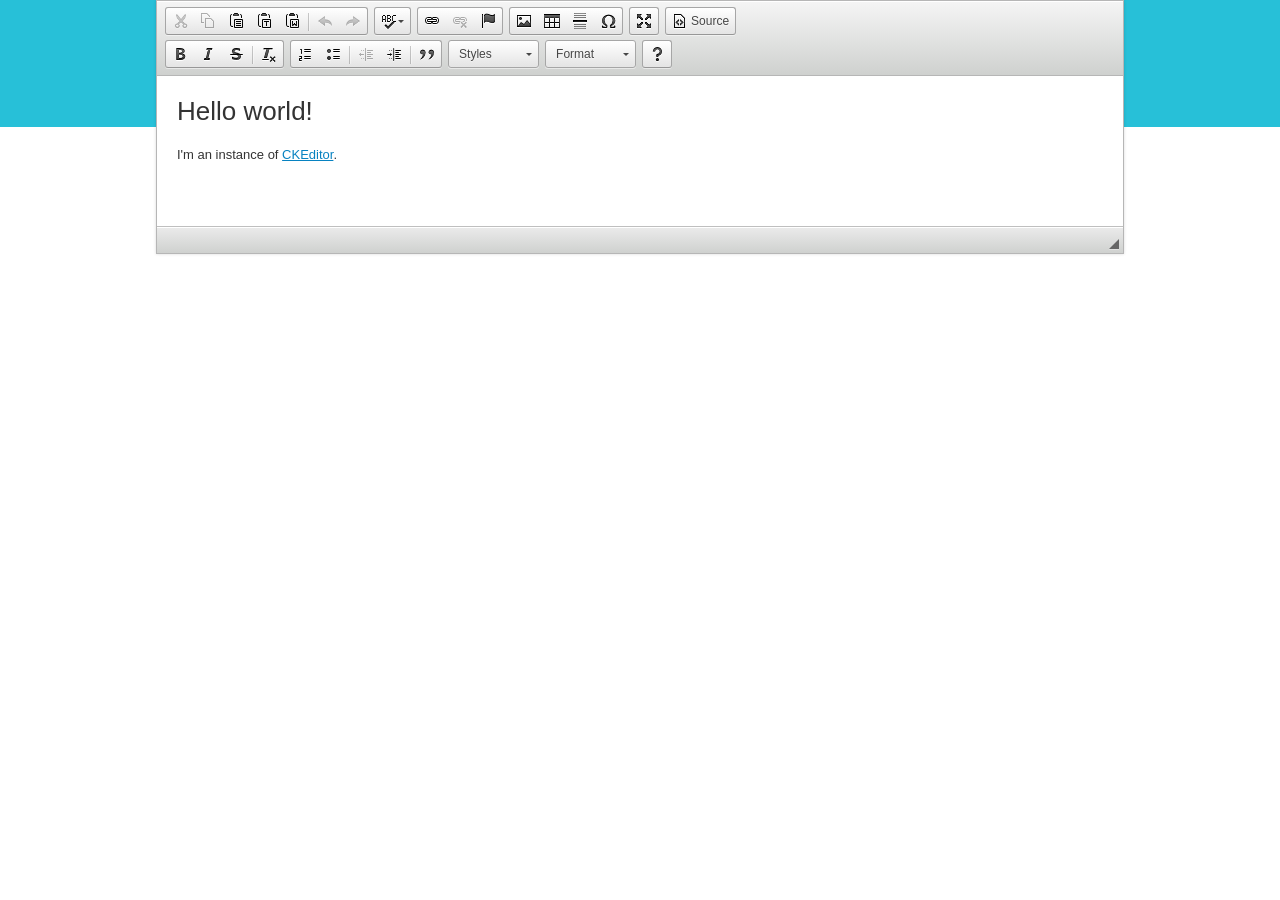
<file: src/main/resources/static/ckeditor/samples/index.html>
<!DOCTYPE html>
<!--
Copyright (c) 2003-2016, CKSource - Frederico Knabben. All rights reserved.
For licensing, see LICENSE.md or http://ckeditor.com/license
-->
<html>
<head>
	<meta charset="utf-8">
	<title>CKEditor Sample</title>
	<script src="../ckeditor.js"></script>
	<script src="js/sample.js"></script>
	<link rel="stylesheet" href="css/samples.css">
	<link rel="stylesheet" href="toolbarconfigurator/lib/codemirror/neo.css">
</head>
<body id="main">


<main>
	
	<div class="adjoined-bottom">
		<div class="grid-container">
			<div class="grid-width-100">
				<div id="editor">
					<h1>Hello world!</h1>
					<p>I'm an instance of <a href="http://ckeditor.com">CKEditor</a>.</p>
				</div>
			</div>
		</div>
	</div>

</main>

<script>
	initSample();
</script>

</body>
</html>
</file>
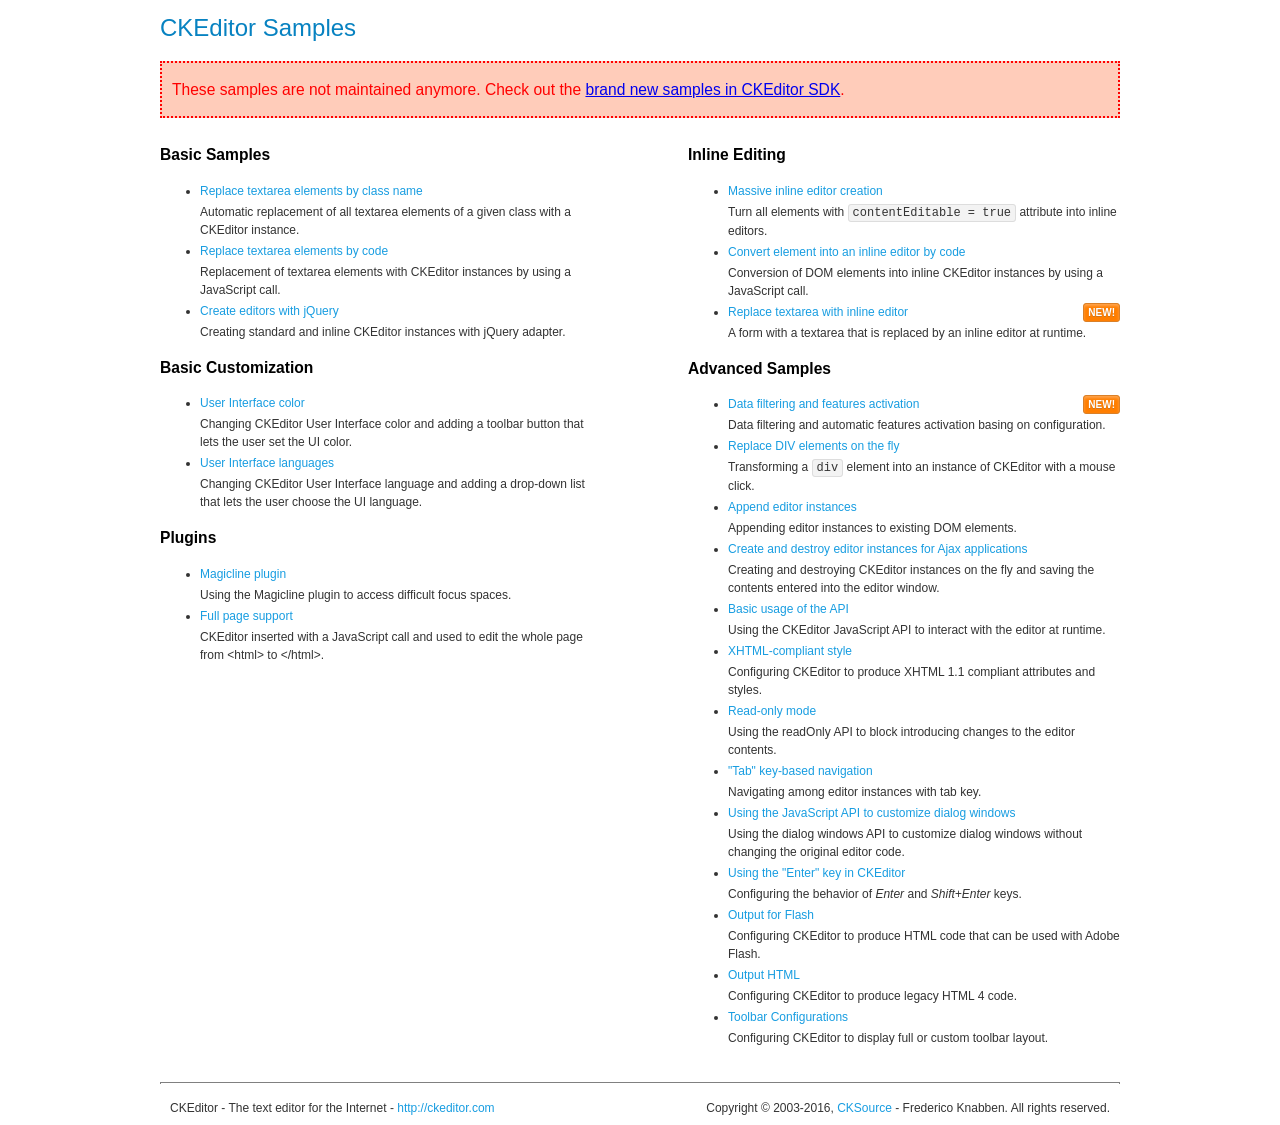
<file: src/main/resources/static/ckeditor/samples/old/index.html>
<!DOCTYPE html>
<!--
Copyright (c) 2003-2016, CKSource - Frederico Knabben. All rights reserved.
For licensing, see LICENSE.md or http://ckeditor.com/license
-->
<html>
<head>
	<meta charset="utf-8">
	<title>CKEditor Samples</title>
	<link rel="stylesheet" href="sample.css">
</head>
<body>
	<h1 class="samples">
		CKEditor Samples
	</h1>
	<div class="warning deprecated">
		These samples are not maintained anymore. Check out the <a href="http://sdk.ckeditor.com/">brand new samples in CKEditor SDK</a>.
	</div>
	<div class="twoColumns">
		<div class="twoColumnsLeft">
			<h2 class="samples">
				Basic Samples
			</h2>
			<dl class="samples">
				<dt><a class="samples" href="replacebyclass.html">Replace textarea elements by class name</a></dt>
				<dd>Automatic replacement of all textarea elements of a given class with a CKEditor instance.</dd>

				<dt><a class="samples" href="replacebycode.html">Replace textarea elements by code</a></dt>
				<dd>Replacement of textarea elements with CKEditor instances by using a JavaScript call.</dd>

				<dt><a class="samples" href="jquery.html">Create editors with jQuery</a></dt>
				<dd>Creating standard and inline CKEditor instances with jQuery adapter.</dd>
			</dl>

			<h2 class="samples">
				Basic Customization
			</h2>
			<dl class="samples">
				<dt><a class="samples" href="uicolor.html">User Interface color</a></dt>
				<dd>Changing CKEditor User Interface color and adding a toolbar button that lets the user set the UI color.</dd>

				<dt><a class="samples" href="uilanguages.html">User Interface languages</a></dt>
				<dd>Changing CKEditor User Interface language and adding a drop-down list that lets the user choose the UI language.</dd>
			</dl>


			<h2 class="samples">Plugins</h2>
<dl class="samples">
<dt><a class="samples" href="magicline/magicline.html">Magicline plugin</a></dt>
<dd>Using the Magicline plugin to access difficult focus spaces.</dd>

<dt><a class="samples" href="wysiwygarea/fullpage.html">Full page support</a></dt>
<dd>CKEditor inserted with a JavaScript call and used to edit the whole page from &lt;html&gt; to &lt;/html&gt;.</dd>
</dl>
		</div>
		<div class="twoColumnsRight">
			<h2 class="samples">
				Inline Editing
			</h2>
			<dl class="samples">
				<dt><a class="samples" href="inlineall.html">Massive inline editor creation</a></dt>
				<dd>Turn all elements with <code>contentEditable = true</code> attribute into inline editors.</dd>

				<dt><a class="samples" href="inlinebycode.html">Convert element into an inline editor by code</a></dt>
				<dd>Conversion of DOM elements into inline CKEditor instances by using a JavaScript call.</dd>

				<dt><a class="samples" href="inlinetextarea.html">Replace textarea with inline editor</a> <span class="new">New!</span></dt>
				<dd>A form with a textarea that is replaced by an inline editor at runtime.</dd>

				
			</dl>

			<h2 class="samples">
				Advanced Samples
			</h2>
			<dl class="samples">
				<dt><a class="samples" href="datafiltering.html">Data filtering and features activation</a> <span class="new">New!</span></dt>
				<dd>Data filtering and automatic features activation basing on configuration.</dd>

				<dt><a class="samples" href="divreplace.html">Replace DIV elements on the fly</a></dt>
				<dd>Transforming a <code>div</code> element into an instance of CKEditor with a mouse click.</dd>

				<dt><a class="samples" href="appendto.html">Append editor instances</a></dt>
				<dd>Appending editor instances to existing DOM elements.</dd>

				<dt><a class="samples" href="ajax.html">Create and destroy editor instances for Ajax applications</a></dt>
				<dd>Creating and destroying CKEditor instances on the fly and saving the contents entered into the editor window.</dd>

				<dt><a class="samples" href="api.html">Basic usage of the API</a></dt>
				<dd>Using the CKEditor JavaScript API to interact with the editor at runtime.</dd>

				<dt><a class="samples" href="xhtmlstyle.html">XHTML-compliant style</a></dt>
				<dd>Configuring CKEditor to produce XHTML 1.1 compliant attributes and styles.</dd>

				<dt><a class="samples" href="readonly.html">Read-only mode</a></dt>
				<dd>Using the readOnly API to block introducing changes to the editor contents.</dd>

				<dt><a class="samples" href="tabindex.html">"Tab" key-based navigation</a></dt>
				<dd>Navigating among editor instances with tab key.</dd>


				
<dt><a class="samples" href="dialog/dialog.html">Using the JavaScript API to customize dialog windows</a></dt>
<dd>Using the dialog windows API to customize dialog windows without changing the original editor code.</dd>

<dt><a class="samples" href="enterkey/enterkey.html">Using the &quot;Enter&quot; key in CKEditor</a></dt>
<dd>Configuring the behavior of <em>Enter</em> and <em>Shift+Enter</em> keys.</dd>

<dt><a class="samples" href="htmlwriter/outputforflash.html">Output for Flash</a></dt>
<dd>Configuring CKEditor to produce HTML code that can be used with Adobe Flash.</dd>

<dt><a class="samples" href="htmlwriter/outputhtml.html">Output HTML</a></dt>
<dd>Configuring CKEditor to produce legacy HTML 4 code.</dd>

<dt><a class="samples" href="toolbar/toolbar.html">Toolbar Configurations</a></dt>
<dd>Configuring CKEditor to display full or custom toolbar layout.</dd>

			</dl>
		</div>
	</div>
	<div id="footer">
		<hr>
		<p>
			CKEditor - The text editor for the Internet - <a class="samples" href="http://ckeditor.com/">http://ckeditor.com</a>
		</p>
		<p id="copy">
			Copyright &copy; 2003-2016, <a class="samples" href="http://cksource.com/">CKSource</a> - Frederico Knabben. All rights reserved.
		</p>
	</div>
</body>
</html>
</file>
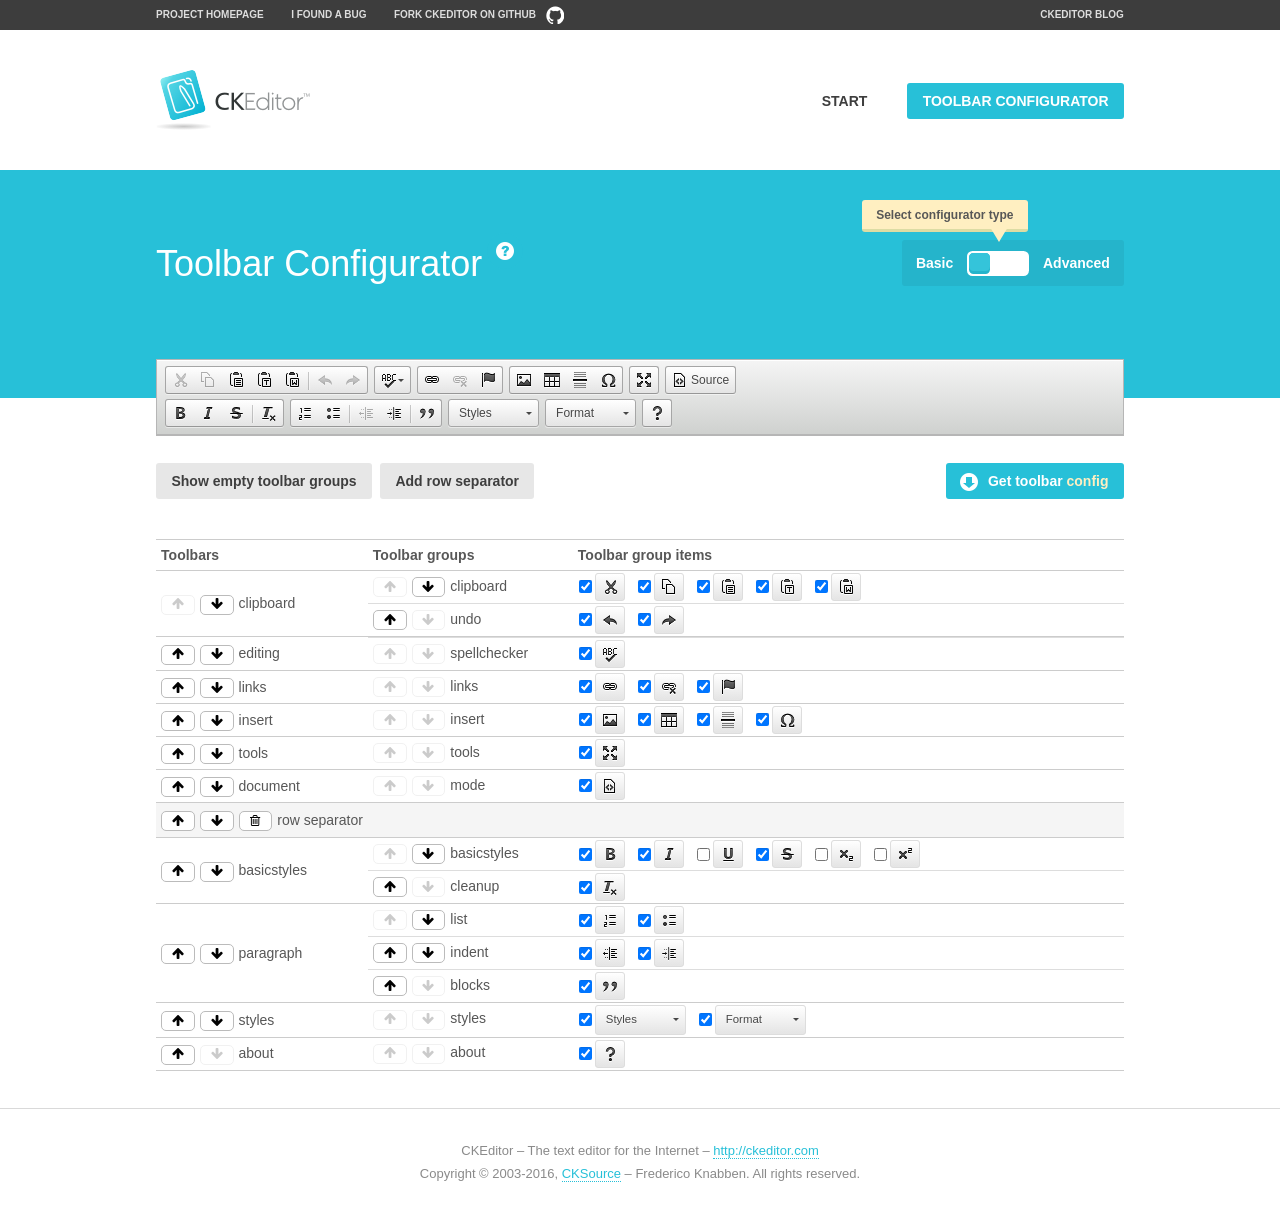
<file: src/main/resources/static/ckeditor/samples/toolbarconfigurator/index.html>
<!DOCTYPE html>
<!--
Copyright (c) 2003-2016, CKSource - Frederico Knabben. All rights reserved.
For licensing, see LICENSE.md or http://ckeditor.com/license
-->
<!--[if IE 8]><html class="ie8"><![endif]-->
<!--[if gt IE 8]><html><![endif]-->
<!--[if !IE]><!--><html><!--<![endif]-->
<head>
	<meta charset="utf-8">
	<title>Toolbar Configurator</title>
	<script src="../../ckeditor.js"></script>
	<script>
		if ( CKEDITOR.env.ie && CKEDITOR.env.version < 9 )
			CKEDITOR.tools.enableHtml5Elements( document );
	</script>
	<link rel="stylesheet" href="lib/codemirror/codemirror.css">
	<link rel="stylesheet" href="lib/codemirror/show-hint.css">
	<link rel="stylesheet" href="lib/codemirror/neo.css">
	<link rel="stylesheet" href="css/fontello.css">
	<link rel="stylesheet" href="../css/samples.css">
</head>
<body id="toolbar">

<nav class="navigation-a">
	<div class="grid-container">
		<ul class="navigation-a-left grid-width-70">
			<li><a href="http://ckeditor.com">Project Homepage</a></li>
			<li><a href="http://dev.ckeditor.com/">I found a bug</a></li>
			<li><a href="http://github.com/ckeditor/ckeditor-dev" class="icon-pos-right icon-navigation-a-github">Fork CKEditor on GitHub</a></li>
		</ul>
		<ul class="navigation-a-right grid-width-30">
			<li><a href="http://ckeditor.com/blog-list">CKEditor Blog</a></li>
		</ul>
	</div>
</nav>

<header class="header-a">
	<div class="grid-container">
		<h1 class="header-a-logo grid-width-30">
			<a href="../index.html"><img src="../img/logo.png" alt="CKEditor Logo"></a>
		</h1>
		<nav class="navigation-b grid-width-70">
			<ul>
				<li><a href="../index.html"  class="button-a">Start</a></li>
				<li><a href="index.html"  class="button-a button-a-background">Toolbar configurator</a></li>
			</ul>
		</nav>
	</div>
</header>

<main>
	<div class="adjoined-top">
		<div class="grid-container">
			<div class="content grid-width-100">
				<div class="grid-container-nested">
					<h1 class="grid-width-60">
						Toolbar Configurator
						<a href="#help-content" type="button" title="Configurator help" id="help" class="button-a button-a-background button-a-no-text icon-pos-left icon-question-mark">Help</a>
					</h1>

					<div class="grid-width-40 grid-switch-magic">
						<div class="switch">
							<span class="balloon-a balloon-a-se">Select configurator type</span>
							<input type="radio" name="radio" data-num="1" id="radio-basic" />
							<input type="radio" name="radio" data-num="2" id="radio-advanced" />
							<label data-for="1" for="radio-basic">Basic</label>
							<span class="switch-inner">
								<span class="handler"></span>
							</span>
							<label data-for="2" for="radio-advanced">Advanced</label>
						</div>
					</div>
				</div>
			</div>
		</div>
	</div>
	<div class="adjoined-bottom">
		<div class="grid-container">
			<div class="grid-width-100">
				<div class="editors-container">
					<div id="editor-basic"></div>
					<div id="editor-advanced"></div>
				</div>
			</div>
		</div>
	</div>

	<div class="grid-container configurator">
		<div class="content grid-width-100">
			<div class="configurator">
				<div>
					<div id="toolbarModifierWrapper"></div>
				</div>
			</div>
		</div>
	</div>

	<div id="help-content">
		<div class="grid-container">
			<div class="grid-width-100">
				<h2>What Am I Doing Here?</h2>

				<div class="grid-container grid-container-nested">
					<div class="basic">
						<div class="grid-width-50">
							<p>Arrange <a href="http://docs.ckeditor.com/#!/api/CKEDITOR.config-cfg-toolbarGroups">toolbar groups</a>, toggle <a href="http://docs.ckeditor.com/#!/api/CKEDITOR.config-cfg-removeButtons">button visibility</a> according to your needs and get your toolbar configuration.</p>
							<p>You can replace the content of the <a href="../../config.js"><code>config.js</code></a> file with the generated configuration. If you already set some configuration options you will need to merge both configurations.</p>
						</div>
						<div class="grid-width-50">
							<p>Read more about different ways of <a href="http://docs.ckeditor.com/#!/guide/dev_configuration">setting configuration</a> and do not forget about <strong>clearing browser cache</strong>.</p>
							<p>Arranging toolbar groups is the recommended way of configuring the toolbar, but if you need more freedom you can use the <a href="#advanced">advanced configurator</a>.</p>
						</div>
					</div>
					<div class="advanced" style="display: none;">
						<div class="grid-width-50">
							<p>With this code editor you can edit your <a href="http://docs.ckeditor.com/#!/api/CKEDITOR.config-cfg-toolbar">toolbar configuration</a> live.</p>
							<p>You can replace the content of the <a href="../../config.js"><code>config.js</code></a> file with the generated configuration. If you already set some configuration options you will need to merge both configurations.</p>
						</div>
						<div class="grid-width-50">
							<p>Read more about different ways of <a href="http://docs.ckeditor.com/#!/guide/dev_configuration">setting configuration</a> and do not forget about <strong>clearing browser cache</strong>.</p>
						</div>
					</div>
				</div>

				<p class="grid-container grid-container-nested">
					<button type="button" class="help-content-close grid-width-100 button-a button-a-background">Got it. Let's play!</button>
				</p>
			</div>
		</div>
	</div>
</main>

<footer class="footer-a grid-container">
	<p class="grid-width-100">
		CKEditor &ndash; The text editor for the Internet &ndash; <a class="samples" href="http://ckeditor.com/">http://ckeditor.com</a>
	</p>
	<p class="grid-width-100" id="copy">
		Copyright &copy; 2003-2016, <a class="samples" href="http://cksource.com/">CKSource</a> &ndash; Frederico Knabben. All rights reserved.
	</p>
</footer>

<script src="lib/codemirror/codemirror.js"></script>
<script src="lib/codemirror/javascript.js"></script>
<script src="lib/codemirror/show-hint.js"></script>

<script src="js/fulltoolbareditor.js"></script>
<script src="js/abstracttoolbarmodifier.js"></script>
<script src="js/toolbarmodifier.js"></script>
<script src="js/toolbartextmodifier.js"></script>
<script src="../js/sf.js"></script>

<script>
	( function() {
		'use strict';

		var mode = ( window.location.hash.substr( 1 ) === 'advanced' ) ? 'advanced' : 'basic',
			configuratorSection = CKEDITOR.document.findOne( 'main > .grid-container.configurator' ),
			basicInstruction = CKEDITOR.document.findOne( '#help-content .basic' ),
			advancedInstruction = CKEDITOR.document.findOne( '#help-content .advanced' ),

			// Configurator mode switcher.
			modeSwitchBasic = CKEDITOR.document.getById( 'radio-basic' ),
			modeSwitchAdvanced = CKEDITOR.document.getById( 'radio-advanced' );

		// Initial setup
		function updateSwitcher() {
			if ( mode === 'advanced' ) {
				modeSwitchAdvanced.$.checked = true;
			} else {
				modeSwitchBasic.$.checked = true;
			}
		}

		updateSwitcher();

		CKEDITOR.document.getWindow().on( 'hashchange', function( e ) {
			var hash = window.location.hash.substr( 1 );
			if ( !( hash === 'advanced' || hash === 'basic' ) ) {
				return;
			}
			mode = hash;
			onToolbarsDone( mode );
		} );

		CKEDITOR.document.getWindow().on( 'resize', function() {
			updateToolbar( ( mode === 'basic' ? toolbarModifier : toolbarTextModifier )[ 'editorInstance' ] );
		} );

		function onRefresh( modifier ) {
			modifier = modifier || this;

			if ( mode === 'basic' && modifier instanceof ToolbarConfigurator.ToolbarTextModifier ) {
				return;
			}

			// CodeMirror container becomes visible, so we need to refresh and to avoid rendering problems.
			if ( mode === 'advanced' && modifier instanceof ToolbarConfigurator.ToolbarTextModifier ) {
				modifier.codeContainer.refresh();
			}

			updateToolbar( modifier.editorInstance );
		}

		function updateToolbar( editor ) {
			var editorContainer = editor.container;

			// Not always editor is loaded.
			if ( !editorContainer ) {
				return;
			}

			var displayStyle = editorContainer.getStyle( 'display' );

			editorContainer.setStyle( 'display', 'block' );

			var newHeight = editorContainer.getSize( 'height' );

			var newMarginTop = parseInt( editorContainer.getComputedStyle( 'margin-top' ), 10 );
			newMarginTop = ( isNaN( newMarginTop ) ? 0 : Number( newMarginTop ) );

			var newMarginBottom = parseInt( editorContainer.getComputedStyle( 'margin-bottom' ), 10 );
			newMarginBottom = ( isNaN( newMarginBottom ) ? 0 : Number( newMarginBottom ) );

			var result = newHeight + newMarginTop + newMarginBottom;

			editorContainer.setStyle( 'display', displayStyle );

			editor.container.getAscendant( 'div' ).setStyle( 'height', result + 'px' );
		}

		var toolbarModifier = new ToolbarConfigurator.ToolbarModifier( 'editor-basic' );

		var done = 0;
		toolbarModifier.init( onToolbarInit );
		toolbarModifier.onRefresh = onRefresh;

		CKEDITOR.document.getById( 'toolbarModifierWrapper' ).append( toolbarModifier.mainContainer );

		var toolbarTextModifier = new ToolbarConfigurator.ToolbarTextModifier( 'editor-advanced' );
		toolbarTextModifier.init( onToolbarInit );
		toolbarTextModifier.onRefresh = onRefresh;

		function onToolbarInit() {
			if ( ++done === 2 ) {
				onToolbarsDone();

				positionSticky.watch( CKEDITOR.document.findOne( '.toolbar' ), function() {
					return mode === 'advanced';
				} );
			}
		}

		function onToolbarsDone() {
			if ( mode === 'basic' ) {
				toggleModeBasic( false );
			} else {
				toggleModeAdvanced( false );
			}

			updateSwitcher();

			setTimeout( function() {
				CKEDITOR.document.findOne( '.editors-container' ).addClass( 'active' );
				CKEDITOR.document.findOne( '#toolbarModifierWrapper' ).addClass( 'active' );
			}, 200 );
		}

		CKEDITOR.document.getById( 'toolbarModifierWrapper' ).append( toolbarTextModifier.mainContainer );

		function toogleModeSwitch( onElement, offElement, onModifier, offModifier ) {
			onElement.addClass( 'fancy-button-active' );
			offElement.removeClass( 'fancy-button-active' );

			onModifier.showUI();
			offModifier.hideUI();
		}

		function toggleModeBasic( callOnRefresh ) {
			callOnRefresh = ( callOnRefresh !== false );
			mode = 'basic';
			window.location.hash = '#basic';
			toogleModeSwitch( modeSwitchBasic, modeSwitchAdvanced, toolbarModifier, toolbarTextModifier );

			configuratorSection.removeClass( 'freed-width' );
			basicInstruction.show();
			advancedInstruction.hide();

			callOnRefresh && onRefresh( toolbarModifier );
		}

		function toggleModeAdvanced( callOnRefresh ) {
			callOnRefresh = ( callOnRefresh !== false );
			mode = 'advanced';
			window.location.hash = '#advanced';
			toogleModeSwitch( modeSwitchAdvanced, modeSwitchBasic, toolbarTextModifier, toolbarModifier );

			configuratorSection.addClass( 'freed-width' );
			advancedInstruction.show();
			basicInstruction.hide();

			callOnRefresh && onRefresh( toolbarTextModifier );
		}

		modeSwitchBasic.on( 'click', toggleModeBasic );
		modeSwitchAdvanced.on( 'click', toggleModeAdvanced );

		//
		// Position:sticky for the toolbar.
		//

		// Will make elements behave like they were styled with position:sticky.
		var positionSticky = {
			// Store object: {
			// 		element: CKEDITOR.dom.element, // Element which will float.
			// 		placeholder: CKEDITOR.dom.element, // Placeholder which is place to prevent page bounce.
			// 		isFixed: boolean // Whether element float now.
			// }
			watched: [],

			active: [],

			staticContainer: null,

			init: function() {
				var element = CKEDITOR.dom.element.createFromHtml(
					'<div class="staticContainer">' +
						'<div class="grid-container" >' +
							'<div class="grid-width-100">' +
								'<div class="inner"></div>' +
							'</div>' +
						'</div>' +
					'</div>' );

				this.staticContainer = element.findOne( '.inner' );

				CKEDITOR.document.getBody().append( element );
			},

			watch: function( element, preventFunc ) {
				this.watched.push( {
					element: element,
					placeholder: new CKEDITOR.dom.element( 'div' ),
					isFixed: false,
					preventFunc: preventFunc
				} );
			},

			checkAll: function() {
				for ( var i = 0; i < this.watched.length; i++ ) {
					this.check( this.watched[ i ] );
				}
			},

			check: function( element ) {
				var isFixed = element.isFixed;
				var shouldBeFixed = this.shouldBeFixed( element );

				// Nothing to be done.
				if ( isFixed === shouldBeFixed ) {
					return;
				}

				var placeholder = element.placeholder;

				if ( isFixed ) {
					// Unfixing.

					element.element.insertBefore( placeholder );
					placeholder.remove();

					element.element.removeStyle( 'margin' );

					this.active.splice( CKEDITOR.tools.indexOf( this.active, element ), 1 );

				} else {
					// Fixing.
					placeholder.setStyle( 'width', element.element.getSize( 'width' ) + 'px' );
					placeholder.setStyle( 'height', element.element.getSize( 'height' ) + 'px' );
					placeholder.setStyle( 'margin-bottom', element.element.getComputedStyle( 'margin-bottom' ) );
					placeholder.setStyle( 'display', element.element.getComputedStyle( 'display' ) );
					placeholder.insertAfter( element.element );

					this.staticContainer.append( element.element );

					this.active.push( element );
				}

				element.isFixed = !element.isFixed;
			},

			shouldBeFixed: function( element ) {
				if ( element.preventFunc && element.preventFunc() ) {
					return false;
				}

				// If element is already fixed we are checking it's placeholder.
				var related = ( element.isFixed ? element.placeholder : element.element ),
					clientRect = related.$.getBoundingClientRect(),
					staticHeight = this.staticContainer.getSize('height' ),
					elemHeight = element.element.getSize( 'height' );

				if ( element.isFixed ) {
					return ( clientRect.top + elemHeight < staticHeight );
				} else {
					return ( clientRect.top < staticHeight );
				}
			}
		};

		positionSticky.init();

		CKEDITOR.document.getWindow().on( 'scroll',
			new CKEDITOR.tools.eventsBuffer( 100, positionSticky.checkAll, positionSticky ).input
		);

		// Make the toolbar sticky.
		positionSticky.watch( CKEDITOR.document.findOne( '.editors-container' ) );

		// Help button and help-content.
		( function() {
			var helpButton = CKEDITOR.document.getById( 'help' ),
				helpContent = CKEDITOR.document.getById( 'help-content' );

			// Don't show help button on IE8 because it's unsupported by Pico Modal.
			if ( CKEDITOR.env.ie && CKEDITOR.env.version == 8 ) {
				helpButton.hide();
			} else {
				// Display help modal when the button is clicked.
				helpButton.on( 'click', function( evt ) {
					SF.modal( {
						// Clone modal content from DOM.
						content: helpContent.getHtml(),

						afterCreate: function( modal ) {
							// Enable modal content button to close the modal.
							new CKEDITOR.dom.element( modal.modalElem() ).findOne( '.help-content-close' ).once( 'click', modal.close );
						}
					} ).show();
				} );
			}
		} )();
	} )();
</script>
</body>
</html>
</file>
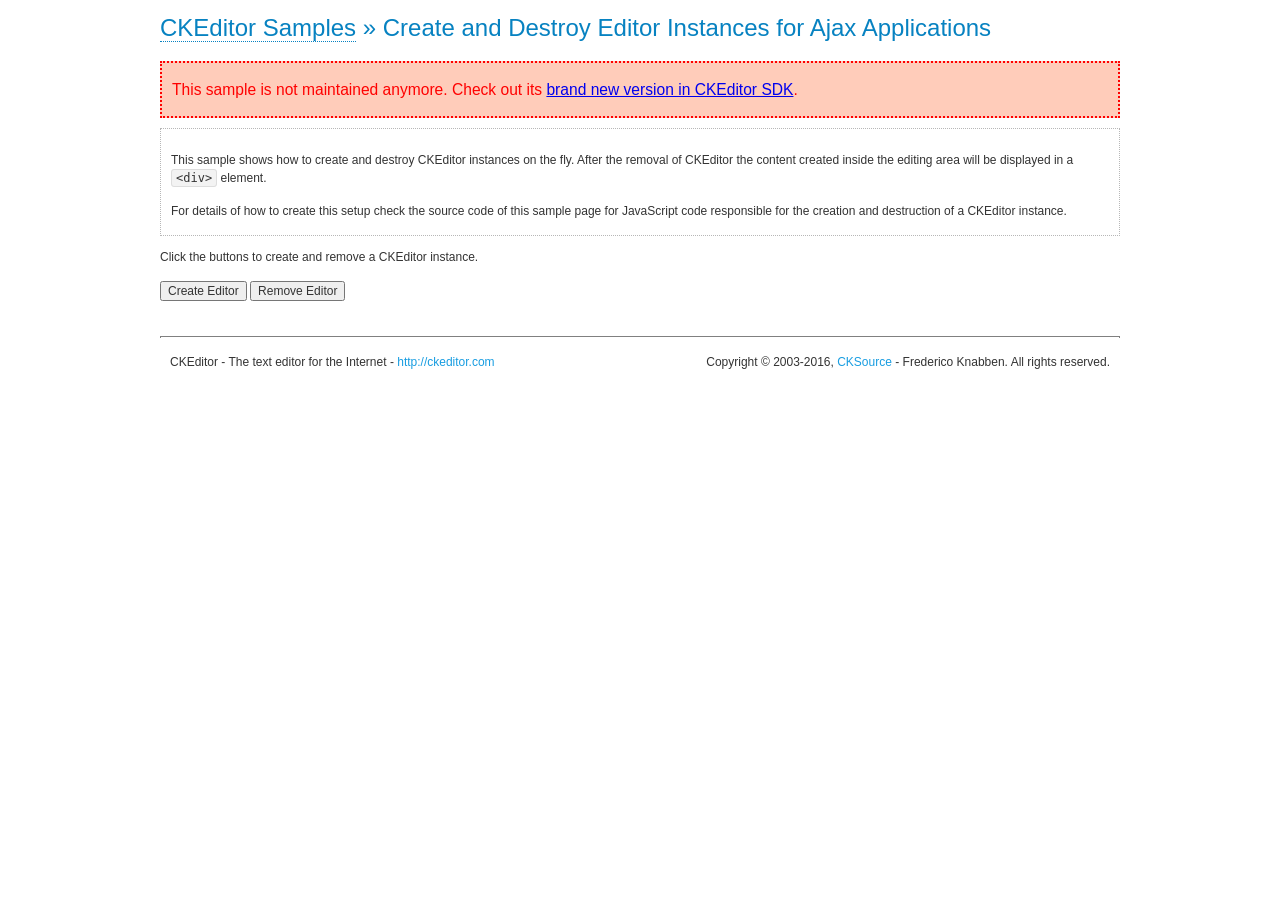
<file: src/main/resources/static/ckeditor/samples/old/ajax.html>
<!DOCTYPE html>
<!--
Copyright (c) 2003-2016, CKSource - Frederico Knabben. All rights reserved.
For licensing, see LICENSE.md or http://ckeditor.com/license
-->
<html>
<head>
	<meta charset="utf-8">
	<title>Ajax &mdash; CKEditor Sample</title>
	<script src="../../ckeditor.js"></script>
	<link rel="stylesheet" href="sample.css">
	<script>

		var editor, html = '';

		function createEditor() {
			if ( editor )
				return;

			// Create a new editor inside the <div id="editor">, setting its value to html
			var config = {};
			editor = CKEDITOR.appendTo( 'editor', config, html );
		}

		function removeEditor() {
			if ( !editor )
				return;

			// Retrieve the editor contents. In an Ajax application, this data would be
			// sent to the server or used in any other way.
			document.getElementById( 'editorcontents' ).innerHTML = html = editor.getData();
			document.getElementById( 'contents' ).style.display = '';

			// Destroy the editor.
			editor.destroy();
			editor = null;
		}

	</script>
</head>
<body>
	<h1 class="samples">
		<a href="index.html">CKEditor Samples</a> &raquo; Create and Destroy Editor Instances for Ajax Applications
	</h1>
	<div class="warning deprecated">
		This sample is not maintained anymore. Check out its <a href="http://sdk.ckeditor.com/samples/saveajax.html">brand new version in CKEditor SDK</a>.
	</div>
	<div class="description">
		<p>
			This sample shows how to create and destroy CKEditor instances on the fly. After the removal of CKEditor the content created inside the editing
			area will be displayed in a <code>&lt;div&gt;</code> element.
		</p>
		<p>
			For details of how to create this setup check the source code of this sample page
			for JavaScript code responsible for the creation and destruction of a CKEditor instance.
		</p>
	</div>
	<p>Click the buttons to create and remove a CKEditor instance.</p>
	<p>
		<input onclick="createEditor();" type="button" value="Create Editor">
		<input onclick="removeEditor();" type="button" value="Remove Editor">
	</p>
	<!-- This div will hold the editor. -->
	<div id="editor">
	</div>
	<div id="contents" style="display: none">
		<p>
			Edited Contents:
		</p>
		<!-- This div will be used to display the editor contents. -->
		<div id="editorcontents">
		</div>
	</div>
	<div id="footer">
		<hr>
		<p>
			CKEditor - The text editor for the Internet - <a class="samples" href="http://ckeditor.com/">http://ckeditor.com</a>
		</p>
		<p id="copy">
			Copyright &copy; 2003-2016, <a class="samples" href="http://cksource.com/">CKSource</a> - Frederico
			Knabben. All rights reserved.
		</p>
	</div>
</body>
</html>
</file>
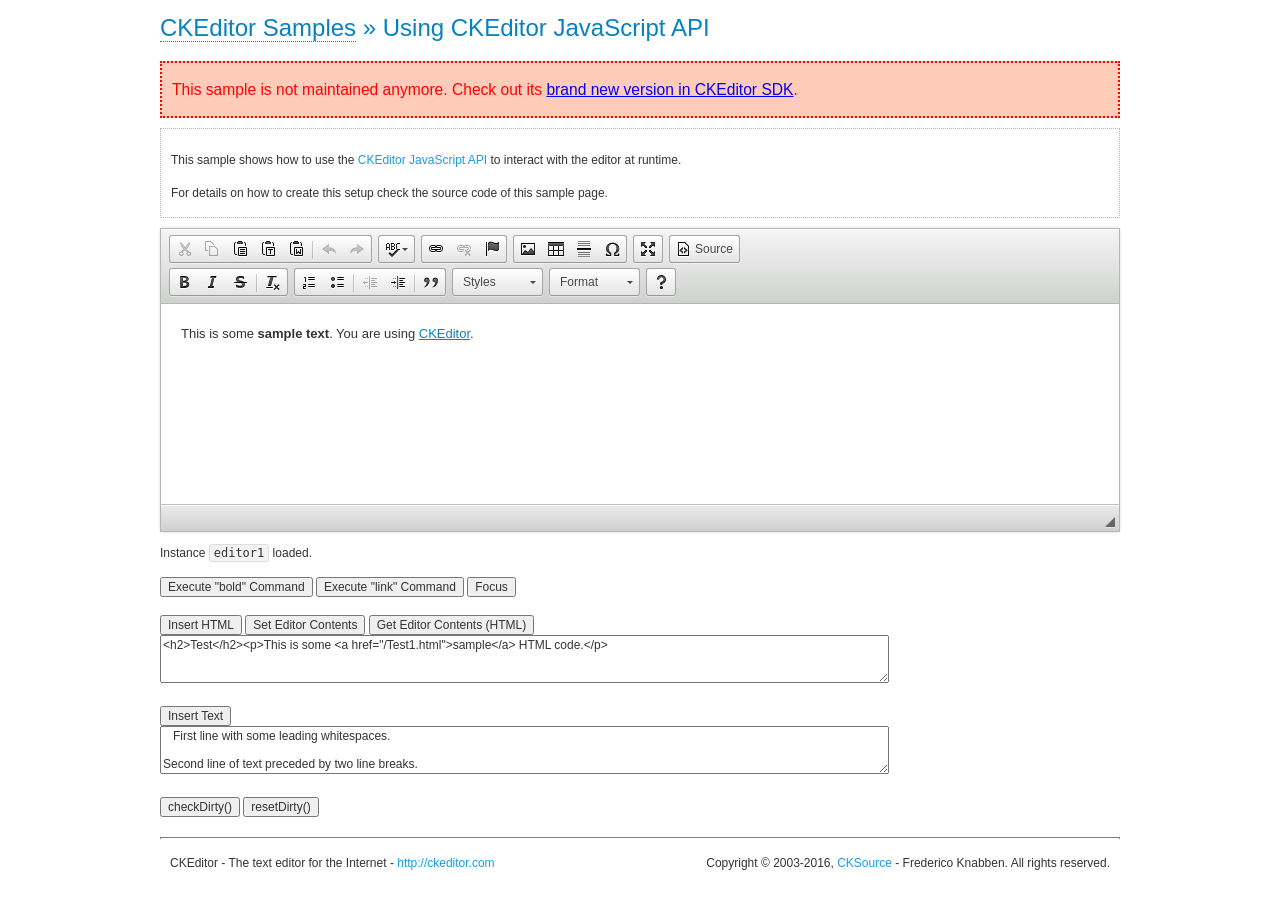
<file: src/main/resources/static/ckeditor/samples/old/api.html>
<!DOCTYPE html>
<!--
Copyright (c) 2003-2016, CKSource - Frederico Knabben. All rights reserved.
For licensing, see LICENSE.md or http://ckeditor.com/license
-->
<html>
<head>
	<meta charset="utf-8">
	<title>API Usage &mdash; CKEditor Sample</title>
	<script src="../../ckeditor.js"></script>
	<link href="sample.css" rel="stylesheet">
	<script>

// The instanceReady event is fired, when an instance of CKEditor has finished
// its initialization.
CKEDITOR.on( 'instanceReady', function( ev ) {
	// Show the editor name and description in the browser status bar.
	document.getElementById( 'eMessage' ).innerHTML = 'Instance <code>' + ev.editor.name + '<\/code> loaded.';

	// Show this sample buttons.
	document.getElementById( 'eButtons' ).style.display = 'block';
});

function InsertHTML() {
	// Get the editor instance that we want to interact with.
	var editor = CKEDITOR.instances.editor1;
	var value = document.getElementById( 'htmlArea' ).value;

	// Check the active editing mode.
	if ( editor.mode == 'wysiwyg' )
	{
		// Insert HTML code.
		// http://docs.ckeditor.com/#!/api/CKEDITOR.editor-method-insertHtml
		editor.insertHtml( value );
	}
	else
		alert( 'You must be in WYSIWYG mode!' );
}

function InsertText() {
	// Get the editor instance that we want to interact with.
	var editor = CKEDITOR.instances.editor1;
	var value = document.getElementById( 'txtArea' ).value;

	// Check the active editing mode.
	if ( editor.mode == 'wysiwyg' )
	{
		// Insert as plain text.
		// http://docs.ckeditor.com/#!/api/CKEDITOR.editor-method-insertText
		editor.insertText( value );
	}
	else
		alert( 'You must be in WYSIWYG mode!' );
}

function SetContents() {
	// Get the editor instance that we want to interact with.
	var editor = CKEDITOR.instances.editor1;
	var value = document.getElementById( 'htmlArea' ).value;

	// Set editor contents (replace current contents).
	// http://docs.ckeditor.com/#!/api/CKEDITOR.editor-method-setData
	editor.setData( value );
}

function GetContents() {
	// Get the editor instance that you want to interact with.
	var editor = CKEDITOR.instances.editor1;

	// Get editor contents
	// http://docs.ckeditor.com/#!/api/CKEDITOR.editor-method-getData
	alert( editor.getData() );
}

function ExecuteCommand( commandName ) {
	// Get the editor instance that we want to interact with.
	var editor = CKEDITOR.instances.editor1;

	// Check the active editing mode.
	if ( editor.mode == 'wysiwyg' )
	{
		// Execute the command.
		// http://docs.ckeditor.com/#!/api/CKEDITOR.editor-method-execCommand
		editor.execCommand( commandName );
	}
	else
		alert( 'You must be in WYSIWYG mode!' );
}

function CheckDirty() {
	// Get the editor instance that we want to interact with.
	var editor = CKEDITOR.instances.editor1;
	// Checks whether the current editor contents present changes when compared
	// to the contents loaded into the editor at startup
	// http://docs.ckeditor.com/#!/api/CKEDITOR.editor-method-checkDirty
	alert( editor.checkDirty() );
}

function ResetDirty() {
	// Get the editor instance that we want to interact with.
	var editor = CKEDITOR.instances.editor1;
	// Resets the "dirty state" of the editor (see CheckDirty())
	// http://docs.ckeditor.com/#!/api/CKEDITOR.editor-method-resetDirty
	editor.resetDirty();
	alert( 'The "IsDirty" status has been reset' );
}

function Focus() {
	CKEDITOR.instances.editor1.focus();
}

function onFocus() {
	document.getElementById( 'eMessage' ).innerHTML = '<b>' + this.name + ' is focused </b>';
}

function onBlur() {
	document.getElementById( 'eMessage' ).innerHTML = this.name + ' lost focus';
}

	</script>

</head>
<body>
	<h1 class="samples">
		<a href="index.html">CKEditor Samples</a> &raquo; Using CKEditor JavaScript API
	</h1>
	<div class="warning deprecated">
		This sample is not maintained anymore. Check out its <a href="http://sdk.ckeditor.com/samples/api.html">brand new version in CKEditor SDK</a>.
	</div>
	<div class="description">
	<p>
		This sample shows how to use the
		<a class="samples" href="http://docs.ckeditor.com/#!/api/CKEDITOR.editor">CKEditor JavaScript API</a>
		to interact with the editor at runtime.
	</p>
	<p>
		For details on how to create this setup check the source code of this sample page.
	</p>
	</div>

	<!-- This <div> holds alert messages to be display in the sample page. -->
	<div id="alerts">
		<noscript>
			<p>
				<strong>CKEditor requires JavaScript to run</strong>. In a browser with no JavaScript
				support, like yours, you should still see the contents (HTML data) and you should
				be able to edit it normally, without a rich editor interface.
			</p>
		</noscript>
	</div>
	<form action="../../../samples/sample_posteddata.php" method="post">
		<textarea cols="100" id="editor1" name="editor1" rows="10">&lt;p&gt;This is some &lt;strong&gt;sample text&lt;/strong&gt;. You are using &lt;a href="http://ckeditor.com/"&gt;CKEditor&lt;/a&gt;.&lt;/p&gt;</textarea>

		<script>
			// Replace the <textarea id="editor1"> with an CKEditor instance.
			CKEDITOR.replace( 'editor1', {
				on: {
					focus: onFocus,
					blur: onBlur,

					// Check for availability of corresponding plugins.
					pluginsLoaded: function( evt ) {
						var doc = CKEDITOR.document, ed = evt.editor;
						if ( !ed.getCommand( 'bold' ) )
							doc.getById( 'exec-bold' ).hide();
						if ( !ed.getCommand( 'link' ) )
							doc.getById( 'exec-link' ).hide();
					}
				}
			});
		</script>

		<p id="eMessage">
		</p>

		<div id="eButtons" style="display: none">
			<input id="exec-bold" onclick="ExecuteCommand('bold');" type="button" value="Execute &quot;bold&quot; Command">
			<input id="exec-link" onclick="ExecuteCommand('link');" type="button" value="Execute &quot;link&quot; Command">
			<input onclick="Focus();" type="button" value="Focus">
			<br><br>
			<input onclick="InsertHTML();" type="button" value="Insert HTML">
			<input onclick="SetContents();" type="button" value="Set Editor Contents">
			<input onclick="GetContents();" type="button" value="Get Editor Contents (HTML)">
			<br>
			<textarea cols="100" id="htmlArea" rows="3">&lt;h2&gt;Test&lt;/h2&gt;&lt;p&gt;This is some &lt;a href="/Test1.html"&gt;sample&lt;/a&gt; HTML code.&lt;/p&gt;</textarea>
			<br>
			<br>
			<input onclick="InsertText();" type="button" value="Insert Text">
			<br>
			<textarea cols="100" id="txtArea" rows="3">   First line with some leading whitespaces.

Second line of text preceded by two line breaks.</textarea>
			<br>
			<br>
			<input onclick="CheckDirty();" type="button" value="checkDirty()">
			<input onclick="ResetDirty();" type="button" value="resetDirty()">
		</div>
	</form>
	<div id="footer">
		<hr>
		<p>
			CKEditor - The text editor for the Internet - <a class="samples" href="http://ckeditor.com/">http://ckeditor.com</a>
		</p>
		<p id="copy">
			Copyright &copy; 2003-2016, <a class="samples" href="http://cksource.com/">CKSource</a> - Frederico
			Knabben. All rights reserved.
		</p>
	</div>
</body>
</html>
</file>
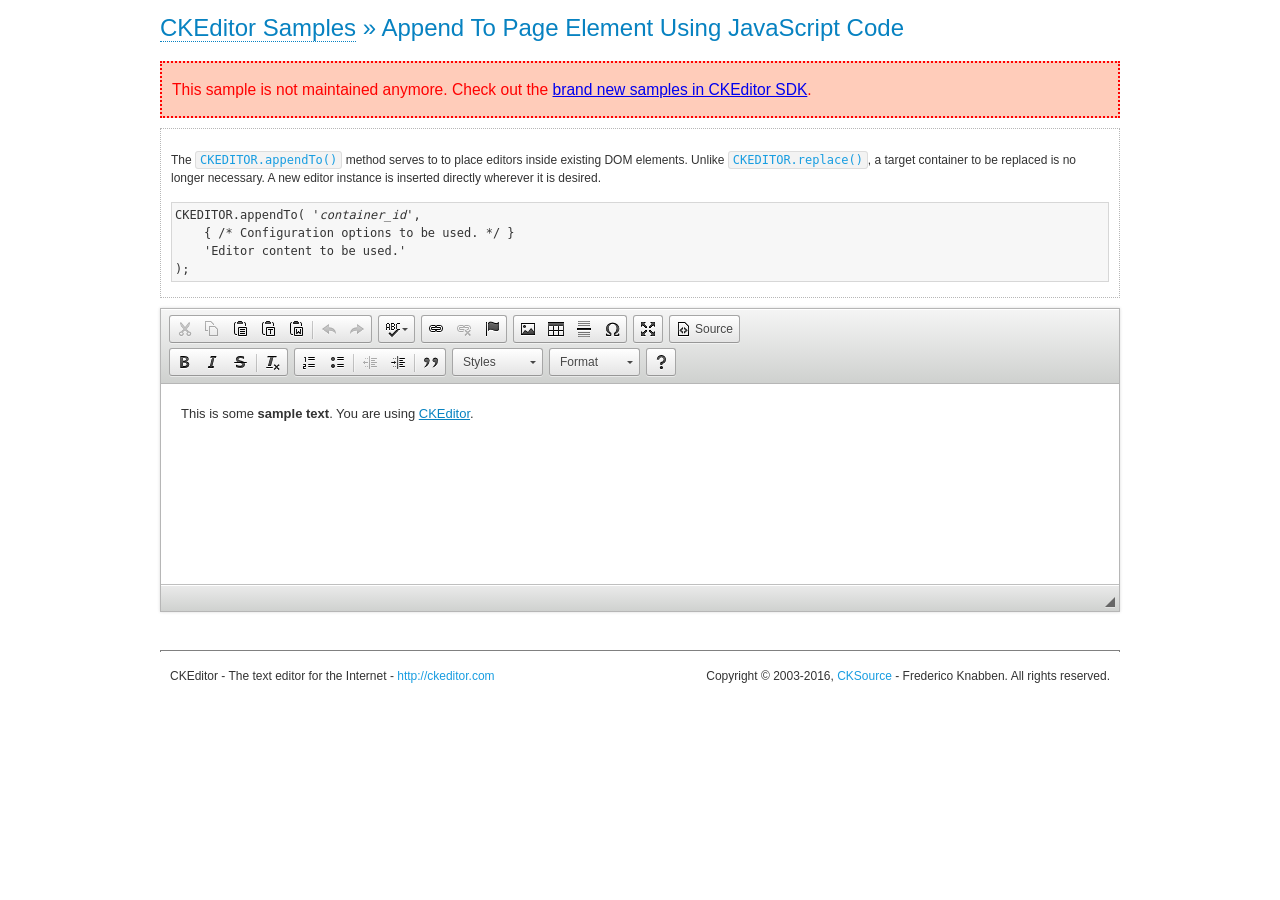
<file: src/main/resources/static/ckeditor/samples/old/appendto.html>
<!DOCTYPE html>
<!--
Copyright (c) 2003-2016, CKSource - Frederico Knabben. All rights reserved.
For licensing, see LICENSE.md or http://ckeditor.com/license
-->
<html>
<head>
	<meta charset="utf-8">
	<title>Append To Page Element Using JavaScript Code &mdash; CKEditor Sample</title>
	<script src="../../ckeditor.js"></script>
	<link rel="stylesheet" href="sample.css">
</head>
<body>
	<h1 class="samples">
		<a href="index.html">CKEditor Samples</a> &raquo; Append To Page Element Using JavaScript Code
	</h1>
	<div class="warning deprecated">
		This sample is not maintained anymore. Check out the <a href="http://sdk.ckeditor.com/">brand new samples in CKEditor SDK</a>.
	</div>
	<div id="section1">
		<div class="description">
			<p>
				The <code><a class="samples" href="http://docs.ckeditor.com/#!/api/CKEDITOR-method-appendTo">CKEDITOR.appendTo()</a></code> method serves to to place editors inside existing DOM elements. Unlike <code><a class="samples" href="http://docs.ckeditor.com/#!/api/CKEDITOR-method-replace">CKEDITOR.replace()</a></code>,
				a target container to be replaced is no longer necessary. A new editor
				instance is inserted directly wherever it is desired.
			</p>
<pre class="samples">CKEDITOR.appendTo( '<em>container_id</em>',
	{ /* Configuration options to be used. */ }
	'Editor content to be used.'
);</pre>
		</div>
		<script>

			// This call can be placed at any point after the
			// DOM element to append CKEditor to or inside the <head><script>
			// in a window.onload event handler.

			// Append a CKEditor instance using the default configuration and the
			// provided content to the <div> element of ID "section1".
			CKEDITOR.appendTo( 'section1',
				null,
				'<p>This is some <strong>sample text</strong>. You are using <a href="http://ckeditor.com/">CKEditor</a>.</p>'
			);

		</script>
	</div>
	<br>
	<div id="footer">
		<hr>
		<p>
			CKEditor - The text editor for the Internet - <a class="samples" href="http://ckeditor.com/">http://ckeditor.com</a>
		</p>
		<p id="copy">
			Copyright &copy; 2003-2016, <a class="samples" href="http://cksource.com/">CKSource</a> - Frederico
			Knabben. All rights reserved.
		</p>
	</div>
</body>
</html>
</file>
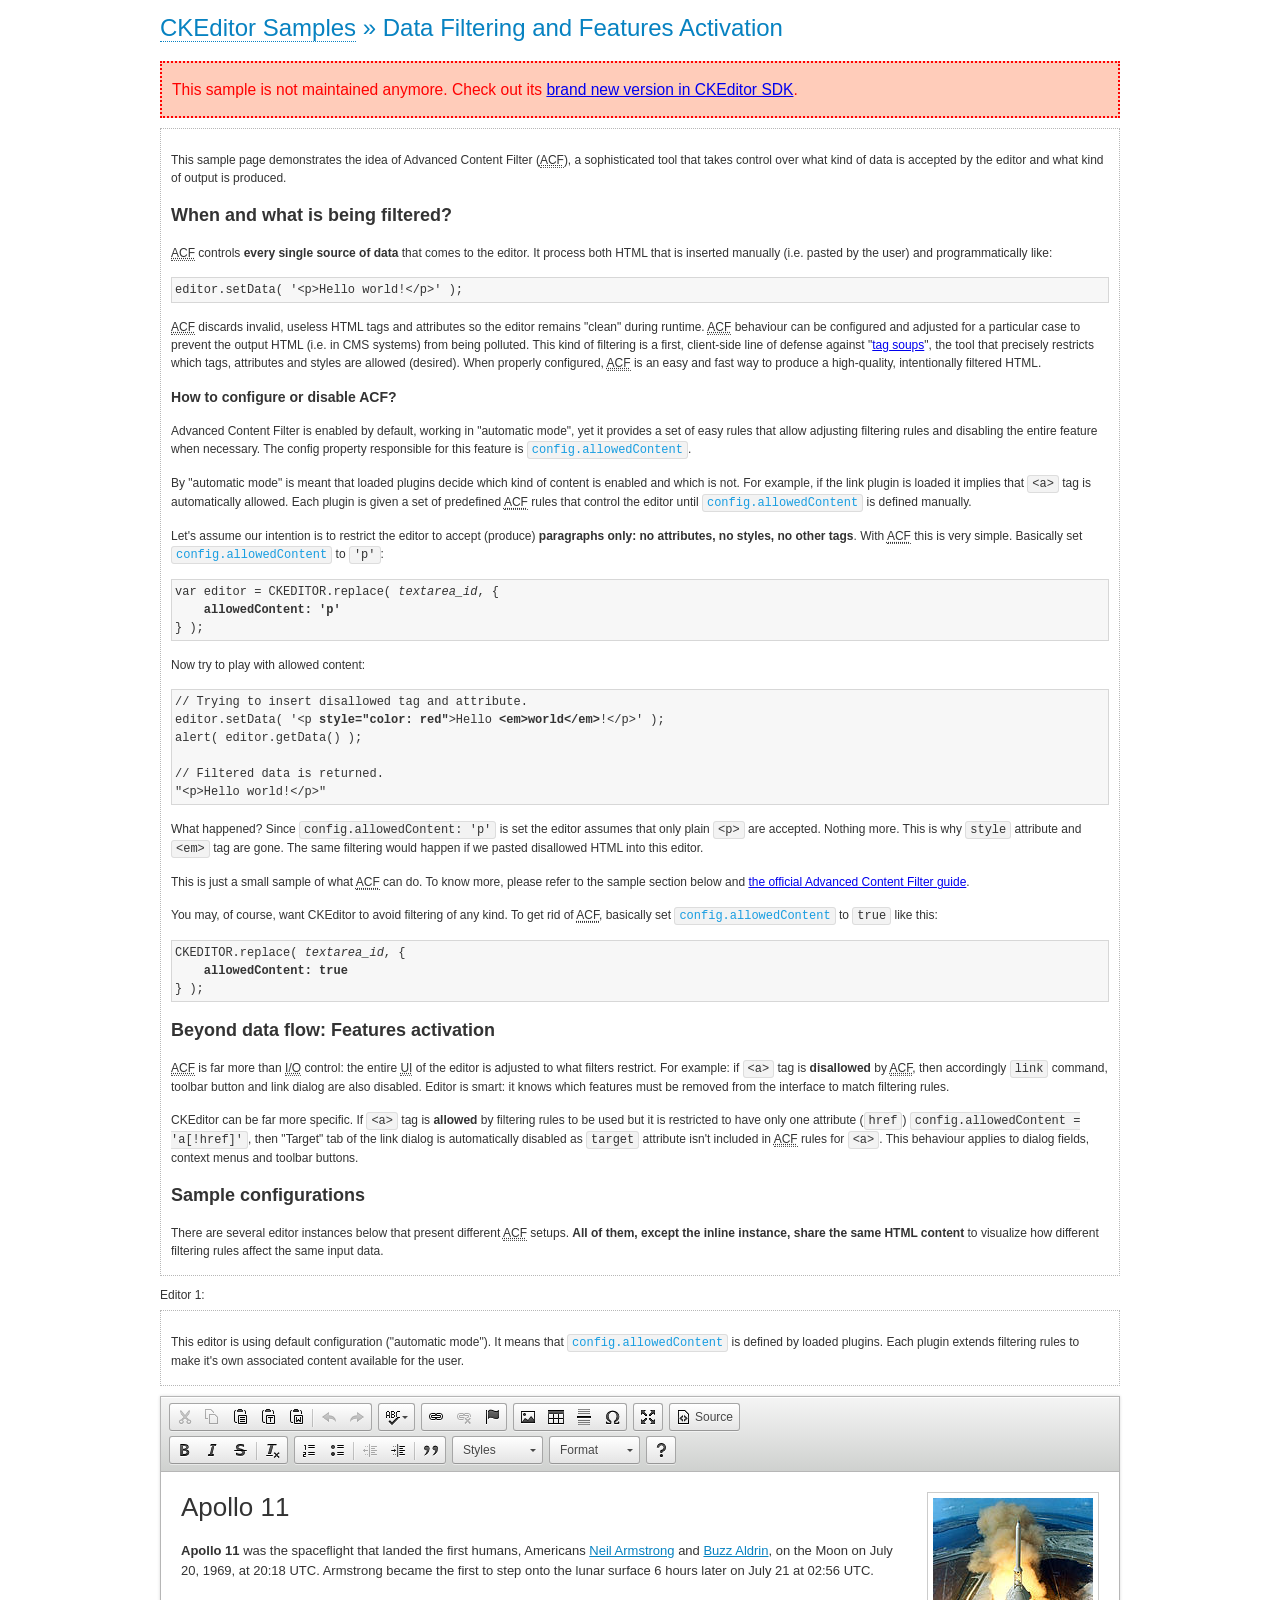
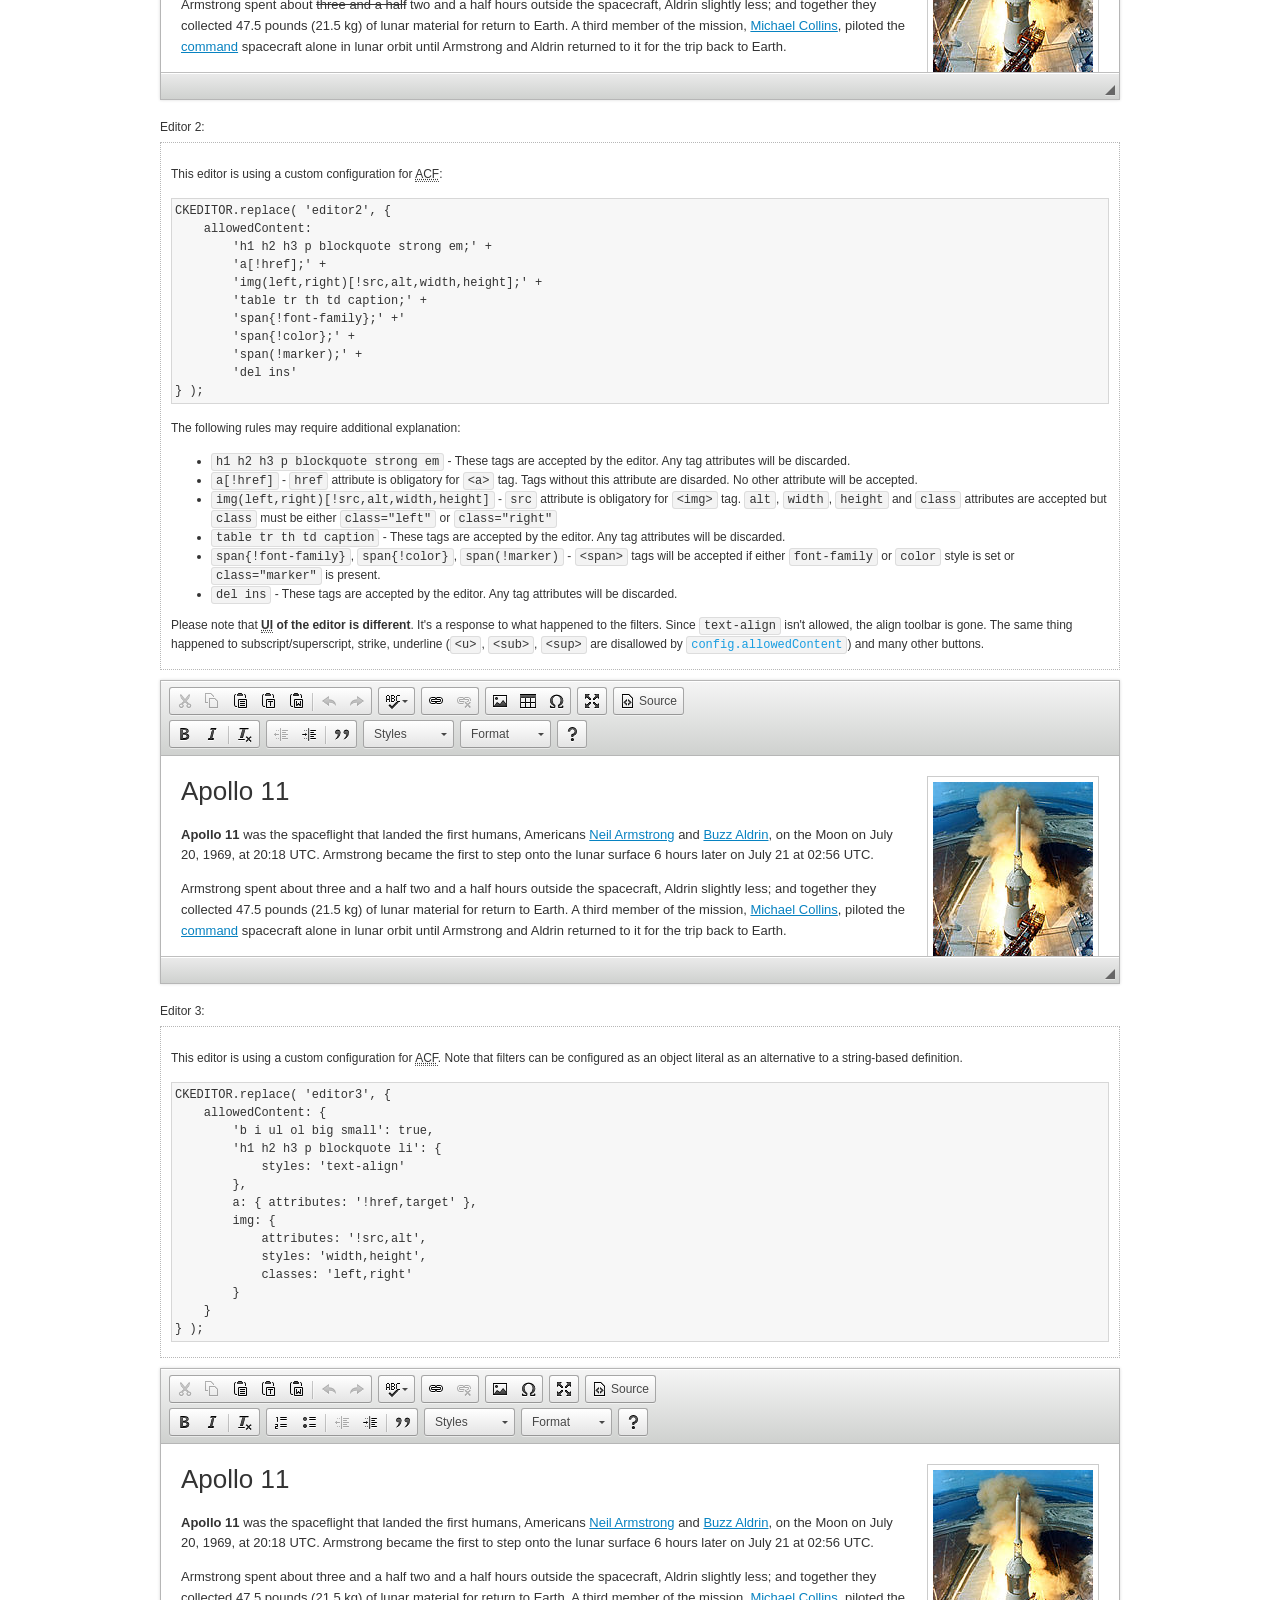
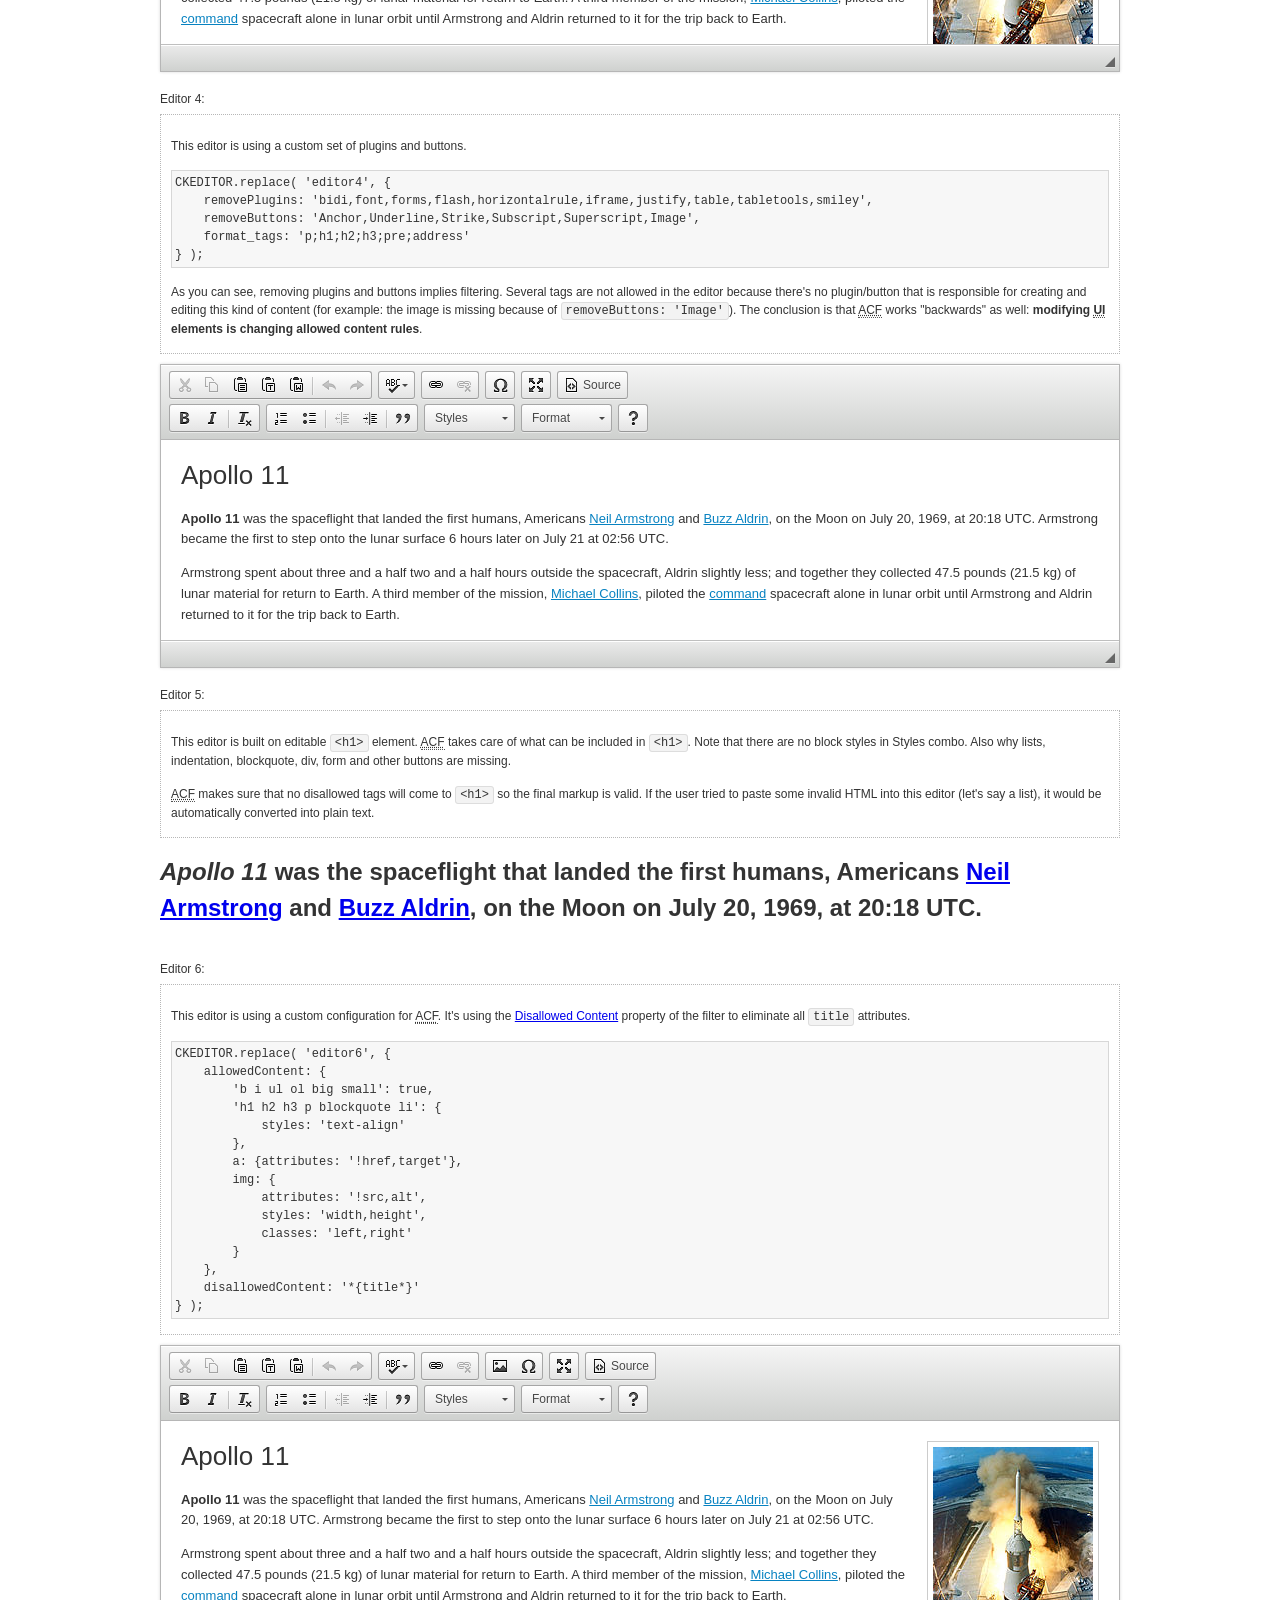
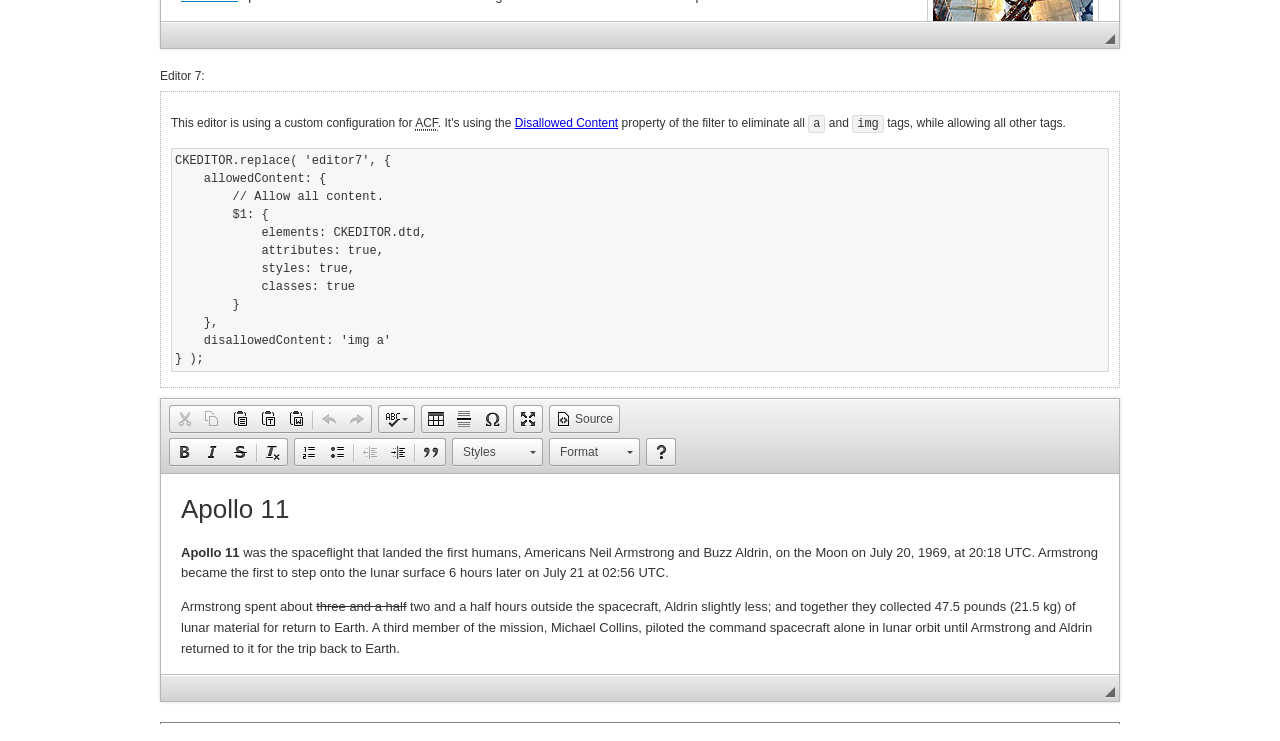
<file: src/main/resources/static/ckeditor/samples/old/datafiltering.html>
<!DOCTYPE html>
<!--
Copyright (c) 2003-2016, CKSource - Frederico Knabben. All rights reserved.
For licensing, see LICENSE.md or http://ckeditor.com/license
-->
<html>
<head>
	<meta charset="utf-8">
	<title>Data Filtering &mdash; CKEditor Sample</title>
	<script src="../../ckeditor.js"></script>
	<link rel="stylesheet" href="sample.css">
	<script>
		// Remove advanced tabs for all editors.
		CKEDITOR.config.removeDialogTabs = 'image:advanced;link:advanced;flash:advanced;creatediv:advanced;editdiv:advanced';
	</script>
</head>
<body>
	<h1 class="samples">
		<a href="index.html">CKEditor Samples</a> &raquo; Data Filtering and Features Activation
	</h1>
	<div class="warning deprecated">
		This sample is not maintained anymore. Check out its <a href="http://sdk.ckeditor.com/samples/acf.html">brand new version in CKEditor SDK</a>.
	</div>
	<div class="description">
		<p>
			This sample page demonstrates the idea of Advanced Content Filter
			(<abbr title="Advanced Content Filter">ACF</abbr>), a sophisticated
			tool that takes control over what kind of data is accepted by the editor and what
			kind of output is produced.
		</p>
		<h2>When and what is being filtered?</h2>
		<p>
			<abbr title="Advanced Content Filter">ACF</abbr> controls
			<strong>every single source of data</strong> that comes to the editor.
			It process both HTML that is inserted manually (i.e. pasted by the user)
			and programmatically like:
		</p>
<pre class="samples">
editor.setData( '&lt;p&gt;Hello world!&lt;/p&gt;' );
</pre>
		<p>
			<abbr title="Advanced Content Filter">ACF</abbr> discards invalid,
			useless HTML tags and attributes so the editor remains "clean" during
			runtime. <abbr title="Advanced Content Filter">ACF</abbr> behaviour
			can be configured and adjusted for a particular case to prevent the
			output HTML (i.e. in CMS systems) from being polluted.

			This kind of filtering is a first, client-side line of defense
			against "<a href="http://en.wikipedia.org/wiki/Tag_soup">tag soups</a>",
			the tool that precisely restricts which tags, attributes and styles
			are allowed (desired). When properly configured, <abbr title="Advanced Content Filter">ACF</abbr>
			is an easy and fast way to produce a high-quality, intentionally filtered HTML.
		</p>

		<h3>How to configure or disable ACF?</h3>
		<p>
			Advanced Content Filter is enabled by default, working in "automatic mode", yet
			it provides a set of easy rules that allow adjusting filtering rules
			and disabling the entire feature when necessary. The config property
			responsible for this feature is <code><a class="samples"
			href="http://docs.ckeditor.com/#!/api/CKEDITOR.config-cfg-allowedContent">config.allowedContent</a></code>.
		</p>
		<p>
			By "automatic mode" is meant that loaded plugins decide which kind
			of content is enabled and which is not. For example, if the link
			plugin is loaded it implies that <code>&lt;a&gt;</code> tag is
			automatically allowed. Each plugin is given a set
			of predefined <abbr title="Advanced Content Filter">ACF</abbr> rules
			that control the editor until <code><a class="samples"
			href="http://docs.ckeditor.com/#!/api/CKEDITOR.config-cfg-allowedContent">
			config.allowedContent</a></code>
			is defined manually.
		</p>
		<p>
			Let's assume our intention is to restrict the editor to accept (produce) <strong>paragraphs
			only: no attributes, no styles, no other tags</strong>.
			With <abbr title="Advanced Content Filter">ACF</abbr>
			this is very simple. Basically set <code><a class="samples"
			href="http://docs.ckeditor.com/#!/api/CKEDITOR.config-cfg-allowedContent">
			config.allowedContent</a></code> to <code>'p'</code>:
		</p>
<pre class="samples">
var editor = CKEDITOR.replace( <em>textarea_id</em>, {
	<strong>allowedContent: 'p'</strong>
} );
</pre>
		<p>
			Now try to play with allowed content:
		</p>
<pre class="samples">
// Trying to insert disallowed tag and attribute.
editor.setData( '&lt;p <strong>style="color: red"</strong>&gt;Hello <strong>&lt;em&gt;world&lt;/em&gt;</strong>!&lt;/p&gt;' );
alert( editor.getData() );

// Filtered data is returned.
"&lt;p&gt;Hello world!&lt;/p&gt;"
</pre>
		<p>
			What happened? Since <code>config.allowedContent: 'p'</code> is set the editor assumes
			that only plain <code>&lt;p&gt;</code> are accepted. Nothing more. This is why
			<code>style</code> attribute and <code>&lt;em&gt;</code> tag are gone. The same
			filtering would happen if we pasted disallowed HTML into this editor.
		</p>
		<p>
			This is just a small sample of what <abbr title="Advanced Content Filter">ACF</abbr>
			can do. To know more, please refer to the sample section below and
			<a href="http://docs.ckeditor.com/#!/guide/dev_advanced_content_filter">the official Advanced Content Filter guide</a>.
		</p>
		<p>
			You may, of course, want CKEditor to avoid filtering of any kind.
			To get rid of <abbr title="Advanced Content Filter">ACF</abbr>,
			basically set <code><a class="samples"
			href="http://docs.ckeditor.com/#!/api/CKEDITOR.config-cfg-allowedContent">
			config.allowedContent</a></code> to <code>true</code> like this:
		</p>
<pre class="samples">
CKEDITOR.replace( <em>textarea_id</em>, {
	<strong>allowedContent: true</strong>
} );
</pre>

		<h2>Beyond data flow: Features activation</h2>
		<p>
			<abbr title="Advanced Content Filter">ACF</abbr> is far more than
			<abbr title="Input/Output">I/O</abbr> control: the entire
			<abbr title="User Interface">UI</abbr> of the editor is adjusted to what
			filters restrict. For example: if <code>&lt;a&gt;</code> tag is
			<strong>disallowed</strong>
			by <abbr title="Advanced Content Filter">ACF</abbr>,
			then accordingly <code>link</code> command, toolbar button and link dialog
			are also disabled. Editor is smart: it knows which features must be
			removed from the interface to match filtering rules.
		</p>
		<p>
			CKEditor can be far more specific. If <code>&lt;a&gt;</code> tag is
			<strong>allowed</strong> by filtering rules to be used but it is restricted
			to have only one attribute (<code>href</code>)
			<code>config.allowedContent = 'a[!href]'</code>, then
			"Target" tab of the link dialog is automatically disabled as <code>target</code>
			attribute isn't included in <abbr title="Advanced Content Filter">ACF</abbr> rules
			for <code>&lt;a&gt;</code>. This behaviour applies to dialog fields, context
			menus and toolbar buttons.
		</p>

		<h2>Sample configurations</h2>
		<p>
			There are several editor instances below that present different
			<abbr title="Advanced Content Filter">ACF</abbr> setups. <strong>All of them,
			except the inline instance, share the same HTML content</strong> to visualize
			how different filtering rules affect the same input data.
		</p>
	</div>

	<div>
		<label for="editor1">
			Editor 1:
		</label>
		<div class="description">
			<p>
				This editor is using default configuration ("automatic mode"). It means that
				<code><a class="samples"
				href="http://docs.ckeditor.com/#!/api/CKEDITOR.config-cfg-allowedContent">
				config.allowedContent</a></code> is defined by loaded plugins.
				Each plugin extends filtering rules to make it's own associated content
				available for the user.
			</p>
		</div>
		<textarea cols="80" id="editor1" name="editor1" rows="10">
			&lt;h1&gt;&lt;img alt=&quot;Saturn V carrying Apollo 11&quot; class=&quot;right&quot; src=&quot;assets/sample.jpg&quot;/&gt; Apollo 11&lt;/h1&gt; &lt;p&gt;&lt;b&gt;Apollo 11&lt;/b&gt; was the spaceflight that landed the first humans, Americans &lt;a href=&quot;http://en.wikipedia.org/wiki/Neil_Armstrong&quot; title=&quot;Neil Armstrong&quot;&gt;Neil Armstrong&lt;/a&gt; and &lt;a href=&quot;http://en.wikipedia.org/wiki/Buzz_Aldrin&quot; title=&quot;Buzz Aldrin&quot;&gt;Buzz Aldrin&lt;/a&gt;, on the Moon on July 20, 1969, at 20:18 UTC. Armstrong became the first to step onto the lunar surface 6 hours later on July 21 at 02:56 UTC.&lt;/p&gt; &lt;p&gt;Armstrong spent about &lt;s&gt;three and a half&lt;/s&gt; two and a half hours outside the spacecraft, Aldrin slightly less; and together they collected 47.5 pounds (21.5&amp;nbsp;kg) of lunar material for return to Earth. A third member of the mission, &lt;a href=&quot;http://en.wikipedia.org/wiki/Michael_Collins_(astronaut)&quot; title=&quot;Michael Collins (astronaut)&quot;&gt;Michael Collins&lt;/a&gt;, piloted the &lt;a href=&quot;http://en.wikipedia.org/wiki/Apollo_Command/Service_Module&quot; title=&quot;Apollo Command/Service Module&quot;&gt;command&lt;/a&gt; spacecraft alone in lunar orbit until Armstrong and Aldrin returned to it for the trip back to Earth.&lt;/p&gt; &lt;h2&gt;Broadcasting and &lt;em&gt;quotes&lt;/em&gt; &lt;a id=&quot;quotes&quot; name=&quot;quotes&quot;&gt;&lt;/a&gt;&lt;/h2&gt; &lt;p&gt;Broadcast on live TV to a world-wide audience, Armstrong stepped onto the lunar surface and described the event as:&lt;/p&gt; &lt;blockquote&gt;&lt;p&gt;One small step for [a] man, one giant leap for mankind.&lt;/p&gt;&lt;/blockquote&gt; &lt;p&gt;Apollo 11 effectively ended the &lt;a href=&quot;http://en.wikipedia.org/wiki/Space_Race&quot; title=&quot;Space Race&quot;&gt;Space Race&lt;/a&gt; and fulfilled a national goal proposed in 1961 by the late U.S. President &lt;a href=&quot;http://en.wikipedia.org/wiki/John_F._Kennedy&quot; title=&quot;John F. Kennedy&quot;&gt;John F. Kennedy&lt;/a&gt; in a speech before the United States Congress:&lt;/p&gt; &lt;blockquote&gt;&lt;p&gt;[...] before this decade is out, of landing a man on the Moon and returning him safely to the Earth.&lt;/p&gt;&lt;/blockquote&gt; &lt;h2&gt;Technical details &lt;a id=&quot;tech-details&quot; name=&quot;tech-details&quot;&gt;&lt;/a&gt;&lt;/h2&gt; &lt;table align=&quot;right&quot; border=&quot;1&quot; bordercolor=&quot;#ccc&quot; cellpadding=&quot;5&quot; cellspacing=&quot;0&quot; style=&quot;border-collapse:collapse;margin:10px 0 10px 15px;&quot;&gt; &lt;caption&gt;&lt;strong&gt;Mission crew&lt;/strong&gt;&lt;/caption&gt; &lt;thead&gt; &lt;tr&gt; &lt;th scope=&quot;col&quot;&gt;Position&lt;/th&gt; &lt;th scope=&quot;col&quot;&gt;Astronaut&lt;/th&gt; &lt;/tr&gt; &lt;/thead&gt; &lt;tbody&gt; &lt;tr&gt; &lt;td&gt;Commander&lt;/td&gt; &lt;td&gt;Neil A. Armstrong&lt;/td&gt; &lt;/tr&gt; &lt;tr&gt; &lt;td&gt;Command Module Pilot&lt;/td&gt; &lt;td&gt;Michael Collins&lt;/td&gt; &lt;/tr&gt; &lt;tr&gt; &lt;td&gt;Lunar Module Pilot&lt;/td&gt; &lt;td&gt;Edwin &amp;quot;Buzz&amp;quot; E. Aldrin, Jr.&lt;/td&gt; &lt;/tr&gt; &lt;/tbody&gt; &lt;/table&gt; &lt;p&gt;Launched by a &lt;strong&gt;Saturn V&lt;/strong&gt; rocket from &lt;a href=&quot;http://en.wikipedia.org/wiki/Kennedy_Space_Center&quot; title=&quot;Kennedy Space Center&quot;&gt;Kennedy Space Center&lt;/a&gt; in Merritt Island, Florida on July 16, Apollo 11 was the fifth manned mission of &lt;a href=&quot;http://en.wikipedia.org/wiki/NASA&quot; title=&quot;NASA&quot;&gt;NASA&lt;/a&gt;&amp;#39;s Apollo program. The Apollo spacecraft had three parts:&lt;/p&gt; &lt;ol&gt; &lt;li&gt;&lt;strong&gt;Command Module&lt;/strong&gt; with a cabin for the three astronauts which was the only part which landed back on Earth&lt;/li&gt; &lt;li&gt;&lt;strong&gt;Service Module&lt;/strong&gt; which supported the Command Module with propulsion, electrical power, oxygen and water&lt;/li&gt; &lt;li&gt;&lt;strong&gt;Lunar Module&lt;/strong&gt; for landing on the Moon.&lt;/li&gt; &lt;/ol&gt; &lt;p&gt;After being sent to the Moon by the Saturn V&amp;#39;s upper stage, the astronauts separated the spacecraft from it and travelled for three days until they entered into lunar orbit. Armstrong and Aldrin then moved into the Lunar Module and landed in the &lt;a href=&quot;http://en.wikipedia.org/wiki/Mare_Tranquillitatis&quot; title=&quot;Mare Tranquillitatis&quot;&gt;Sea of Tranquility&lt;/a&gt;. They stayed a total of about 21 and a half hours on the lunar surface. After lifting off in the upper part of the Lunar Module and rejoining Collins in the Command Module, they returned to Earth and landed in the &lt;a href=&quot;http://en.wikipedia.org/wiki/Pacific_Ocean&quot; title=&quot;Pacific Ocean&quot;&gt;Pacific Ocean&lt;/a&gt; on July 24.&lt;/p&gt; &lt;hr/&gt; &lt;p style=&quot;text-align: right;&quot;&gt;&lt;small&gt;Source: &lt;a href=&quot;http://en.wikipedia.org/wiki/Apollo_11&quot;&gt;Wikipedia.org&lt;/a&gt;&lt;/small&gt;&lt;/p&gt;
		</textarea>

		<script>

			CKEDITOR.replace( 'editor1' );

		</script>
	</div>

	<br>

	<div>
		<label for="editor2">
			Editor 2:
		</label>
		<div class="description">
			<p>
				This editor is using a custom configuration for
				<abbr title="Advanced Content Filter">ACF</abbr>:
			</p>
<pre class="samples">
CKEDITOR.replace( 'editor2', {
	allowedContent:
		'h1 h2 h3 p blockquote strong em;' +
		'a[!href];' +
		'img(left,right)[!src,alt,width,height];' +
		'table tr th td caption;' +
		'span{!font-family};' +'
		'span{!color};' +
		'span(!marker);' +
		'del ins'
} );
</pre>
			<p>
				The following rules may require additional explanation:
			</p>
			<ul>
				<li>
					<code>h1 h2 h3 p blockquote strong em</code> - These tags
					are accepted by the editor. Any tag attributes will be discarded.
				</li>
				<li>
					<code>a[!href]</code> - <code>href</code> attribute is obligatory
					for <code>&lt;a&gt;</code> tag. Tags without this attribute
					are disarded. No other attribute will be accepted.
				</li>
				<li>
					<code>img(left,right)[!src,alt,width,height]</code> - <code>src</code>
					attribute is obligatory for <code>&lt;img&gt;</code> tag.
					<code>alt</code>, <code>width</code>, <code>height</code>
					and <code>class</code> attributes are accepted but
					<code>class</code> must be either <code>class="left"</code>
					or <code>class="right"</code>
				</li>
				<li>
					<code>table tr th td caption</code> - These tags
					are accepted by the editor. Any tag attributes will be discarded.
				</li>
				<li>
					<code>span{!font-family}</code>, <code>span{!color}</code>,
					<code>span(!marker)</code> - <code>&lt;span&gt;</code> tags
					will be accepted if either <code>font-family</code> or
					<code>color</code> style is set or <code>class="marker"</code>
					is present.
				</li>
				<li>
					<code>del ins</code> - These tags
					are accepted by the editor. Any tag attributes will be discarded.
				</li>
			</ul>
			<p>
				Please note that <strong><abbr title="User Interface">UI</abbr> of the
				editor is different</strong>. It's a response to what happened to the filters.
				Since <code>text-align</code> isn't allowed, the align toolbar is gone.
				The same thing happened to subscript/superscript, strike, underline
				(<code>&lt;u&gt;</code>, <code>&lt;sub&gt;</code>, <code>&lt;sup&gt;</code>
				are disallowed by <code><a class="samples"
				href="http://docs.ckeditor.com/#!/api/CKEDITOR.config-cfg-allowedContent">
				config.allowedContent</a></code>) and many other buttons.
			</p>
		</div>
		<textarea cols="80" id="editor2" name="editor2" rows="10">
			&lt;h1&gt;&lt;img alt=&quot;Saturn V carrying Apollo 11&quot; class=&quot;right&quot; src=&quot;assets/sample.jpg&quot;/&gt; Apollo 11&lt;/h1&gt; &lt;p&gt;&lt;b&gt;Apollo 11&lt;/b&gt; was the spaceflight that landed the first humans, Americans &lt;a href=&quot;http://en.wikipedia.org/wiki/Neil_Armstrong&quot; title=&quot;Neil Armstrong&quot;&gt;Neil Armstrong&lt;/a&gt; and &lt;a href=&quot;http://en.wikipedia.org/wiki/Buzz_Aldrin&quot; title=&quot;Buzz Aldrin&quot;&gt;Buzz Aldrin&lt;/a&gt;, on the Moon on July 20, 1969, at 20:18 UTC. Armstrong became the first to step onto the lunar surface 6 hours later on July 21 at 02:56 UTC.&lt;/p&gt; &lt;p&gt;Armstrong spent about &lt;s&gt;three and a half&lt;/s&gt; two and a half hours outside the spacecraft, Aldrin slightly less; and together they collected 47.5 pounds (21.5&amp;nbsp;kg) of lunar material for return to Earth. A third member of the mission, &lt;a href=&quot;http://en.wikipedia.org/wiki/Michael_Collins_(astronaut)&quot; title=&quot;Michael Collins (astronaut)&quot;&gt;Michael Collins&lt;/a&gt;, piloted the &lt;a href=&quot;http://en.wikipedia.org/wiki/Apollo_Command/Service_Module&quot; title=&quot;Apollo Command/Service Module&quot;&gt;command&lt;/a&gt; spacecraft alone in lunar orbit until Armstrong and Aldrin returned to it for the trip back to Earth.&lt;/p&gt; &lt;h2&gt;Broadcasting and &lt;em&gt;quotes&lt;/em&gt; &lt;a id=&quot;quotes&quot; name=&quot;quotes&quot;&gt;&lt;/a&gt;&lt;/h2&gt; &lt;p&gt;Broadcast on live TV to a world-wide audience, Armstrong stepped onto the lunar surface and described the event as:&lt;/p&gt; &lt;blockquote&gt;&lt;p&gt;One small step for [a] man, one giant leap for mankind.&lt;/p&gt;&lt;/blockquote&gt; &lt;p&gt;Apollo 11 effectively ended the &lt;a href=&quot;http://en.wikipedia.org/wiki/Space_Race&quot; title=&quot;Space Race&quot;&gt;Space Race&lt;/a&gt; and fulfilled a national goal proposed in 1961 by the late U.S. President &lt;a href=&quot;http://en.wikipedia.org/wiki/John_F._Kennedy&quot; title=&quot;John F. Kennedy&quot;&gt;John F. Kennedy&lt;/a&gt; in a speech before the United States Congress:&lt;/p&gt; &lt;blockquote&gt;&lt;p&gt;[...] before this decade is out, of landing a man on the Moon and returning him safely to the Earth.&lt;/p&gt;&lt;/blockquote&gt; &lt;h2&gt;Technical details &lt;a id=&quot;tech-details&quot; name=&quot;tech-details&quot;&gt;&lt;/a&gt;&lt;/h2&gt; &lt;table align=&quot;right&quot; border=&quot;1&quot; bordercolor=&quot;#ccc&quot; cellpadding=&quot;5&quot; cellspacing=&quot;0&quot; style=&quot;border-collapse:collapse;margin:10px 0 10px 15px;&quot;&gt; &lt;caption&gt;&lt;strong&gt;Mission crew&lt;/strong&gt;&lt;/caption&gt; &lt;thead&gt; &lt;tr&gt; &lt;th scope=&quot;col&quot;&gt;Position&lt;/th&gt; &lt;th scope=&quot;col&quot;&gt;Astronaut&lt;/th&gt; &lt;/tr&gt; &lt;/thead&gt; &lt;tbody&gt; &lt;tr&gt; &lt;td&gt;Commander&lt;/td&gt; &lt;td&gt;Neil A. Armstrong&lt;/td&gt; &lt;/tr&gt; &lt;tr&gt; &lt;td&gt;Command Module Pilot&lt;/td&gt; &lt;td&gt;Michael Collins&lt;/td&gt; &lt;/tr&gt; &lt;tr&gt; &lt;td&gt;Lunar Module Pilot&lt;/td&gt; &lt;td&gt;Edwin &amp;quot;Buzz&amp;quot; E. Aldrin, Jr.&lt;/td&gt; &lt;/tr&gt; &lt;/tbody&gt; &lt;/table&gt; &lt;p&gt;Launched by a &lt;strong&gt;Saturn V&lt;/strong&gt; rocket from &lt;a href=&quot;http://en.wikipedia.org/wiki/Kennedy_Space_Center&quot; title=&quot;Kennedy Space Center&quot;&gt;Kennedy Space Center&lt;/a&gt; in Merritt Island, Florida on July 16, Apollo 11 was the fifth manned mission of &lt;a href=&quot;http://en.wikipedia.org/wiki/NASA&quot; title=&quot;NASA&quot;&gt;NASA&lt;/a&gt;&amp;#39;s Apollo program. The Apollo spacecraft had three parts:&lt;/p&gt; &lt;ol&gt; &lt;li&gt;&lt;strong&gt;Command Module&lt;/strong&gt; with a cabin for the three astronauts which was the only part which landed back on Earth&lt;/li&gt; &lt;li&gt;&lt;strong&gt;Service Module&lt;/strong&gt; which supported the Command Module with propulsion, electrical power, oxygen and water&lt;/li&gt; &lt;li&gt;&lt;strong&gt;Lunar Module&lt;/strong&gt; for landing on the Moon.&lt;/li&gt; &lt;/ol&gt; &lt;p&gt;After being sent to the Moon by the Saturn V&amp;#39;s upper stage, the astronauts separated the spacecraft from it and travelled for three days until they entered into lunar orbit. Armstrong and Aldrin then moved into the Lunar Module and landed in the &lt;a href=&quot;http://en.wikipedia.org/wiki/Mare_Tranquillitatis&quot; title=&quot;Mare Tranquillitatis&quot;&gt;Sea of Tranquility&lt;/a&gt;. They stayed a total of about 21 and a half hours on the lunar surface. After lifting off in the upper part of the Lunar Module and rejoining Collins in the Command Module, they returned to Earth and landed in the &lt;a href=&quot;http://en.wikipedia.org/wiki/Pacific_Ocean&quot; title=&quot;Pacific Ocean&quot;&gt;Pacific Ocean&lt;/a&gt; on July 24.&lt;/p&gt; &lt;hr/&gt; &lt;p style=&quot;text-align: right;&quot;&gt;&lt;small&gt;Source: &lt;a href=&quot;http://en.wikipedia.org/wiki/Apollo_11&quot;&gt;Wikipedia.org&lt;/a&gt;&lt;/small&gt;&lt;/p&gt;
		</textarea>
		<script>

			CKEDITOR.replace( 'editor2', {
				allowedContent:
					'h1 h2 h3 p blockquote strong em;' +
					'a[!href];' +
					'img(left,right)[!src,alt,width,height];' +
					'table tr th td caption;' +
					'span{!font-family};' +
					'span{!color};' +
					'span(!marker);' +
					'del ins'
			} );

		</script>
	</div>

	<br>

	<div>
		<label for="editor3">
			Editor 3:
		</label>
		<div class="description">
			<p>
				This editor is using a custom configuration for
				<abbr title="Advanced Content Filter">ACF</abbr>.
				Note that filters can be configured as an object literal
				as an alternative to a string-based definition.
			</p>
<pre class="samples">
CKEDITOR.replace( 'editor3', {
	allowedContent: {
		'b i ul ol big small': true,
		'h1 h2 h3 p blockquote li': {
			styles: 'text-align'
		},
		a: { attributes: '!href,target' },
		img: {
			attributes: '!src,alt',
			styles: 'width,height',
			classes: 'left,right'
		}
	}
} );
</pre>
		</div>
		<textarea cols="80" id="editor3" name="editor3" rows="10">
			&lt;h1&gt;&lt;img alt=&quot;Saturn V carrying Apollo 11&quot; class=&quot;right&quot; src=&quot;assets/sample.jpg&quot;/&gt; Apollo 11&lt;/h1&gt; &lt;p&gt;&lt;b&gt;Apollo 11&lt;/b&gt; was the spaceflight that landed the first humans, Americans &lt;a href=&quot;http://en.wikipedia.org/wiki/Neil_Armstrong&quot; title=&quot;Neil Armstrong&quot;&gt;Neil Armstrong&lt;/a&gt; and &lt;a href=&quot;http://en.wikipedia.org/wiki/Buzz_Aldrin&quot; title=&quot;Buzz Aldrin&quot;&gt;Buzz Aldrin&lt;/a&gt;, on the Moon on July 20, 1969, at 20:18 UTC. Armstrong became the first to step onto the lunar surface 6 hours later on July 21 at 02:56 UTC.&lt;/p&gt; &lt;p&gt;Armstrong spent about &lt;s&gt;three and a half&lt;/s&gt; two and a half hours outside the spacecraft, Aldrin slightly less; and together they collected 47.5 pounds (21.5&amp;nbsp;kg) of lunar material for return to Earth. A third member of the mission, &lt;a href=&quot;http://en.wikipedia.org/wiki/Michael_Collins_(astronaut)&quot; title=&quot;Michael Collins (astronaut)&quot;&gt;Michael Collins&lt;/a&gt;, piloted the &lt;a href=&quot;http://en.wikipedia.org/wiki/Apollo_Command/Service_Module&quot; title=&quot;Apollo Command/Service Module&quot;&gt;command&lt;/a&gt; spacecraft alone in lunar orbit until Armstrong and Aldrin returned to it for the trip back to Earth.&lt;/p&gt; &lt;h2&gt;Broadcasting and &lt;em&gt;quotes&lt;/em&gt; &lt;a id=&quot;quotes&quot; name=&quot;quotes&quot;&gt;&lt;/a&gt;&lt;/h2&gt; &lt;p&gt;Broadcast on live TV to a world-wide audience, Armstrong stepped onto the lunar surface and described the event as:&lt;/p&gt; &lt;blockquote&gt;&lt;p&gt;One small step for [a] man, one giant leap for mankind.&lt;/p&gt;&lt;/blockquote&gt; &lt;p&gt;Apollo 11 effectively ended the &lt;a href=&quot;http://en.wikipedia.org/wiki/Space_Race&quot; title=&quot;Space Race&quot;&gt;Space Race&lt;/a&gt; and fulfilled a national goal proposed in 1961 by the late U.S. President &lt;a href=&quot;http://en.wikipedia.org/wiki/John_F._Kennedy&quot; title=&quot;John F. Kennedy&quot;&gt;John F. Kennedy&lt;/a&gt; in a speech before the United States Congress:&lt;/p&gt; &lt;blockquote&gt;&lt;p&gt;[...] before this decade is out, of landing a man on the Moon and returning him safely to the Earth.&lt;/p&gt;&lt;/blockquote&gt; &lt;h2&gt;Technical details &lt;a id=&quot;tech-details&quot; name=&quot;tech-details&quot;&gt;&lt;/a&gt;&lt;/h2&gt; &lt;table align=&quot;right&quot; border=&quot;1&quot; bordercolor=&quot;#ccc&quot; cellpadding=&quot;5&quot; cellspacing=&quot;0&quot; style=&quot;border-collapse:collapse;margin:10px 0 10px 15px;&quot;&gt; &lt;caption&gt;&lt;strong&gt;Mission crew&lt;/strong&gt;&lt;/caption&gt; &lt;thead&gt; &lt;tr&gt; &lt;th scope=&quot;col&quot;&gt;Position&lt;/th&gt; &lt;th scope=&quot;col&quot;&gt;Astronaut&lt;/th&gt; &lt;/tr&gt; &lt;/thead&gt; &lt;tbody&gt; &lt;tr&gt; &lt;td&gt;Commander&lt;/td&gt; &lt;td&gt;Neil A. Armstrong&lt;/td&gt; &lt;/tr&gt; &lt;tr&gt; &lt;td&gt;Command Module Pilot&lt;/td&gt; &lt;td&gt;Michael Collins&lt;/td&gt; &lt;/tr&gt; &lt;tr&gt; &lt;td&gt;Lunar Module Pilot&lt;/td&gt; &lt;td&gt;Edwin &amp;quot;Buzz&amp;quot; E. Aldrin, Jr.&lt;/td&gt; &lt;/tr&gt; &lt;/tbody&gt; &lt;/table&gt; &lt;p&gt;Launched by a &lt;strong&gt;Saturn V&lt;/strong&gt; rocket from &lt;a href=&quot;http://en.wikipedia.org/wiki/Kennedy_Space_Center&quot; title=&quot;Kennedy Space Center&quot;&gt;Kennedy Space Center&lt;/a&gt; in Merritt Island, Florida on July 16, Apollo 11 was the fifth manned mission of &lt;a href=&quot;http://en.wikipedia.org/wiki/NASA&quot; title=&quot;NASA&quot;&gt;NASA&lt;/a&gt;&amp;#39;s Apollo program. The Apollo spacecraft had three parts:&lt;/p&gt; &lt;ol&gt; &lt;li&gt;&lt;strong&gt;Command Module&lt;/strong&gt; with a cabin for the three astronauts which was the only part which landed back on Earth&lt;/li&gt; &lt;li&gt;&lt;strong&gt;Service Module&lt;/strong&gt; which supported the Command Module with propulsion, electrical power, oxygen and water&lt;/li&gt; &lt;li&gt;&lt;strong&gt;Lunar Module&lt;/strong&gt; for landing on the Moon.&lt;/li&gt; &lt;/ol&gt; &lt;p&gt;After being sent to the Moon by the Saturn V&amp;#39;s upper stage, the astronauts separated the spacecraft from it and travelled for three days until they entered into lunar orbit. Armstrong and Aldrin then moved into the Lunar Module and landed in the &lt;a href=&quot;http://en.wikipedia.org/wiki/Mare_Tranquillitatis&quot; title=&quot;Mare Tranquillitatis&quot;&gt;Sea of Tranquility&lt;/a&gt;. They stayed a total of about 21 and a half hours on the lunar surface. After lifting off in the upper part of the Lunar Module and rejoining Collins in the Command Module, they returned to Earth and landed in the &lt;a href=&quot;http://en.wikipedia.org/wiki/Pacific_Ocean&quot; title=&quot;Pacific Ocean&quot;&gt;Pacific Ocean&lt;/a&gt; on July 24.&lt;/p&gt; &lt;hr/&gt; &lt;p style=&quot;text-align: right;&quot;&gt;&lt;small&gt;Source: &lt;a href=&quot;http://en.wikipedia.org/wiki/Apollo_11&quot;&gt;Wikipedia.org&lt;/a&gt;&lt;/small&gt;&lt;/p&gt;
		</textarea>
		<script>

			CKEDITOR.replace( 'editor3', {
				allowedContent: {
					'b i ul ol big small': true,
					'h1 h2 h3 p blockquote li': {
						styles: 'text-align'
					},
					a: { attributes: '!href,target' },
					img: {
						attributes: '!src,alt',
						styles: 'width,height',
						classes: 'left,right'
					}
				}
			} );

		</script>
	</div>

	<br>

	<div>
		<label for="editor4">
			Editor 4:
		</label>
		<div class="description">
			<p>
				This editor is using a custom set of plugins and buttons.
			</p>
<pre class="samples">
CKEDITOR.replace( 'editor4', {
	removePlugins: 'bidi,font,forms,flash,horizontalrule,iframe,justify,table,tabletools,smiley',
	removeButtons: 'Anchor,Underline,Strike,Subscript,Superscript,Image',
	format_tags: 'p;h1;h2;h3;pre;address'
} );
</pre>
			<p>
				As you can see, removing plugins and buttons implies filtering.
				Several tags are not allowed in the editor because there's no
				plugin/button that is responsible for creating and editing this
				kind of content (for example: the image is missing because
				of <code>removeButtons: 'Image'</code>). The conclusion is that
				<abbr title="Advanced Content Filter">ACF</abbr> works "backwards"
				as well: <strong>modifying <abbr title="User Interface">UI</abbr>
				elements is changing allowed content rules</strong>.
			</p>
		</div>
		<textarea cols="80" id="editor4" name="editor4" rows="10">
			&lt;h1&gt;&lt;img alt=&quot;Saturn V carrying Apollo 11&quot; class=&quot;right&quot; src=&quot;assets/sample.jpg&quot;/&gt; Apollo 11&lt;/h1&gt; &lt;p&gt;&lt;b&gt;Apollo 11&lt;/b&gt; was the spaceflight that landed the first humans, Americans &lt;a href=&quot;http://en.wikipedia.org/wiki/Neil_Armstrong&quot; title=&quot;Neil Armstrong&quot;&gt;Neil Armstrong&lt;/a&gt; and &lt;a href=&quot;http://en.wikipedia.org/wiki/Buzz_Aldrin&quot; title=&quot;Buzz Aldrin&quot;&gt;Buzz Aldrin&lt;/a&gt;, on the Moon on July 20, 1969, at 20:18 UTC. Armstrong became the first to step onto the lunar surface 6 hours later on July 21 at 02:56 UTC.&lt;/p&gt; &lt;p&gt;Armstrong spent about &lt;s&gt;three and a half&lt;/s&gt; two and a half hours outside the spacecraft, Aldrin slightly less; and together they collected 47.5 pounds (21.5&amp;nbsp;kg) of lunar material for return to Earth. A third member of the mission, &lt;a href=&quot;http://en.wikipedia.org/wiki/Michael_Collins_(astronaut)&quot; title=&quot;Michael Collins (astronaut)&quot;&gt;Michael Collins&lt;/a&gt;, piloted the &lt;a href=&quot;http://en.wikipedia.org/wiki/Apollo_Command/Service_Module&quot; title=&quot;Apollo Command/Service Module&quot;&gt;command&lt;/a&gt; spacecraft alone in lunar orbit until Armstrong and Aldrin returned to it for the trip back to Earth.&lt;/p&gt; &lt;h2&gt;Broadcasting and &lt;em&gt;quotes&lt;/em&gt; &lt;a id=&quot;quotes&quot; name=&quot;quotes&quot;&gt;&lt;/a&gt;&lt;/h2&gt; &lt;p&gt;Broadcast on live TV to a world-wide audience, Armstrong stepped onto the lunar surface and described the event as:&lt;/p&gt; &lt;blockquote&gt;&lt;p&gt;One small step for [a] man, one giant leap for mankind.&lt;/p&gt;&lt;/blockquote&gt; &lt;p&gt;Apollo 11 effectively ended the &lt;a href=&quot;http://en.wikipedia.org/wiki/Space_Race&quot; title=&quot;Space Race&quot;&gt;Space Race&lt;/a&gt; and fulfilled a national goal proposed in 1961 by the late U.S. President &lt;a href=&quot;http://en.wikipedia.org/wiki/John_F._Kennedy&quot; title=&quot;John F. Kennedy&quot;&gt;John F. Kennedy&lt;/a&gt; in a speech before the United States Congress:&lt;/p&gt; &lt;blockquote&gt;&lt;p&gt;[...] before this decade is out, of landing a man on the Moon and returning him safely to the Earth.&lt;/p&gt;&lt;/blockquote&gt; &lt;h2&gt;Technical details &lt;a id=&quot;tech-details&quot; name=&quot;tech-details&quot;&gt;&lt;/a&gt;&lt;/h2&gt; &lt;table align=&quot;right&quot; border=&quot;1&quot; bordercolor=&quot;#ccc&quot; cellpadding=&quot;5&quot; cellspacing=&quot;0&quot; style=&quot;border-collapse:collapse;margin:10px 0 10px 15px;&quot;&gt; &lt;caption&gt;&lt;strong&gt;Mission crew&lt;/strong&gt;&lt;/caption&gt; &lt;thead&gt; &lt;tr&gt; &lt;th scope=&quot;col&quot;&gt;Position&lt;/th&gt; &lt;th scope=&quot;col&quot;&gt;Astronaut&lt;/th&gt; &lt;/tr&gt; &lt;/thead&gt; &lt;tbody&gt; &lt;tr&gt; &lt;td&gt;Commander&lt;/td&gt; &lt;td&gt;Neil A. Armstrong&lt;/td&gt; &lt;/tr&gt; &lt;tr&gt; &lt;td&gt;Command Module Pilot&lt;/td&gt; &lt;td&gt;Michael Collins&lt;/td&gt; &lt;/tr&gt; &lt;tr&gt; &lt;td&gt;Lunar Module Pilot&lt;/td&gt; &lt;td&gt;Edwin &amp;quot;Buzz&amp;quot; E. Aldrin, Jr.&lt;/td&gt; &lt;/tr&gt; &lt;/tbody&gt; &lt;/table&gt; &lt;p&gt;Launched by a &lt;strong&gt;Saturn V&lt;/strong&gt; rocket from &lt;a href=&quot;http://en.wikipedia.org/wiki/Kennedy_Space_Center&quot; title=&quot;Kennedy Space Center&quot;&gt;Kennedy Space Center&lt;/a&gt; in Merritt Island, Florida on July 16, Apollo 11 was the fifth manned mission of &lt;a href=&quot;http://en.wikipedia.org/wiki/NASA&quot; title=&quot;NASA&quot;&gt;NASA&lt;/a&gt;&amp;#39;s Apollo program. The Apollo spacecraft had three parts:&lt;/p&gt; &lt;ol&gt; &lt;li&gt;&lt;strong&gt;Command Module&lt;/strong&gt; with a cabin for the three astronauts which was the only part which landed back on Earth&lt;/li&gt; &lt;li&gt;&lt;strong&gt;Service Module&lt;/strong&gt; which supported the Command Module with propulsion, electrical power, oxygen and water&lt;/li&gt; &lt;li&gt;&lt;strong&gt;Lunar Module&lt;/strong&gt; for landing on the Moon.&lt;/li&gt; &lt;/ol&gt; &lt;p&gt;After being sent to the Moon by the Saturn V&amp;#39;s upper stage, the astronauts separated the spacecraft from it and travelled for three days until they entered into lunar orbit. Armstrong and Aldrin then moved into the Lunar Module and landed in the &lt;a href=&quot;http://en.wikipedia.org/wiki/Mare_Tranquillitatis&quot; title=&quot;Mare Tranquillitatis&quot;&gt;Sea of Tranquility&lt;/a&gt;. They stayed a total of about 21 and a half hours on the lunar surface. After lifting off in the upper part of the Lunar Module and rejoining Collins in the Command Module, they returned to Earth and landed in the &lt;a href=&quot;http://en.wikipedia.org/wiki/Pacific_Ocean&quot; title=&quot;Pacific Ocean&quot;&gt;Pacific Ocean&lt;/a&gt; on July 24.&lt;/p&gt; &lt;hr/&gt; &lt;p style=&quot;text-align: right;&quot;&gt;&lt;small&gt;Source: &lt;a href=&quot;http://en.wikipedia.org/wiki/Apollo_11&quot;&gt;Wikipedia.org&lt;/a&gt;&lt;/small&gt;&lt;/p&gt;
		</textarea>
		<script>

			CKEDITOR.replace( 'editor4', {
				removePlugins: 'bidi,div,font,forms,flash,horizontalrule,iframe,justify,table,tabletools,smiley',
				removeButtons: 'Anchor,Underline,Strike,Subscript,Superscript,Image',
				format_tags: 'p;h1;h2;h3;pre;address'
			} );

		</script>
	</div>

	<br>

	<div>
		<label for="editor5">
			Editor 5:
		</label>
		<div class="description">
			<p>
				This editor is built on editable <code>&lt;h1&gt;</code> element.
				<abbr title="Advanced Content Filter">ACF</abbr> takes care of
				what can be included in <code>&lt;h1&gt;</code>. Note that there
				are no block styles in Styles combo. Also why lists, indentation,
				blockquote, div, form and other buttons are missing.
			</p>
			<p>
				<abbr title="Advanced Content Filter">ACF</abbr> makes sure that
				no disallowed tags will come to <code>&lt;h1&gt;</code> so the final
				markup is valid. If the user tried to paste some invalid HTML
				into this editor (let's say a list), it would be automatically
				converted into plain text.
			</p>
		</div>
		<h1 id="editor5" contenteditable="true">
			<em>Apollo 11</em> was the spaceflight that landed the first humans, Americans <a href="http://en.wikipedia.org/wiki/Neil_Armstrong" title="Neil Armstrong">Neil Armstrong</a> and <a href="http://en.wikipedia.org/wiki/Buzz_Aldrin" title="Buzz Aldrin">Buzz Aldrin</a>, on the Moon on July 20, 1969, at 20:18 UTC.
		</h1>
	</div>

	<br>

	<div>
		<label for="editor3">
			Editor 6:
		</label>
		<div class="description">
			<p>
				This editor is using a custom configuration for <abbr title="Advanced Content Filter">ACF</abbr>.
				It's using the <a href="http://docs.ckeditor.com/#!/guide/dev_disallowed_content" target="_blank">
				Disallowed Content</a> property of the filter to eliminate all <code>title</code> attributes.
			</p>

<pre class="samples">
CKEDITOR.replace( 'editor6', {
	allowedContent: {
		'b i ul ol big small': true,
		'h1 h2 h3 p blockquote li': {
			styles: 'text-align'
		},
		a: {attributes: '!href,target'},
		img: {
			attributes: '!src,alt',
			styles: 'width,height',
			classes: 'left,right'
		}
	},
	disallowedContent: '*{title*}'
} );
</pre>
		</div>
		<textarea cols="80" id="editor6" name="editor6" rows="10">
			&lt;h1&gt;&lt;img alt=&quot;Saturn V carrying Apollo 11&quot; class=&quot;right&quot; src=&quot;assets/sample.jpg&quot;/&gt; Apollo 11&lt;/h1&gt; &lt;p&gt;&lt;b&gt;Apollo 11&lt;/b&gt; was the spaceflight that landed the first humans, Americans &lt;a href=&quot;http://en.wikipedia.org/wiki/Neil_Armstrong&quot; title=&quot;Neil Armstrong&quot;&gt;Neil Armstrong&lt;/a&gt; and &lt;a href=&quot;http://en.wikipedia.org/wiki/Buzz_Aldrin&quot; title=&quot;Buzz Aldrin&quot;&gt;Buzz Aldrin&lt;/a&gt;, on the Moon on July 20, 1969, at 20:18 UTC. Armstrong became the first to step onto the lunar surface 6 hours later on July 21 at 02:56 UTC.&lt;/p&gt; &lt;p&gt;Armstrong spent about &lt;s&gt;three and a half&lt;/s&gt; two and a half hours outside the spacecraft, Aldrin slightly less; and together they collected 47.5 pounds (21.5&amp;nbsp;kg) of lunar material for return to Earth. A third member of the mission, &lt;a href=&quot;http://en.wikipedia.org/wiki/Michael_Collins_(astronaut)&quot; title=&quot;Michael Collins (astronaut)&quot;&gt;Michael Collins&lt;/a&gt;, piloted the &lt;a href=&quot;http://en.wikipedia.org/wiki/Apollo_Command/Service_Module&quot; title=&quot;Apollo Command/Service Module&quot;&gt;command&lt;/a&gt; spacecraft alone in lunar orbit until Armstrong and Aldrin returned to it for the trip back to Earth.&lt;/p&gt; &lt;h2&gt;Broadcasting and &lt;em&gt;quotes&lt;/em&gt; &lt;a id=&quot;quotes&quot; name=&quot;quotes&quot;&gt;&lt;/a&gt;&lt;/h2&gt; &lt;p&gt;Broadcast on live TV to a world-wide audience, Armstrong stepped onto the lunar surface and described the event as:&lt;/p&gt; &lt;blockquote&gt;&lt;p&gt;One small step for [a] man, one giant leap for mankind.&lt;/p&gt;&lt;/blockquote&gt; &lt;p&gt;Apollo 11 effectively ended the &lt;a href=&quot;http://en.wikipedia.org/wiki/Space_Race&quot; title=&quot;Space Race&quot;&gt;Space Race&lt;/a&gt; and fulfilled a national goal proposed in 1961 by the late U.S. President &lt;a href=&quot;http://en.wikipedia.org/wiki/John_F._Kennedy&quot; title=&quot;John F. Kennedy&quot;&gt;John F. Kennedy&lt;/a&gt; in a speech before the United States Congress:&lt;/p&gt; &lt;blockquote&gt;&lt;p&gt;[...] before this decade is out, of landing a man on the Moon and returning him safely to the Earth.&lt;/p&gt;&lt;/blockquote&gt; &lt;h2&gt;Technical details &lt;a id=&quot;tech-details&quot; name=&quot;tech-details&quot;&gt;&lt;/a&gt;&lt;/h2&gt; &lt;table align=&quot;right&quot; border=&quot;1&quot; bordercolor=&quot;#ccc&quot; cellpadding=&quot;5&quot; cellspacing=&quot;0&quot; style=&quot;border-collapse:collapse;margin:10px 0 10px 15px;&quot;&gt; &lt;caption&gt;&lt;strong&gt;Mission crew&lt;/strong&gt;&lt;/caption&gt; &lt;thead&gt; &lt;tr&gt; &lt;th scope=&quot;col&quot;&gt;Position&lt;/th&gt; &lt;th scope=&quot;col&quot;&gt;Astronaut&lt;/th&gt; &lt;/tr&gt; &lt;/thead&gt; &lt;tbody&gt; &lt;tr&gt; &lt;td&gt;Commander&lt;/td&gt; &lt;td&gt;Neil A. Armstrong&lt;/td&gt; &lt;/tr&gt; &lt;tr&gt; &lt;td&gt;Command Module Pilot&lt;/td&gt; &lt;td&gt;Michael Collins&lt;/td&gt; &lt;/tr&gt; &lt;tr&gt; &lt;td&gt;Lunar Module Pilot&lt;/td&gt; &lt;td&gt;Edwin &amp;quot;Buzz&amp;quot; E. Aldrin, Jr.&lt;/td&gt; &lt;/tr&gt; &lt;/tbody&gt; &lt;/table&gt; &lt;p&gt;Launched by a &lt;strong&gt;Saturn V&lt;/strong&gt; rocket from &lt;a href=&quot;http://en.wikipedia.org/wiki/Kennedy_Space_Center&quot; title=&quot;Kennedy Space Center&quot;&gt;Kennedy Space Center&lt;/a&gt; in Merritt Island, Florida on July 16, Apollo 11 was the fifth manned mission of &lt;a href=&quot;http://en.wikipedia.org/wiki/NASA&quot; title=&quot;NASA&quot;&gt;NASA&lt;/a&gt;&amp;#39;s Apollo program. The Apollo spacecraft had three parts:&lt;/p&gt; &lt;ol&gt; &lt;li&gt;&lt;strong&gt;Command Module&lt;/strong&gt; with a cabin for the three astronauts which was the only part which landed back on Earth&lt;/li&gt; &lt;li&gt;&lt;strong&gt;Service Module&lt;/strong&gt; which supported the Command Module with propulsion, electrical power, oxygen and water&lt;/li&gt; &lt;li&gt;&lt;strong&gt;Lunar Module&lt;/strong&gt; for landing on the Moon.&lt;/li&gt; &lt;/ol&gt; &lt;p&gt;After being sent to the Moon by the Saturn V&amp;#39;s upper stage, the astronauts separated the spacecraft from it and travelled for three days until they entered into lunar orbit. Armstrong and Aldrin then moved into the Lunar Module and landed in the &lt;a href=&quot;http://en.wikipedia.org/wiki/Mare_Tranquillitatis&quot; title=&quot;Mare Tranquillitatis&quot;&gt;Sea of Tranquility&lt;/a&gt;. They stayed a total of about 21 and a half hours on the lunar surface. After lifting off in the upper part of the Lunar Module and rejoining Collins in the Command Module, they returned to Earth and landed in the &lt;a href=&quot;http://en.wikipedia.org/wiki/Pacific_Ocean&quot; title=&quot;Pacific Ocean&quot;&gt;Pacific Ocean&lt;/a&gt; on July 24.&lt;/p&gt; &lt;hr/&gt; &lt;p style=&quot;text-align: right;&quot;&gt;&lt;small&gt;Source: &lt;a href=&quot;http://en.wikipedia.org/wiki/Apollo_11&quot;&gt;Wikipedia.org&lt;/a&gt;&lt;/small&gt;&lt;/p&gt;
		</textarea>
		<script>

			CKEDITOR.replace( 'editor6', {
				allowedContent: {
					'b i ul ol big small': true,
					'h1 h2 h3 p blockquote li': {
						styles: 'text-align'
					},
					a: {attributes: '!href,target'},
					img: {
						attributes: '!src,alt',
						styles: 'width,height',
						classes: 'left,right'
					}
				},
				disallowedContent: '*{title*}'
			} );

		</script>
	</div>

	<br>

	<div>
		<label for="editor7">
			Editor 7:
		</label>
		<div class="description">
			<p>
				This editor is using a custom configuration for <abbr title="Advanced Content Filter">ACF</abbr>.
				It's using the <a href="http://docs.ckeditor.com/#!/guide/dev_disallowed_content" target="_blank">
				Disallowed Content</a> property of the filter to eliminate all <code>a</code> and <code>img</code> tags,
				while allowing all other tags.
			</p>
<pre class="samples">
CKEDITOR.replace( 'editor7', {
	allowedContent: {
		// Allow all content.
		$1: {
			elements: CKEDITOR.dtd,
			attributes: true,
			styles: true,
			classes: true
		}
	},
	disallowedContent: 'img a'
} );
</pre>
		</div>
		<textarea cols="80" id="editor7" name="editor7" rows="10">
			&lt;h1&gt;&lt;img alt=&quot;Saturn V carrying Apollo 11&quot; class=&quot;right&quot; src=&quot;assets/sample.jpg&quot;/&gt; Apollo 11&lt;/h1&gt; &lt;p&gt;&lt;b&gt;Apollo 11&lt;/b&gt; was the spaceflight that landed the first humans, Americans &lt;a href=&quot;http://en.wikipedia.org/wiki/Neil_Armstrong&quot; title=&quot;Neil Armstrong&quot;&gt;Neil Armstrong&lt;/a&gt; and &lt;a href=&quot;http://en.wikipedia.org/wiki/Buzz_Aldrin&quot; title=&quot;Buzz Aldrin&quot;&gt;Buzz Aldrin&lt;/a&gt;, on the Moon on July 20, 1969, at 20:18 UTC. Armstrong became the first to step onto the lunar surface 6 hours later on July 21 at 02:56 UTC.&lt;/p&gt; &lt;p&gt;Armstrong spent about &lt;s&gt;three and a half&lt;/s&gt; two and a half hours outside the spacecraft, Aldrin slightly less; and together they collected 47.5 pounds (21.5&amp;nbsp;kg) of lunar material for return to Earth. A third member of the mission, &lt;a href=&quot;http://en.wikipedia.org/wiki/Michael_Collins_(astronaut)&quot; title=&quot;Michael Collins (astronaut)&quot;&gt;Michael Collins&lt;/a&gt;, piloted the &lt;a href=&quot;http://en.wikipedia.org/wiki/Apollo_Command/Service_Module&quot; title=&quot;Apollo Command/Service Module&quot;&gt;command&lt;/a&gt; spacecraft alone in lunar orbit until Armstrong and Aldrin returned to it for the trip back to Earth.&lt;/p&gt; &lt;h2&gt;Broadcasting and &lt;em&gt;quotes&lt;/em&gt; &lt;a id=&quot;quotes&quot; name=&quot;quotes&quot;&gt;&lt;/a&gt;&lt;/h2&gt; &lt;p&gt;Broadcast on live TV to a world-wide audience, Armstrong stepped onto the lunar surface and described the event as:&lt;/p&gt; &lt;blockquote&gt;&lt;p&gt;One small step for [a] man, one giant leap for mankind.&lt;/p&gt;&lt;/blockquote&gt; &lt;p&gt;Apollo 11 effectively ended the &lt;a href=&quot;http://en.wikipedia.org/wiki/Space_Race&quot; title=&quot;Space Race&quot;&gt;Space Race&lt;/a&gt; and fulfilled a national goal proposed in 1961 by the late U.S. President &lt;a href=&quot;http://en.wikipedia.org/wiki/John_F._Kennedy&quot; title=&quot;John F. Kennedy&quot;&gt;John F. Kennedy&lt;/a&gt; in a speech before the United States Congress:&lt;/p&gt; &lt;blockquote&gt;&lt;p&gt;[...] before this decade is out, of landing a man on the Moon and returning him safely to the Earth.&lt;/p&gt;&lt;/blockquote&gt; &lt;h2&gt;Technical details &lt;a id=&quot;tech-details&quot; name=&quot;tech-details&quot;&gt;&lt;/a&gt;&lt;/h2&gt; &lt;table align=&quot;right&quot; border=&quot;1&quot; bordercolor=&quot;#ccc&quot; cellpadding=&quot;5&quot; cellspacing=&quot;0&quot; style=&quot;border-collapse:collapse;margin:10px 0 10px 15px;&quot;&gt; &lt;caption&gt;&lt;strong&gt;Mission crew&lt;/strong&gt;&lt;/caption&gt; &lt;thead&gt; &lt;tr&gt; &lt;th scope=&quot;col&quot;&gt;Position&lt;/th&gt; &lt;th scope=&quot;col&quot;&gt;Astronaut&lt;/th&gt; &lt;/tr&gt; &lt;/thead&gt; &lt;tbody&gt; &lt;tr&gt; &lt;td&gt;Commander&lt;/td&gt; &lt;td&gt;Neil A. Armstrong&lt;/td&gt; &lt;/tr&gt; &lt;tr&gt; &lt;td&gt;Command Module Pilot&lt;/td&gt; &lt;td&gt;Michael Collins&lt;/td&gt; &lt;/tr&gt; &lt;tr&gt; &lt;td&gt;Lunar Module Pilot&lt;/td&gt; &lt;td&gt;Edwin &amp;quot;Buzz&amp;quot; E. Aldrin, Jr.&lt;/td&gt; &lt;/tr&gt; &lt;/tbody&gt; &lt;/table&gt; &lt;p&gt;Launched by a &lt;strong&gt;Saturn V&lt;/strong&gt; rocket from &lt;a href=&quot;http://en.wikipedia.org/wiki/Kennedy_Space_Center&quot; title=&quot;Kennedy Space Center&quot;&gt;Kennedy Space Center&lt;/a&gt; in Merritt Island, Florida on July 16, Apollo 11 was the fifth manned mission of &lt;a href=&quot;http://en.wikipedia.org/wiki/NASA&quot; title=&quot;NASA&quot;&gt;NASA&lt;/a&gt;&amp;#39;s Apollo program. The Apollo spacecraft had three parts:&lt;/p&gt; &lt;ol&gt; &lt;li&gt;&lt;strong&gt;Command Module&lt;/strong&gt; with a cabin for the three astronauts which was the only part which landed back on Earth&lt;/li&gt; &lt;li&gt;&lt;strong&gt;Service Module&lt;/strong&gt; which supported the Command Module with propulsion, electrical power, oxygen and water&lt;/li&gt; &lt;li&gt;&lt;strong&gt;Lunar Module&lt;/strong&gt; for landing on the Moon.&lt;/li&gt; &lt;/ol&gt; &lt;p&gt;After being sent to the Moon by the Saturn V&amp;#39;s upper stage, the astronauts separated the spacecraft from it and travelled for three days until they entered into lunar orbit. Armstrong and Aldrin then moved into the Lunar Module and landed in the &lt;a href=&quot;http://en.wikipedia.org/wiki/Mare_Tranquillitatis&quot; title=&quot;Mare Tranquillitatis&quot;&gt;Sea of Tranquility&lt;/a&gt;. They stayed a total of about 21 and a half hours on the lunar surface. After lifting off in the upper part of the Lunar Module and rejoining Collins in the Command Module, they returned to Earth and landed in the &lt;a href=&quot;http://en.wikipedia.org/wiki/Pacific_Ocean&quot; title=&quot;Pacific Ocean&quot;&gt;Pacific Ocean&lt;/a&gt; on July 24.&lt;/p&gt; &lt;hr/&gt; &lt;p style=&quot;text-align: right;&quot;&gt;&lt;small&gt;Source: &lt;a href=&quot;http://en.wikipedia.org/wiki/Apollo_11&quot;&gt;Wikipedia.org&lt;/a&gt;&lt;/small&gt;&lt;/p&gt;
		</textarea>
		<script>

			CKEDITOR.replace( 'editor7', {
				allowedContent: {
					// allow all content
					$1: {
						elements: CKEDITOR.dtd,
						attributes: true,
						styles: true,
						classes: true
					}
				},
				disallowedContent: 'img a'
			} );

		</script>
	</div>

	<div id="footer">
		<hr>
		<p>
			CKEditor - The text editor for the Internet - <a class="samples" href="http://ckeditor.com/">http://ckeditor.com</a>
		</p>
		<p id="copy">
			Copyright &copy; 2003-2016, <a class="samples" href="http://cksource.com/">CKSource</a> - Frederico
			Knabben. All rights reserved.
		</p>
	</div>
</body>
</html>
</file>
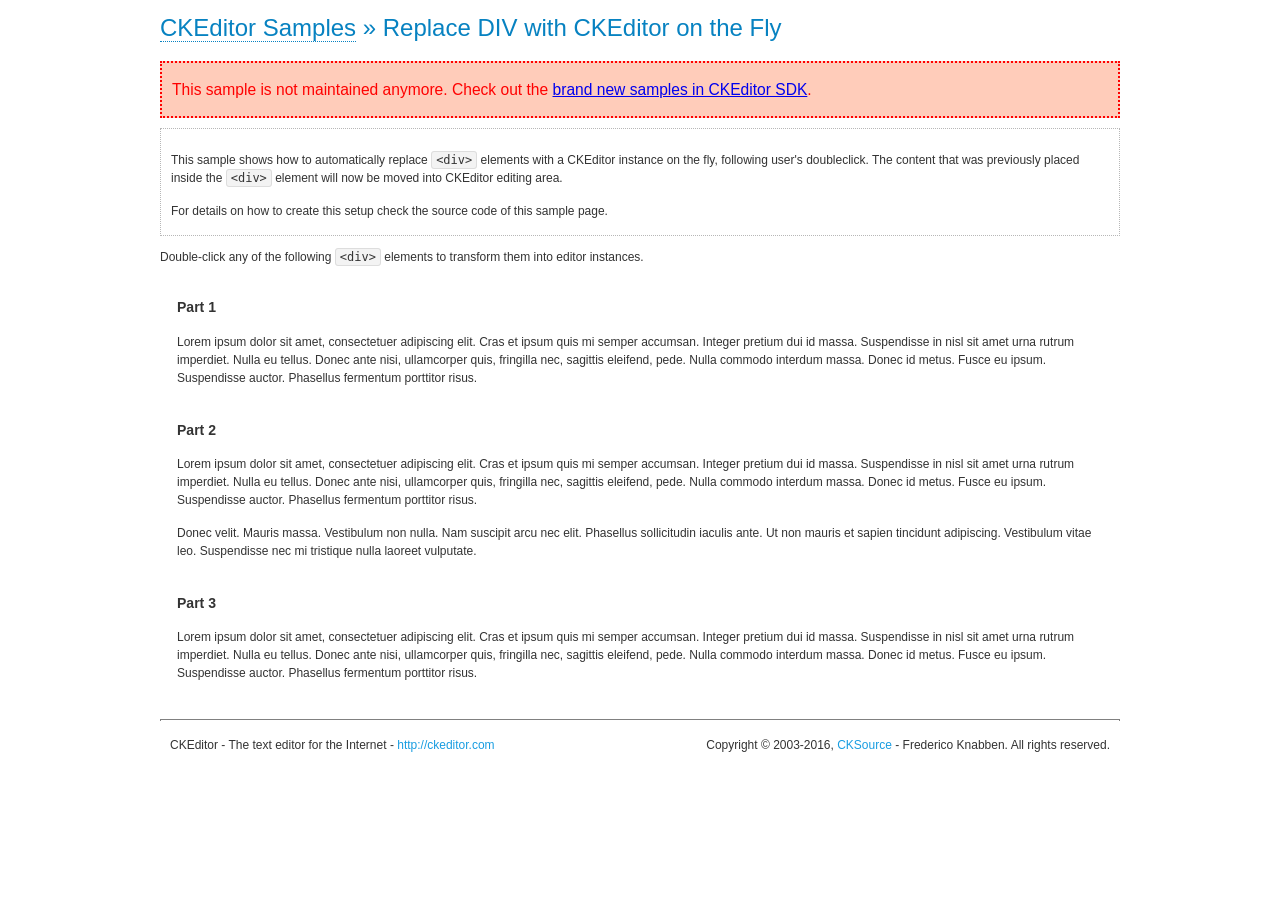
<file: src/main/resources/static/ckeditor/samples/old/divreplace.html>
<!DOCTYPE html>
<!--
Copyright (c) 2003-2016, CKSource - Frederico Knabben. All rights reserved.
For licensing, see LICENSE.md or http://ckeditor.com/license
-->
<html>
<head>
	<meta charset="utf-8">
	<title>Replace DIV &mdash; CKEditor Sample</title>
	<script src="../../ckeditor.js"></script>
	<link href="sample.css" rel="stylesheet">
	<style>

		div.editable
		{
			border: solid 2px transparent;
			padding-left: 15px;
			padding-right: 15px;
		}

		div.editable:hover
		{
			border-color: black;
		}

	</style>
	<script>

		// Uncomment the following code to test the "Timeout Loading Method".
		// CKEDITOR.loadFullCoreTimeout = 5;

		window.onload = function() {
			// Listen to the double click event.
			if ( window.addEventListener )
				document.body.addEventListener( 'dblclick', onDoubleClick, false );
			else if ( window.attachEvent )
				document.body.attachEvent( 'ondblclick', onDoubleClick );

		};

		function onDoubleClick( ev ) {
			// Get the element which fired the event. This is not necessarily the
			// element to which the event has been attached.
			var element = ev.target || ev.srcElement;

			// Find out the div that holds this element.
			var name;

			do {
				element = element.parentNode;
			}
			while ( element && ( name = element.nodeName.toLowerCase() ) &&
				( name != 'div' || element.className.indexOf( 'editable' ) == -1 ) && name != 'body' );

			if ( name == 'div' && element.className.indexOf( 'editable' ) != -1 )
				replaceDiv( element );
		}

		var editor;

		function replaceDiv( div ) {
			if ( editor )
				editor.destroy();

			editor = CKEDITOR.replace( div );
		}

	</script>
</head>
<body>
	<h1 class="samples">
		<a href="index.html">CKEditor Samples</a> &raquo; Replace DIV with CKEditor on the Fly
	</h1>
	<div class="warning deprecated">
		This sample is not maintained anymore. Check out the <a href="http://sdk.ckeditor.com/">brand new samples in CKEditor SDK</a>.
	</div>
	<div class="description">
		<p>
			This sample shows how to automatically replace <code>&lt;div&gt;</code> elements
			with a CKEditor instance on the fly, following user's doubleclick. The content
			that was previously placed inside the <code>&lt;div&gt;</code> element will now
			be moved into CKEditor editing area.
		</p>
		<p>
			For details on how to create this setup check the source code of this sample page.
		</p>
	</div>
	<p>
		Double-click any of the following <code>&lt;div&gt;</code> elements to transform them into
		editor instances.
	</p>
	<div class="editable">
		<h3>
			Part 1
		</h3>
		<p>
			Lorem ipsum dolor sit amet, consectetuer adipiscing elit. Cras et ipsum quis mi
			semper accumsan. Integer pretium dui id massa. Suspendisse in nisl sit amet urna
			rutrum imperdiet. Nulla eu tellus. Donec ante nisi, ullamcorper quis, fringilla
			nec, sagittis eleifend, pede. Nulla commodo interdum massa. Donec id metus. Fusce
			eu ipsum. Suspendisse auctor. Phasellus fermentum porttitor risus.
		</p>
	</div>
	<div class="editable">
		<h3>
			Part 2
		</h3>
		<p>
			Lorem ipsum dolor sit amet, consectetuer adipiscing elit. Cras et ipsum quis mi
			semper accumsan. Integer pretium dui id massa. Suspendisse in nisl sit amet urna
			rutrum imperdiet. Nulla eu tellus. Donec ante nisi, ullamcorper quis, fringilla
			nec, sagittis eleifend, pede. Nulla commodo interdum massa. Donec id metus. Fusce
			eu ipsum. Suspendisse auctor. Phasellus fermentum porttitor risus.
		</p>
		<p>
			Donec velit. Mauris massa. Vestibulum non nulla. Nam suscipit arcu nec elit. Phasellus
			sollicitudin iaculis ante. Ut non mauris et sapien tincidunt adipiscing. Vestibulum
			vitae leo. Suspendisse nec mi tristique nulla laoreet vulputate.
		</p>
	</div>
	<div class="editable">
		<h3>
			Part 3
		</h3>
		<p>
			Lorem ipsum dolor sit amet, consectetuer adipiscing elit. Cras et ipsum quis mi
			semper accumsan. Integer pretium dui id massa. Suspendisse in nisl sit amet urna
			rutrum imperdiet. Nulla eu tellus. Donec ante nisi, ullamcorper quis, fringilla
			nec, sagittis eleifend, pede. Nulla commodo interdum massa. Donec id metus. Fusce
			eu ipsum. Suspendisse auctor. Phasellus fermentum porttitor risus.
		</p>
	</div>
	<div id="footer">
		<hr>
		<p>
			CKEditor - The text editor for the Internet - <a class="samples" href="http://ckeditor.com/">http://ckeditor.com</a>
		</p>
		<p id="copy">
			Copyright &copy; 2003-2016, <a class="samples" href="http://cksource.com/">CKSource</a> - Frederico
			Knabben. All rights reserved.
		</p>
	</div>
</body>
</html>
</file>
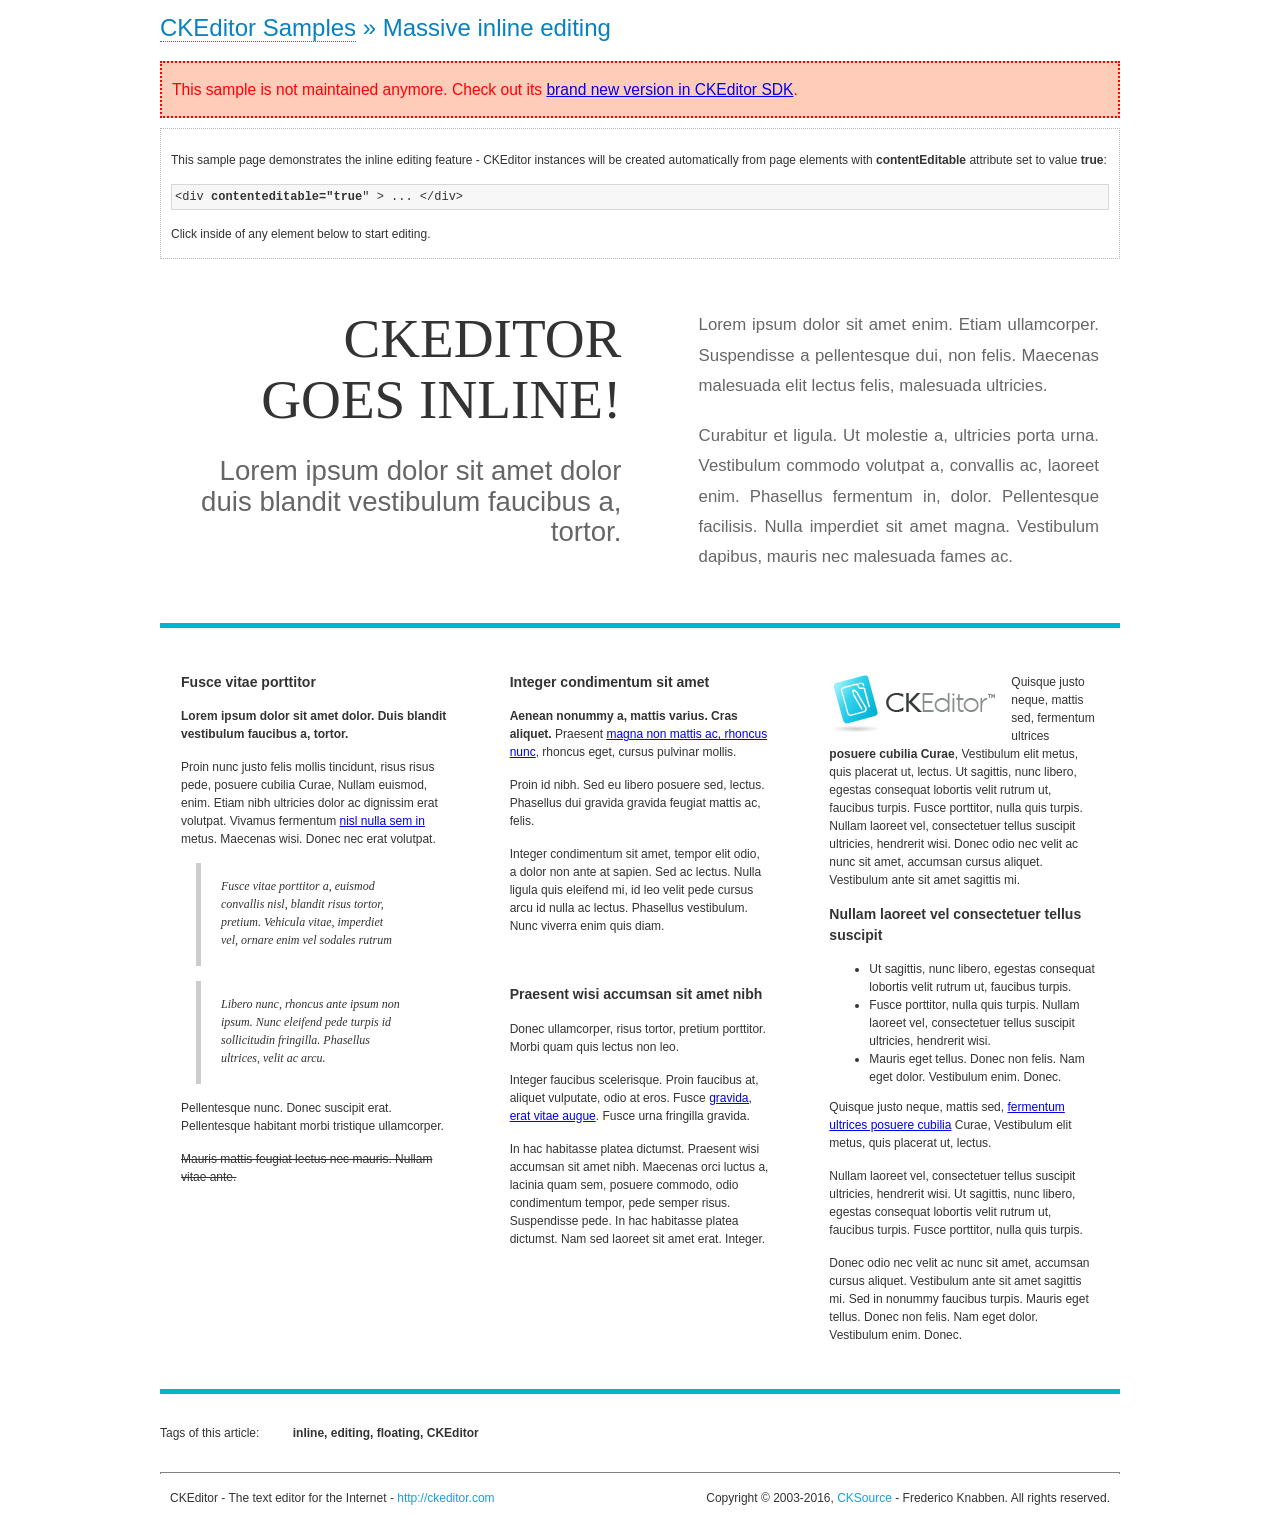
<file: src/main/resources/static/ckeditor/samples/old/inlineall.html>
<!DOCTYPE html>
<!--
Copyright (c) 2003-2016, CKSource - Frederico Knabben. All rights reserved.
For licensing, see LICENSE.md or http://ckeditor.com/license
-->
<html>
<head>
	<meta charset="utf-8">
	<title>Massive inline editing &mdash; CKEditor Sample</title>
	<script src="../../ckeditor.js"></script>
	<script>

		// This code is generally not necessary, but it is here to demonstrate
		// how to customize specific editor instances on the fly. This fits well
		// this demo because we have editable elements (like headers) that
		// require less features.

		// The "instanceCreated" event is fired for every editor instance created.
		CKEDITOR.on( 'instanceCreated', function( event ) {
			var editor = event.editor,
				element = editor.element;

			// Customize editors for headers and tag list.
			// These editors don't need features like smileys, templates, iframes etc.
			if ( element.is( 'h1', 'h2', 'h3' ) || element.getAttribute( 'id' ) == 'taglist' ) {
				// Customize the editor configurations on "configLoaded" event,
				// which is fired after the configuration file loading and
				// execution. This makes it possible to change the
				// configurations before the editor initialization takes place.
				editor.on( 'configLoaded', function() {

					// Remove unnecessary plugins to make the editor simpler.
					editor.config.removePlugins = 'colorbutton,find,flash,font,' +
						'forms,iframe,image,newpage,removeformat,' +
						'smiley,specialchar,stylescombo,templates';

					// Rearrange the layout of the toolbar.
					editor.config.toolbarGroups = [
						{ name: 'editing',		groups: [ 'basicstyles', 'links' ] },
						{ name: 'undo' },
						{ name: 'clipboard',	groups: [ 'selection', 'clipboard' ] },
						{ name: 'about' }
					];
				});
			}
		});

	</script>
	<link href="sample.css" rel="stylesheet">
	<style>

		/* The following styles are just to make the page look nice. */

		/* Workaround to show Arial Black in Firefox. */
		@font-face
		{
			font-family: 'arial-black';
			src: local('Arial Black');
		}

		*[contenteditable="true"]
		{
			padding: 10px;
		}

		#container
		{
			width: 960px;
			margin: 30px auto 0;
		}

		#header
		{
			overflow: hidden;
			padding: 0 0 30px;
			border-bottom: 5px solid #05B2D2;
			position: relative;
		}

		#headerLeft,
		#headerRight
		{
			width: 49%;
			overflow: hidden;
		}

		#headerLeft
		{
			float: left;
			padding: 10px 1px 1px;
		}

		#headerLeft h2,
		#headerLeft h3
		{
			text-align: right;
			margin: 0;
			overflow: hidden;
			font-weight: normal;
		}

		#headerLeft h2
		{
			font-family: "Arial Black",arial-black;
			font-size: 4.6em;
			line-height: 1.1;
			text-transform: uppercase;
		}

		#headerLeft h3
		{
			font-size: 2.3em;
			line-height: 1.1;
			margin: .2em 0 0;
			color: #666;
		}

		#headerRight
		{
			float: right;
			padding: 1px;
		}

		#headerRight p
		{
			line-height: 1.8;
			text-align: justify;
			margin: 0;
		}

		#headerRight p + p
		{
			margin-top: 20px;
		}

		#headerRight > div
		{
			padding: 20px;
			margin: 0 0 0 30px;
			font-size: 1.4em;
			color: #666;
		}

		#columns
		{
			color: #333;
			overflow: hidden;
			padding: 20px 0;
		}

		#columns > div
		{
			float: left;
			width: 33.3%;
		}

		#columns #column1 > div
		{
			margin-left: 1px;
		}

		#columns #column3 > div
		{
			margin-right: 1px;
		}

		#columns > div > div
		{
			margin: 0px 10px;
			padding: 10px 20px;
		}

		#columns blockquote
		{
			margin-left: 15px;
		}

		#tagLine
		{
			border-top: 5px solid #05B2D2;
			padding-top: 20px;
		}

		#taglist {
			display: inline-block;
			margin-left: 20px;
			font-weight: bold;
			margin: 0 0 0 20px;
		}

	</style>
</head>
<body>
<div>
	<h1 class="samples"><a href="index.html">CKEditor Samples</a> &raquo; Massive inline editing</h1>
	<div class="warning deprecated">
		This sample is not maintained anymore. Check out its <a href="http://sdk.ckeditor.com/samples/inline.html">brand new version in CKEditor SDK</a>.
	</div>
	<div class="description">
		<p>This sample page demonstrates the inline editing feature - CKEditor instances will be created automatically from page elements with <strong>contentEditable</strong> attribute set to value <strong>true</strong>:</p>
		<pre class="samples">&lt;div <strong>contenteditable="true</strong>" &gt; ... &lt;/div&gt;</pre>
		<p>Click inside of any element below to start editing.</p>
	</div>
</div>
<div id="container">
	<div id="header">
		<div id="headerLeft">
			<h2 id="sampleTitle" contenteditable="true">
				CKEditor<br> Goes Inline!
			</h2>
			<h3 contenteditable="true">
				Lorem ipsum dolor sit amet dolor duis blandit vestibulum faucibus a, tortor.
			</h3>
		</div>
		<div id="headerRight">
			<div contenteditable="true">
				<p>
					Lorem ipsum dolor sit amet enim. Etiam ullamcorper. Suspendisse a pellentesque dui, non felis. Maecenas malesuada elit lectus felis, malesuada ultricies.
				</p>
				<p>
					Curabitur et ligula. Ut molestie a, ultricies porta urna. Vestibulum commodo volutpat a, convallis ac, laoreet enim. Phasellus fermentum in, dolor. Pellentesque facilisis. Nulla imperdiet sit amet magna. Vestibulum dapibus, mauris nec malesuada fames ac.
				</p>
			</div>
		</div>
	</div>
	<div id="columns">
		<div id="column1">
			<div contenteditable="true">
				<h3>
					Fusce vitae porttitor
				</h3>
				<p>
					<strong>
						Lorem ipsum dolor sit amet dolor. Duis blandit vestibulum faucibus a, tortor.
					</strong>
				</p>
				<p>
					Proin nunc justo felis mollis tincidunt, risus risus pede, posuere cubilia Curae, Nullam euismod, enim. Etiam nibh ultricies dolor ac dignissim erat volutpat. Vivamus fermentum <a href="http://ckeditor.com/">nisl nulla sem in</a> metus. Maecenas wisi. Donec nec erat volutpat.
				</p>
				<blockquote>
					<p>
						Fusce vitae porttitor a, euismod convallis nisl, blandit risus tortor, pretium.
						Vehicula vitae, imperdiet vel, ornare enim vel sodales rutrum
					</p>
				</blockquote>
				<blockquote>
					<p>
						Libero nunc, rhoncus ante ipsum non ipsum. Nunc eleifend pede turpis id sollicitudin fringilla. Phasellus ultrices, velit ac arcu.
					</p>
				</blockquote>
				<p>Pellentesque nunc. Donec suscipit erat. Pellentesque habitant morbi tristique ullamcorper.</p>
				<p><s>Mauris mattis feugiat lectus nec mauris. Nullam vitae ante.</s></p>
			</div>
		</div>
		<div id="column2">
			<div contenteditable="true">
				<h3>
					Integer condimentum sit amet
				</h3>
				<p>
					<strong>Aenean nonummy a, mattis varius. Cras aliquet.</strong>
					Praesent <a href="http://ckeditor.com/">magna non mattis ac, rhoncus nunc</a>, rhoncus eget, cursus pulvinar mollis.</p>
				<p>Proin id nibh. Sed eu libero posuere sed, lectus. Phasellus dui gravida gravida feugiat mattis ac, felis.</p>
				<p>Integer condimentum sit amet, tempor elit odio, a dolor non ante at sapien. Sed ac lectus. Nulla ligula quis eleifend mi, id leo velit pede cursus arcu id nulla ac lectus. Phasellus vestibulum. Nunc viverra enim quis diam.</p>
			</div>
			<div contenteditable="true">
				<h3>
					Praesent wisi accumsan sit amet nibh
				</h3>
				<p>Donec ullamcorper, risus tortor, pretium porttitor. Morbi quam quis lectus non leo.</p>
				<p style="margin-left: 40px; ">Integer faucibus scelerisque. Proin faucibus at, aliquet vulputate, odio at eros. Fusce <a href="http://ckeditor.com/">gravida, erat vitae augue</a>. Fusce urna fringilla gravida.</p>
				<p>In hac habitasse platea dictumst. Praesent wisi accumsan sit amet nibh. Maecenas orci luctus a, lacinia quam sem, posuere commodo, odio condimentum tempor, pede semper risus. Suspendisse pede. In hac habitasse platea dictumst. Nam sed laoreet sit amet erat. Integer.</p>
			</div>
		</div>
		<div id="column3">
			<div contenteditable="true">
				<p>
					<img src="assets/inlineall/logo.png" alt="CKEditor logo" style="float:left">
				</p>
				<p>Quisque justo neque, mattis sed, fermentum ultrices <strong>posuere cubilia Curae</strong>, Vestibulum elit metus, quis placerat ut, lectus. Ut sagittis, nunc libero, egestas consequat lobortis velit rutrum ut, faucibus turpis. Fusce porttitor, nulla quis turpis. Nullam laoreet vel, consectetuer tellus suscipit ultricies, hendrerit wisi. Donec odio nec velit ac nunc sit amet, accumsan cursus aliquet. Vestibulum ante sit amet sagittis mi.</p>
				<h3>
					Nullam laoreet vel consectetuer tellus suscipit
				</h3>
				<ul>
					<li>Ut sagittis, nunc libero, egestas consequat lobortis velit rutrum ut, faucibus turpis.</li>
					<li>Fusce porttitor, nulla quis turpis. Nullam laoreet vel, consectetuer tellus suscipit ultricies, hendrerit wisi.</li>
					<li>Mauris eget tellus. Donec non felis. Nam eget dolor. Vestibulum enim. Donec.</li>
				</ul>
				<p>Quisque justo neque, mattis sed, <a href="http://ckeditor.com/">fermentum ultrices posuere cubilia</a> Curae, Vestibulum elit metus, quis placerat ut, lectus.</p>
				<p>Nullam laoreet vel, consectetuer tellus suscipit ultricies, hendrerit wisi. Ut sagittis, nunc libero, egestas consequat lobortis velit rutrum ut, faucibus turpis. Fusce porttitor, nulla quis turpis.</p>
				<p>Donec odio nec velit ac nunc sit amet, accumsan cursus aliquet. Vestibulum ante sit amet sagittis mi. Sed in nonummy faucibus turpis. Mauris eget tellus. Donec non felis. Nam eget dolor. Vestibulum enim. Donec.</p>
			</div>
		</div>
	</div>
	<div id="tagLine">
		Tags of this article:
		<p id="taglist" contenteditable="true">
			inline, editing, floating, CKEditor
		</p>
	</div>
</div>
<div id="footer">
	<hr>
	<p>
		CKEditor - The text editor for the Internet - <a class="samples" href="http://ckeditor.com/">
			http://ckeditor.com</a>
	</p>
	<p id="copy">
		Copyright &copy; 2003-2016, <a class="samples" href="http://cksource.com/">CKSource</a>
		- Frederico Knabben. All rights reserved.
	</p>
</div>
</body>
</html>
</file>
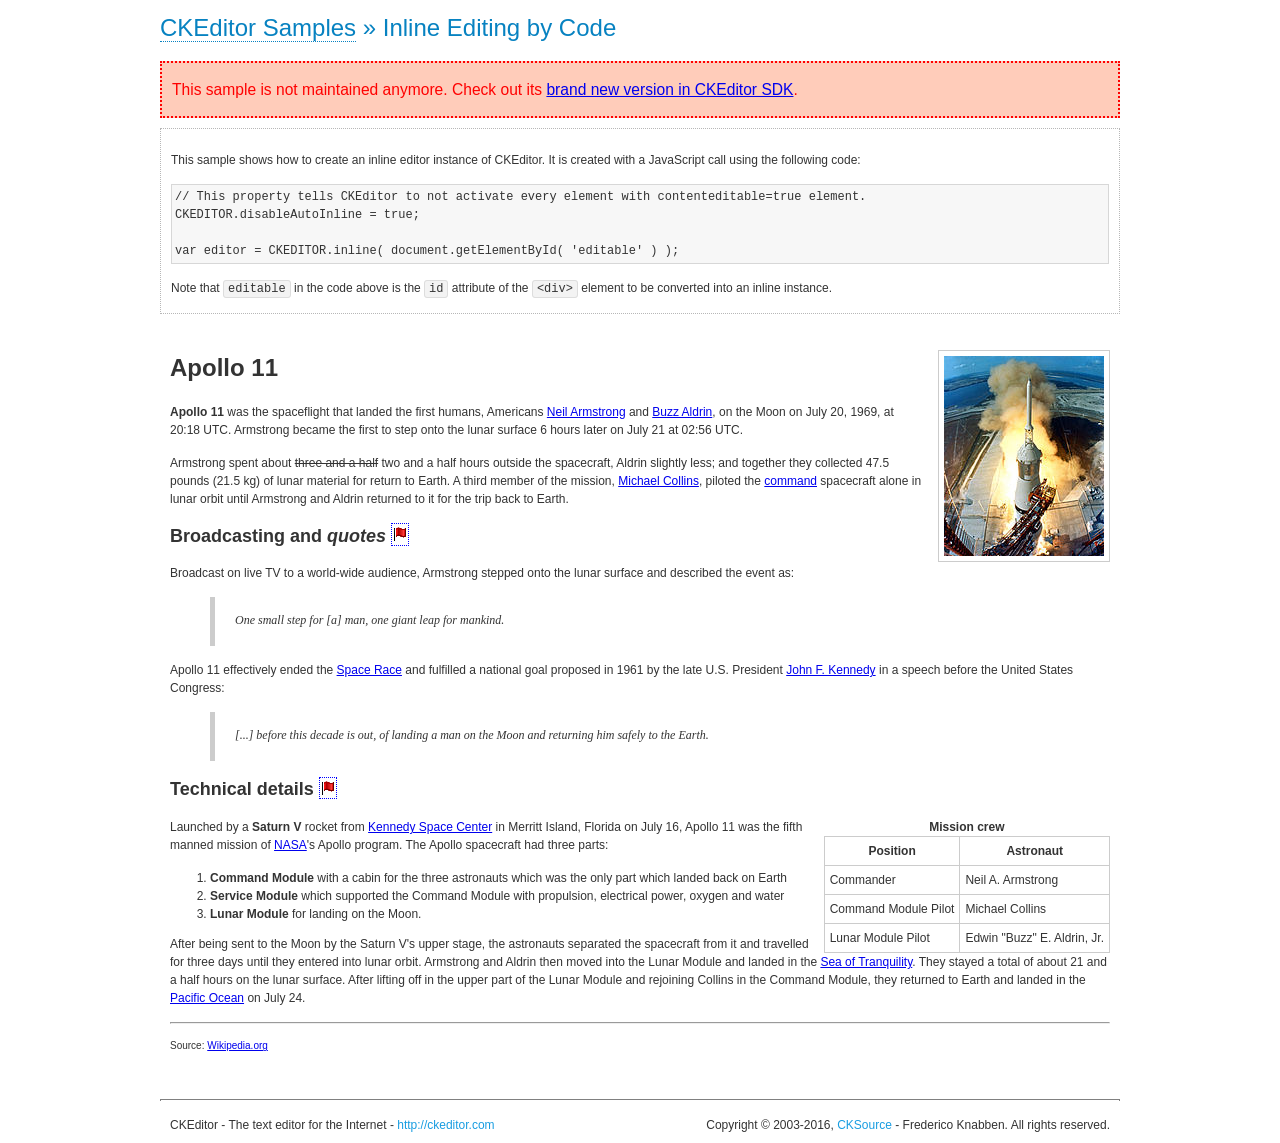
<file: src/main/resources/static/ckeditor/samples/old/inlinebycode.html>
<!DOCTYPE html>
<!--
Copyright (c) 2003-2016, CKSource - Frederico Knabben. All rights reserved.
For licensing, see LICENSE.md or http://ckeditor.com/license
-->
<html>
<head>
	<meta charset="utf-8">
	<title>Inline Editing by Code &mdash; CKEditor Sample</title>
	<script src="../../ckeditor.js"></script>
	<link href="sample.css" rel="stylesheet">
	<style>

		#editable
		{
			padding: 10px;
			float: left;
		}

	</style>
</head>
<body>
	<h1 class="samples">
		<a href="index.html">CKEditor Samples</a> &raquo; Inline Editing by Code
	</h1>
	<div class="warning deprecated">
		This sample is not maintained anymore. Check out its <a href="http://sdk.ckeditor.com/samples/inline.html">brand new version in CKEditor SDK</a>.
	</div>
	<div class="description">
		<p>
			This sample shows how to create an inline editor instance of CKEditor. It is created
			with a JavaScript call using the following code:
		</p>
<pre class="samples">
// This property tells CKEditor to not activate every element with contenteditable=true element.
CKEDITOR.disableAutoInline = true;

var editor = CKEDITOR.inline( document.getElementById( 'editable' ) );
</pre>
		<p>
			Note that <code>editable</code> in the code above is the <code>id</code>
			attribute of the <code>&lt;div&gt;</code> element to be converted into an inline instance.
		</p>
	</div>
	<div id="editable" contenteditable="true">
		<h1><img alt="Saturn V carrying Apollo 11" class="right" src="assets/sample.jpg" /> Apollo 11</h1>

		<p><b>Apollo 11</b> was the spaceflight that landed the first humans, Americans <a href="http://en.wikipedia.org/wiki/Neil_Armstrong" title="Neil Armstrong">Neil Armstrong</a> and <a href="http://en.wikipedia.org/wiki/Buzz_Aldrin" title="Buzz Aldrin">Buzz Aldrin</a>, on the Moon on July 20, 1969, at 20:18 UTC. Armstrong became the first to step onto the lunar surface 6 hours later on July 21 at 02:56 UTC.</p>

		<p>Armstrong spent about <s>three and a half</s> two and a half hours outside the spacecraft, Aldrin slightly less; and together they collected 47.5 pounds (21.5&nbsp;kg) of lunar material for return to Earth. A third member of the mission, <a href="http://en.wikipedia.org/wiki/Michael_Collins_(astronaut)" title="Michael Collins (astronaut)">Michael Collins</a>, piloted the <a href="http://en.wikipedia.org/wiki/Apollo_Command/Service_Module" title="Apollo Command/Service Module">command</a> spacecraft alone in lunar orbit until Armstrong and Aldrin returned to it for the trip back to Earth.</p>

		<h2>Broadcasting and <em>quotes</em> <a id="quotes" name="quotes"></a></h2>

		<p>Broadcast on live TV to a world-wide audience, Armstrong stepped onto the lunar surface and described the event as:</p>

		<blockquote>
			<p>One small step for [a] man, one giant leap for mankind.</p>
		</blockquote>

		<p>Apollo 11 effectively ended the <a href="http://en.wikipedia.org/wiki/Space_Race" title="Space Race">Space Race</a> and fulfilled a national goal proposed in 1961 by the late U.S. President <a href="http://en.wikipedia.org/wiki/John_F._Kennedy" title="John F. Kennedy">John F. Kennedy</a> in a speech before the United States Congress:</p>

		<blockquote>
			<p>[...] before this decade is out, of landing a man on the Moon and returning him safely to the Earth.</p>
		</blockquote>

		<h2>Technical details <a id="tech-details" name="tech-details"></a></h2>

		<table align="right" border="1" bordercolor="#ccc" cellpadding="5" cellspacing="0" style="border-collapse:collapse;margin:10px 0 10px 15px;">
			<caption><strong>Mission crew</strong></caption>
			<thead>
			<tr>
				<th scope="col">Position</th>
				<th scope="col">Astronaut</th>
			</tr>
			</thead>
			<tbody>
			<tr>
				<td>Commander</td>
				<td>Neil A. Armstrong</td>
			</tr>
			<tr>
				<td>Command Module Pilot</td>
				<td>Michael Collins</td>
			</tr>
			<tr>
				<td>Lunar Module Pilot</td>
				<td>Edwin &quot;Buzz&quot; E. Aldrin, Jr.</td>
			</tr>
			</tbody>
		</table>

		<p>Launched by a <strong>Saturn V</strong> rocket from <a href="http://en.wikipedia.org/wiki/Kennedy_Space_Center" title="Kennedy Space Center">Kennedy Space Center</a> in Merritt Island, Florida on July 16, Apollo 11 was the fifth manned mission of <a href="http://en.wikipedia.org/wiki/NASA" title="NASA">NASA</a>&#39;s Apollo program. The Apollo spacecraft had three parts:</p>

		<ol>
			<li><strong>Command Module</strong> with a cabin for the three astronauts which was the only part which landed back on Earth</li>
			<li><strong>Service Module</strong> which supported the Command Module with propulsion, electrical power, oxygen and water</li>
			<li><strong>Lunar Module</strong> for landing on the Moon.</li>
		</ol>

		<p>After being sent to the Moon by the Saturn V&#39;s upper stage, the astronauts separated the spacecraft from it and travelled for three days until they entered into lunar orbit. Armstrong and Aldrin then moved into the Lunar Module and landed in the <a href="http://en.wikipedia.org/wiki/Mare_Tranquillitatis" title="Mare Tranquillitatis">Sea of Tranquility</a>. They stayed a total of about 21 and a half hours on the lunar surface. After lifting off in the upper part of the Lunar Module and rejoining Collins in the Command Module, they returned to Earth and landed in the <a href="http://en.wikipedia.org/wiki/Pacific_Ocean" title="Pacific Ocean">Pacific Ocean</a> on July 24.</p>

		<hr />
		<p style="text-align: right;"><small>Source: <a href="http://en.wikipedia.org/wiki/Apollo_11">Wikipedia.org</a></small></p>
	</div>

	<script>
		// We need to turn off the automatic editor creation first.
		CKEDITOR.disableAutoInline = true;

		var editor = CKEDITOR.inline( 'editable' );
	</script>
	<div id="footer">
		<hr>
		<p contenteditable="true">
			CKEditor - The text editor for the Internet - <a class="samples" href="http://ckeditor.com/">
				http://ckeditor.com</a>
		</p>
		<p id="copy">
			Copyright &copy; 2003-2016, <a class="samples" href="http://cksource.com/">CKSource</a>
			- Frederico Knabben. All rights reserved.
		</p>
	</div>
</body>
</html>
</file>
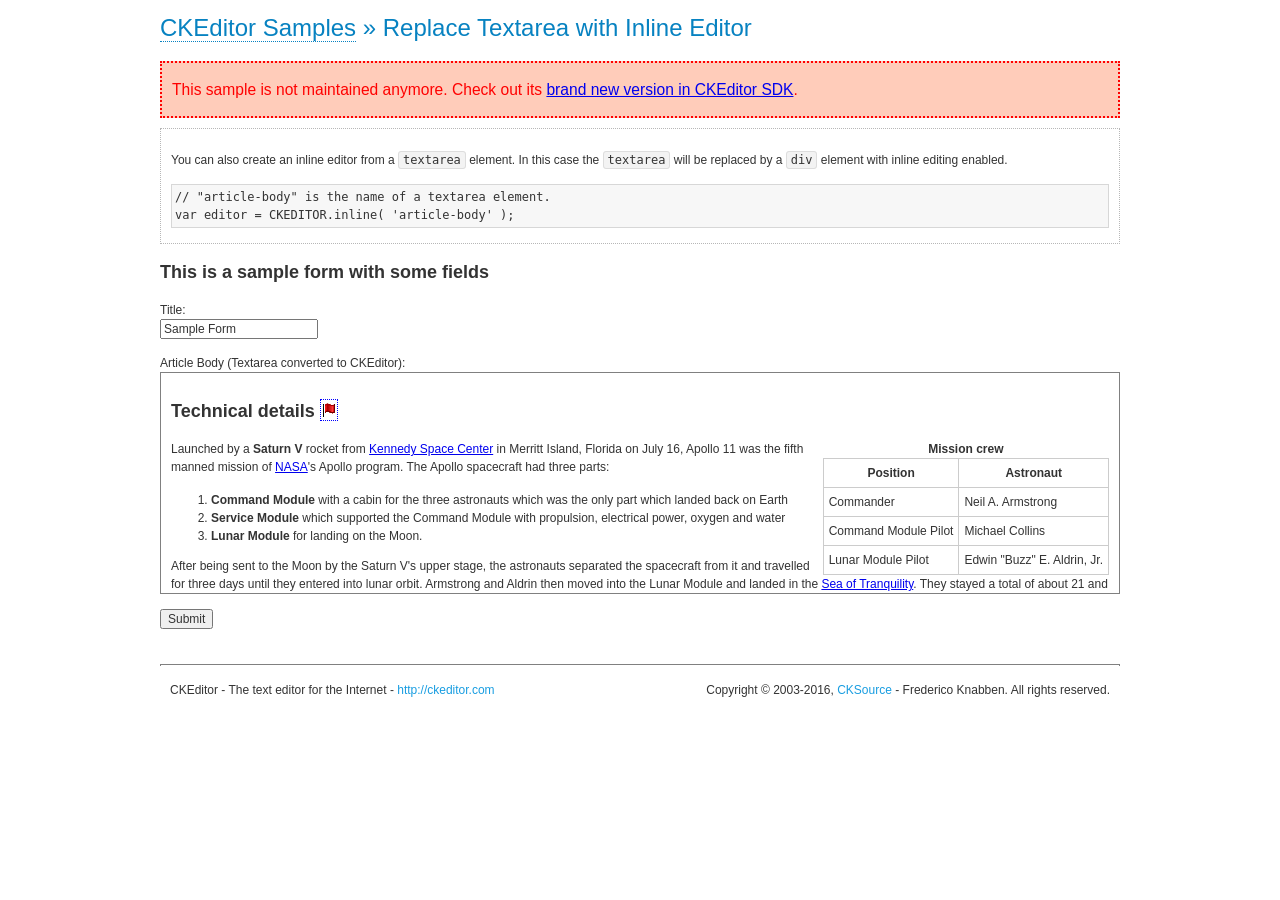
<file: src/main/resources/static/ckeditor/samples/old/inlinetextarea.html>
<!DOCTYPE html>
<!--
Copyright (c) 2003-2016, CKSource - Frederico Knabben. All rights reserved.
For licensing, see LICENSE.md or http://ckeditor.com/license
-->
<html>
<head>
	<meta charset="utf-8">
	<title>Replace Textarea with Inline Editor &mdash; CKEditor Sample</title>
	<script src="../../ckeditor.js"></script>
	<link href="sample.css" rel="stylesheet">
	<style>

		/* Style the CKEditor element to look like a textfield */
		.cke_textarea_inline
		{
			padding: 10px;
			height: 200px;
			overflow: auto;

			border: 1px solid gray;
			-webkit-appearance: textfield;
		}

	</style>
</head>
<body>
	<h1 class="samples">
		<a href="index.html">CKEditor Samples</a> &raquo; Replace Textarea with Inline Editor
	</h1>
	<div class="warning deprecated">
		This sample is not maintained anymore. Check out its <a href="http://sdk.ckeditor.com/samples/inline.html">brand new version in CKEditor SDK</a>.
	</div>
	<div class="description">
		<p>
			You can also create an inline editor from a <code>textarea</code>
			element. In this case the <code>textarea</code> will be replaced
			by a <code>div</code> element with inline editing enabled.
		</p>
<pre class="samples">
// "article-body" is the name of a textarea element.
var editor = CKEDITOR.inline( 'article-body' );
</pre>
	</div>
	<form action="sample_posteddata.php" method="post">
		<h2>This is a sample form with some fields</h2>
		<p>
			Title:<br>
			<input type="text" name="title" value="Sample Form"></p>
		<p>
			Article Body (Textarea converted to CKEditor):<br>
			<textarea name="article-body" style="height: 200px">
				&lt;h2&gt;Technical details &lt;a id="tech-details" name="tech-details"&gt;&lt;/a&gt;&lt;/h2&gt;

				&lt;table align="right" border="1" bordercolor="#ccc" cellpadding="5" cellspacing="0" style="border-collapse:collapse;margin:10px 0 10px 15px;"&gt;
					&lt;caption&gt;&lt;strong&gt;Mission crew&lt;/strong&gt;&lt;/caption&gt;
					&lt;thead&gt;
					&lt;tr&gt;
						&lt;th scope="col"&gt;Position&lt;/th&gt;
						&lt;th scope="col"&gt;Astronaut&lt;/th&gt;
					&lt;/tr&gt;
					&lt;/thead&gt;
					&lt;tbody&gt;
					&lt;tr&gt;
						&lt;td&gt;Commander&lt;/td&gt;
						&lt;td&gt;Neil A. Armstrong&lt;/td&gt;
					&lt;/tr&gt;
					&lt;tr&gt;
						&lt;td&gt;Command Module Pilot&lt;/td&gt;
						&lt;td&gt;Michael Collins&lt;/td&gt;
					&lt;/tr&gt;
					&lt;tr&gt;
						&lt;td&gt;Lunar Module Pilot&lt;/td&gt;
						&lt;td&gt;Edwin &quot;Buzz&quot; E. Aldrin, Jr.&lt;/td&gt;
					&lt;/tr&gt;
					&lt;/tbody&gt;
				&lt;/table&gt;

				&lt;p&gt;Launched by a &lt;strong&gt;Saturn V&lt;/strong&gt; rocket from &lt;a href="http://en.wikipedia.org/wiki/Kennedy_Space_Center" title="Kennedy Space Center"&gt;Kennedy Space Center&lt;/a&gt; in Merritt Island, Florida on July 16, Apollo 11 was the fifth manned mission of &lt;a href="http://en.wikipedia.org/wiki/NASA" title="NASA"&gt;NASA&lt;/a&gt;&#39;s Apollo program. The Apollo spacecraft had three parts:&lt;/p&gt;

				&lt;ol&gt;
					&lt;li&gt;&lt;strong&gt;Command Module&lt;/strong&gt; with a cabin for the three astronauts which was the only part which landed back on Earth&lt;/li&gt;
					&lt;li&gt;&lt;strong&gt;Service Module&lt;/strong&gt; which supported the Command Module with propulsion, electrical power, oxygen and water&lt;/li&gt;
					&lt;li&gt;&lt;strong&gt;Lunar Module&lt;/strong&gt; for landing on the Moon.&lt;/li&gt;
				&lt;/ol&gt;

				&lt;p&gt;After being sent to the Moon by the Saturn V&#39;s upper stage, the astronauts separated the spacecraft from it and travelled for three days until they entered into lunar orbit. Armstrong and Aldrin then moved into the Lunar Module and landed in the &lt;a href="http://en.wikipedia.org/wiki/Mare_Tranquillitatis" title="Mare Tranquillitatis"&gt;Sea of Tranquility&lt;/a&gt;. They stayed a total of about 21 and a half hours on the lunar surface. After lifting off in the upper part of the Lunar Module and rejoining Collins in the Command Module, they returned to Earth and landed in the &lt;a href="http://en.wikipedia.org/wiki/Pacific_Ocean" title="Pacific Ocean"&gt;Pacific Ocean&lt;/a&gt; on July 24.&lt;/p&gt;

				&lt;hr /&gt;
				&lt;p style="text-align: right;"&gt;&lt;small&gt;Source: &lt;a href="http://en.wikipedia.org/wiki/Apollo_11"&gt;Wikipedia.org&lt;/a&gt;&lt;/small&gt;&lt;/p&gt;
			</textarea>
		</p>
		<p>
			<input type="submit" value="Submit">
		</p>
	</form>

	<script>
		CKEDITOR.inline( 'article-body' );
	</script>
	<div id="footer">
		<hr>
		<p>
			CKEditor - The text editor for the Internet - <a class="samples" href="http://ckeditor.com/">
				http://ckeditor.com</a>
		</p>
		<p id="copy">
			Copyright &copy; 2003-2016, <a class="samples" href="http://cksource.com/">CKSource</a>
			- Frederico Knabben. All rights reserved.
		</p>
	</div>
</body>
</html>
</file>
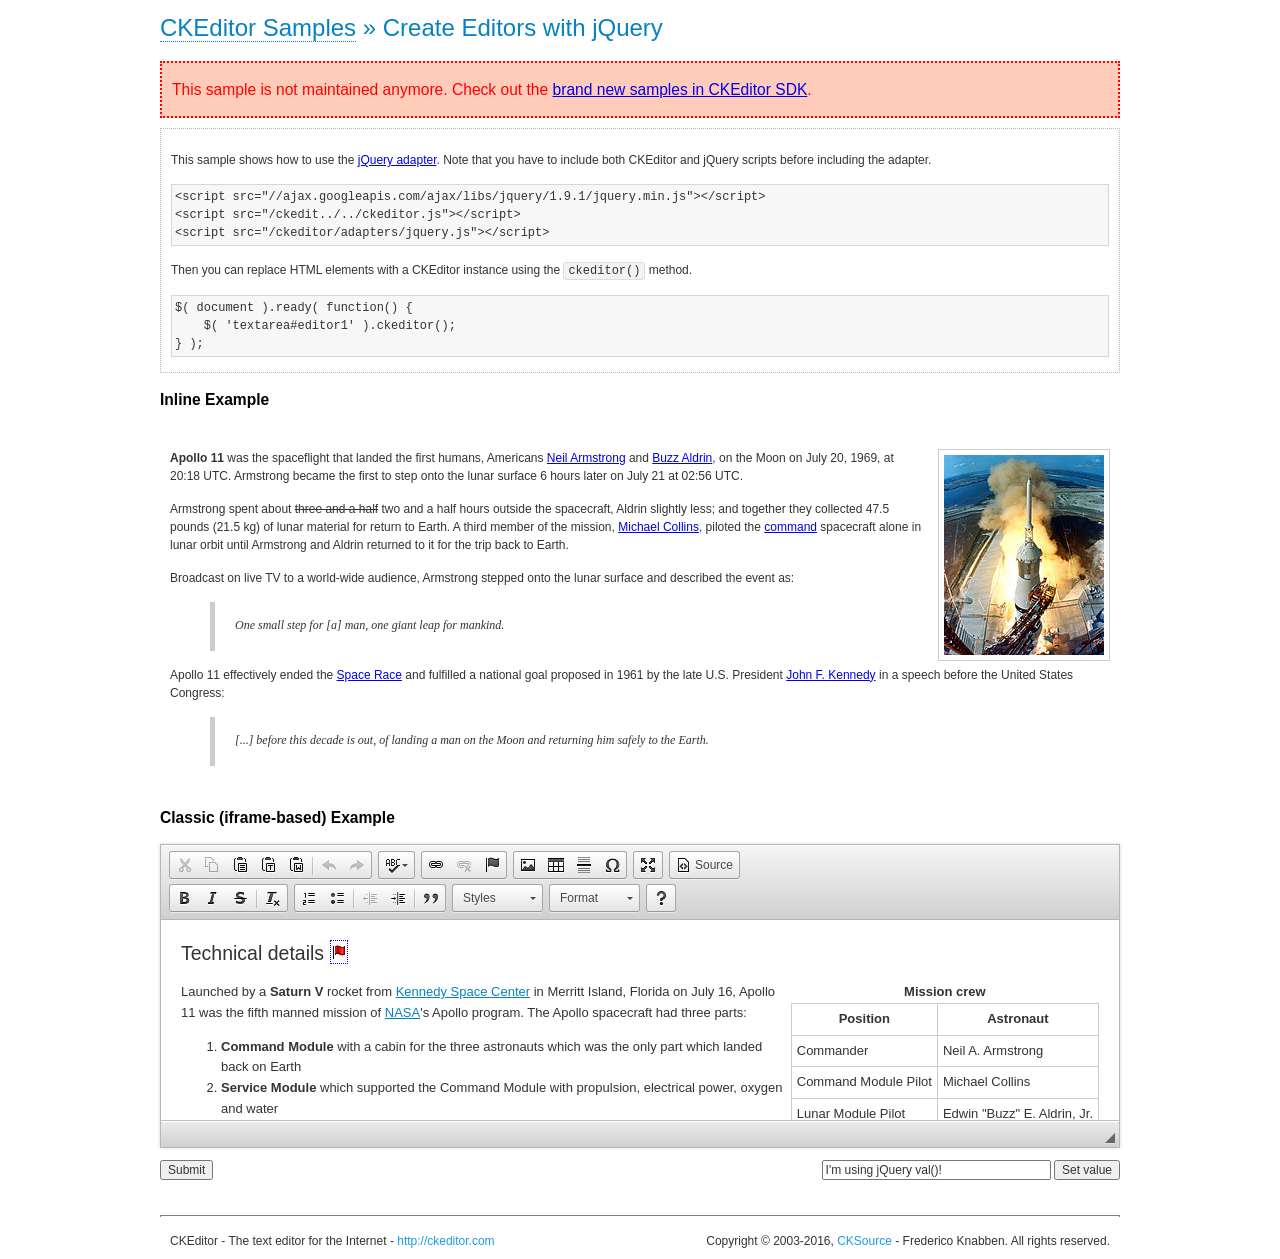
<file: src/main/resources/static/ckeditor/samples/old/jquery.html>
<!DOCTYPE html>
<!--
Copyright (c) 2003-2016, CKSource - Frederico Knabben. All rights reserved.
For licensing, see LICENSE.md or http://ckeditor.com/license
-->
<html>
<head>
	<meta charset="utf-8">
	<title>jQuery Adapter &mdash; CKEditor Sample</title>
	<script src="http://code.jquery.com/jquery-1.11.0.min.js"></script>
	<script src="../../ckeditor.js"></script>
	<script src="../../adapters/jquery.js"></script>
	<link href="sample.css" rel="stylesheet">
	<style>

		#editable
		{
			padding: 10px;
			float: left;
		}

	</style>
	<script>

		CKEDITOR.disableAutoInline = true;

		$( document ).ready( function() {
			$( '#editor1' ).ckeditor(); // Use CKEDITOR.replace() if element is <textarea>.
			$( '#editable' ).ckeditor(); // Use CKEDITOR.inline().
		} );

		function setValue() {
			$( '#editor1' ).val( $( 'input#val' ).val() );
		}

	</script>
</head>
<body>
	<h1 class="samples">
		<a href="index.html" id="a-test">CKEditor Samples</a> &raquo; Create Editors with jQuery
	</h1>
	<div class="warning deprecated">
		This sample is not maintained anymore. Check out the <a href="http://sdk.ckeditor.com/">brand new samples in CKEditor SDK</a>.
	</div>
	<form action="sample_posteddata.php" method="post">
		<div class="description">
			<p>
				This sample shows how to use the <a href="http://docs.ckeditor.com/#!/guide/dev_jquery">jQuery adapter</a>.
				Note that you have to include both CKEditor and jQuery scripts before including the adapter.
			</p>

<pre class="samples">
&lt;script src="//ajax.googleapis.com/ajax/libs/jquery/1.9.1/jquery.min.js"&gt;&lt;/script&gt;
&lt;script src="/ckedit../../ckeditor.js"&gt;&lt;/script&gt;
&lt;script src="/ckeditor/adapters/jquery.js"&gt;&lt;/script&gt;
</pre>

			<p>Then you can replace HTML elements with a CKEditor instance using the <code>ckeditor()</code> method.</p>

<pre class="samples">
$( document ).ready( function() {
	$( 'textarea#editor1' ).ckeditor();
} );
</pre>
		</div>

		<h2 class="samples">Inline Example</h2>

		<div id="editable" contenteditable="true">
			<p><img alt="Saturn V carrying Apollo 11" class="right" src="assets/sample.jpg"/><b>Apollo 11</b> was the spaceflight that landed the first humans, Americans <a href="http://en.wikipedia.org/wiki/Neil_Armstrong" title="Neil Armstrong">Neil Armstrong</a> and <a href="http://en.wikipedia.org/wiki/Buzz_Aldrin" title="Buzz Aldrin">Buzz Aldrin</a>, on the Moon on July 20, 1969, at 20:18 UTC. Armstrong became the first to step onto the lunar surface 6 hours later on July 21 at 02:56 UTC.</p>
			<p>Armstrong spent about <s>three and a half</s> two and a half hours outside the spacecraft, Aldrin slightly less; and together they collected 47.5 pounds (21.5&nbsp;kg) of lunar material for return to Earth. A third member of the mission, <a href="http://en.wikipedia.org/wiki/Michael_Collins_(astronaut)" title="Michael Collins (astronaut)">Michael Collins</a>, piloted the <a href="http://en.wikipedia.org/wiki/Apollo_Command/Service_Module" title="Apollo Command/Service Module">command</a> spacecraft alone in lunar orbit until Armstrong and Aldrin returned to it for the trip back to Earth.
			<p>Broadcast on live TV to a world-wide audience, Armstrong stepped onto the lunar surface and described the event as:</p>
			<blockquote><p>One small step for [a] man, one giant leap for mankind.</p></blockquote> <p>Apollo 11 effectively ended the <a href="http://en.wikipedia.org/wiki/Space_Race" title="Space Race">Space Race</a> and fulfilled a national goal proposed in 1961 by the late U.S. President <a href="http://en.wikipedia.org/wiki/John_F._Kennedy" title="John F. Kennedy">John F. Kennedy</a> in a speech before the United States Congress:</p> <blockquote><p>[...] before this decade is out, of landing a man on the Moon and returning him safely to the Earth.</p></blockquote>
		</div>

		<br style="clear: both">

		<h2 class="samples">Classic (iframe-based) Example</h2>

		<textarea cols="80" id="editor1" name="editor1" rows="10">
			&lt;h2&gt;Technical details &lt;a id=&quot;tech-details&quot; name=&quot;tech-details&quot;&gt;&lt;/a&gt;&lt;/h2&gt; &lt;table align=&quot;right&quot; border=&quot;1&quot; bordercolor=&quot;#ccc&quot; cellpadding=&quot;5&quot; cellspacing=&quot;0&quot; style=&quot;border-collapse:collapse;margin:10px 0 10px 15px;&quot;&gt; &lt;caption&gt;&lt;strong&gt;Mission crew&lt;/strong&gt;&lt;/caption&gt; &lt;thead&gt; &lt;tr&gt; &lt;th scope=&quot;col&quot;&gt;Position&lt;/th&gt; &lt;th scope=&quot;col&quot;&gt;Astronaut&lt;/th&gt; &lt;/tr&gt; &lt;/thead&gt; &lt;tbody&gt; &lt;tr&gt; &lt;td&gt;Commander&lt;/td&gt; &lt;td&gt;Neil A. Armstrong&lt;/td&gt; &lt;/tr&gt; &lt;tr&gt; &lt;td&gt;Command Module Pilot&lt;/td&gt; &lt;td&gt;Michael Collins&lt;/td&gt; &lt;/tr&gt; &lt;tr&gt; &lt;td&gt;Lunar Module Pilot&lt;/td&gt; &lt;td&gt;Edwin &amp;quot;Buzz&amp;quot; E. Aldrin, Jr.&lt;/td&gt; &lt;/tr&gt; &lt;/tbody&gt; &lt;/table&gt; &lt;p&gt;Launched by a &lt;strong&gt;Saturn V&lt;/strong&gt; rocket from &lt;a href=&quot;http://en.wikipedia.org/wiki/Kennedy_Space_Center&quot; title=&quot;Kennedy Space Center&quot;&gt;Kennedy Space Center&lt;/a&gt; in Merritt Island, Florida on July 16, Apollo 11 was the fifth manned mission of &lt;a href=&quot;http://en.wikipedia.org/wiki/NASA&quot; title=&quot;NASA&quot;&gt;NASA&lt;/a&gt;&amp;#39;s Apollo program. The Apollo spacecraft had three parts:&lt;/p&gt; &lt;ol&gt; &lt;li&gt;&lt;strong&gt;Command Module&lt;/strong&gt; with a cabin for the three astronauts which was the only part which landed back on Earth&lt;/li&gt; &lt;li&gt;&lt;strong&gt;Service Module&lt;/strong&gt; which supported the Command Module with propulsion, electrical power, oxygen and water&lt;/li&gt; &lt;li&gt;&lt;strong&gt;Lunar Module&lt;/strong&gt; for landing on the Moon.&lt;/li&gt; &lt;/ol&gt; &lt;p&gt;After being sent to the Moon by the Saturn V&amp;#39;s upper stage, the astronauts separated the spacecraft from it and travelled for three days until they entered into lunar orbit. Armstrong and Aldrin then moved into the Lunar Module and landed in the &lt;a href=&quot;http://en.wikipedia.org/wiki/Mare_Tranquillitatis&quot; title=&quot;Mare Tranquillitatis&quot;&gt;Sea of Tranquility&lt;/a&gt;. They stayed a total of about 21 and a half hours on the lunar surface. After lifting off in the upper part of the Lunar Module and rejoining Collins in the Command Module, they returned to Earth and landed in the &lt;a href=&quot;http://en.wikipedia.org/wiki/Pacific_Ocean&quot; title=&quot;Pacific Ocean&quot;&gt;Pacific Ocean&lt;/a&gt; on July 24.&lt;/p&gt; &lt;hr/&gt; &lt;p style=&quot;text-align: right;&quot;&gt;&lt;small&gt;Source: &lt;a href=&quot;http://en.wikipedia.org/wiki/Apollo_11&quot;&gt;Wikipedia.org&lt;/a&gt;&lt;/small&gt;&lt;/p&gt;
		</textarea>

		<p style="overflow: hidden">
			<input style="float: left" type="submit" value="Submit">
			<span style="float: right">
				<input type="text" id="val" value="I'm using jQuery val()!" size="30">
				<input onclick="setValue();" type="button" value="Set value">
			</span>
		</p>
	</form>
	<div id="footer">
		<hr>
		<p>
			CKEditor - The text editor for the Internet - <a class="samples" href="http://ckeditor.com/">http://ckeditor.com</a>
		</p>
		<p id="copy">
			Copyright &copy; 2003-2016, <a class="samples" href="http://cksource.com/">CKSource</a> - Frederico
			Knabben. All rights reserved.
		</p>
	</div>
</body>
</html>
</file>
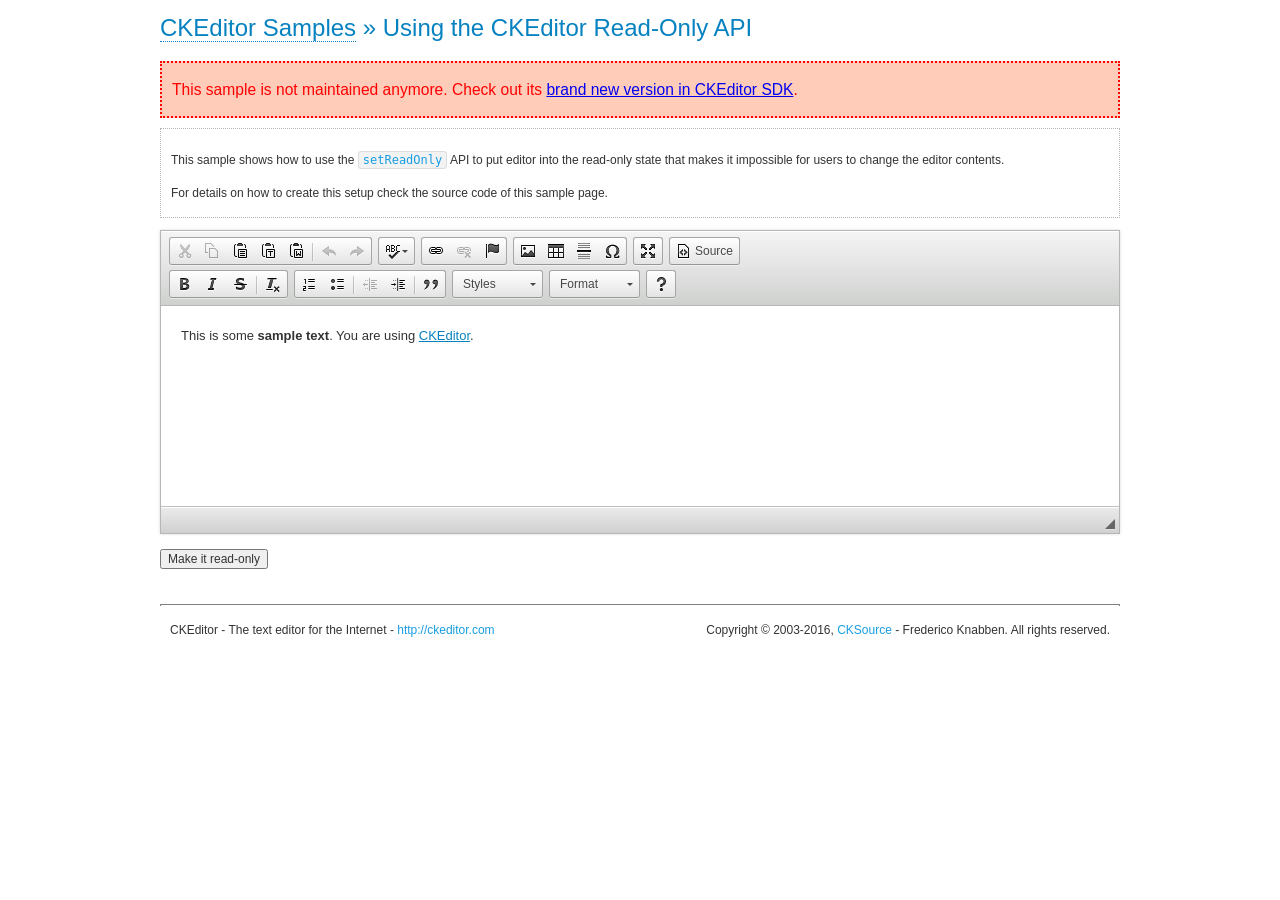
<file: src/main/resources/static/ckeditor/samples/old/readonly.html>
<!DOCTYPE html>
<!--
Copyright (c) 2003-2016, CKSource - Frederico Knabben. All rights reserved.
For licensing, see LICENSE.md or http://ckeditor.com/license
-->
<html>
<head>
	<meta charset="utf-8">
	<title>Using the CKEditor Read-Only API &mdash; CKEditor Sample</title>
	<script src="../../ckeditor.js"></script>
	<link rel="stylesheet" href="sample.css">
	<script>

		var editor;

		// The instanceReady event is fired, when an instance of CKEditor has finished
		// its initialization.
		CKEDITOR.on( 'instanceReady', function( ev ) {
			editor = ev.editor;

			// Show this "on" button.
			document.getElementById( 'readOnlyOn' ).style.display = '';

			// Event fired when the readOnly property changes.
			editor.on( 'readOnly', function() {
				document.getElementById( 'readOnlyOn' ).style.display = this.readOnly ? 'none' : '';
				document.getElementById( 'readOnlyOff' ).style.display = this.readOnly ? '' : 'none';
			});
		});

		function toggleReadOnly( isReadOnly ) {
			// Change the read-only state of the editor.
			// http://docs.ckeditor.com/#!/api/CKEDITOR.editor-method-setReadOnly
			editor.setReadOnly( isReadOnly );
		}

	</script>
</head>
<body>
	<h1 class="samples">
		<a href="index.html">CKEditor Samples</a> &raquo; Using the CKEditor Read-Only API
	</h1>
	<div class="warning deprecated">
		This sample is not maintained anymore. Check out its <a href="http://sdk.ckeditor.com/samples/readonly.html">brand new version in CKEditor SDK</a>.
	</div>
	<div class="description">
		<p>
			This sample shows how to use the
			<code><a class="samples" href="http://docs.ckeditor.com/#!/api/CKEDITOR.editor-method-setReadOnly">setReadOnly</a></code>
			API to put editor into the read-only state that makes it impossible for users to change the editor contents.
		</p>
		<p>
			For details on how to create this setup check the source code of this sample page.
		</p>
	</div>
	<form action="sample_posteddata.php" method="post">
		<p>
			<textarea class="ckeditor" id="editor1" name="editor1" cols="100" rows="10">&lt;p&gt;This is some &lt;strong&gt;sample text&lt;/strong&gt;. You are using &lt;a href="http://ckeditor.com/"&gt;CKEditor&lt;/a&gt;.&lt;/p&gt;</textarea>
		</p>
		<p>
			<input id="readOnlyOn" onclick="toggleReadOnly();" type="button" value="Make it read-only" style="display:none">
			<input id="readOnlyOff" onclick="toggleReadOnly( false );" type="button" value="Make it editable again" style="display:none">
		</p>
	</form>
	<div id="footer">
		<hr>
		<p>
			CKEditor - The text editor for the Internet - <a class="samples" href="http://ckeditor.com/">http://ckeditor.com</a>
		</p>
		<p id="copy">
			Copyright &copy; 2003-2016, <a class="samples" href="http://cksource.com/">CKSource</a> - Frederico
			Knabben. All rights reserved.
		</p>
	</div>
</body>
</html>
</file>
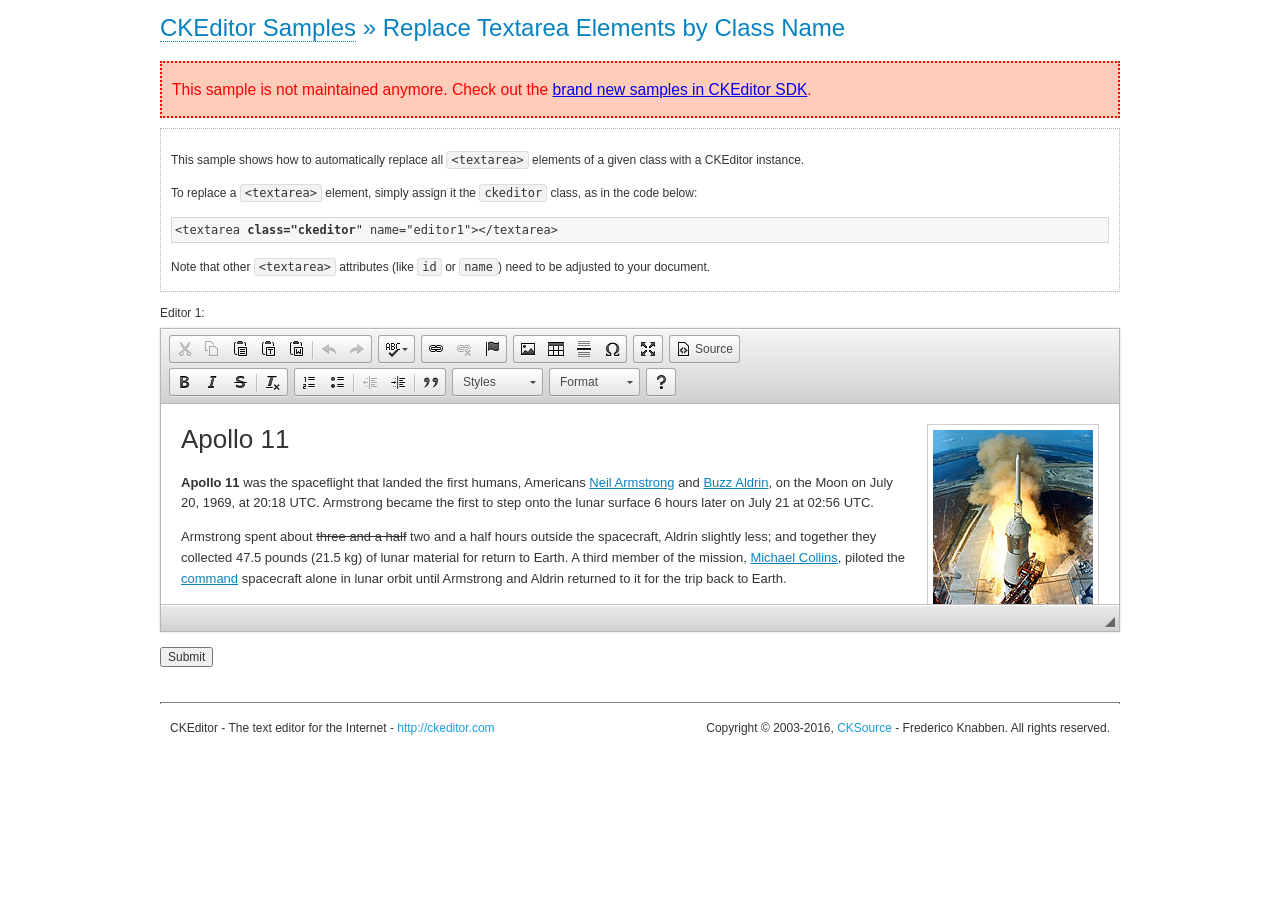
<file: src/main/resources/static/ckeditor/samples/old/replacebyclass.html>
<!DOCTYPE html>
<!--
Copyright (c) 2003-2016, CKSource - Frederico Knabben. All rights reserved.
For licensing, see LICENSE.md or http://ckeditor.com/license
-->
<html>
<head>
	<meta charset="utf-8">
	<title>Replace Textareas by Class Name &mdash; CKEditor Sample</title>
	<script src="../../ckeditor.js"></script>
	<link rel="stylesheet" href="sample.css">
</head>
<body>
	<h1 class="samples">
		<a href="index.html">CKEditor Samples</a> &raquo; Replace Textarea Elements by Class Name
	</h1>
	<div class="warning deprecated">
		This sample is not maintained anymore. Check out the <a href="http://sdk.ckeditor.com/">brand new samples in CKEditor SDK</a>.
	</div>
	<div class="description">
		<p>
			This sample shows how to automatically replace all <code>&lt;textarea&gt;</code> elements
			of a given class with a CKEditor instance.
		</p>
		<p>
			To replace a <code>&lt;textarea&gt;</code> element, simply assign it the <code>ckeditor</code>
			class, as in the code below:
		</p>
<pre class="samples">
&lt;textarea <strong>class="ckeditor</strong>" name="editor1"&gt;&lt;/textarea&gt;
</pre>
		<p>
			Note that other <code>&lt;textarea&gt;</code> attributes (like <code>id</code> or <code>name</code>) need to be adjusted to your document.
		</p>
	</div>
	<form action="sample_posteddata.php" method="post">
		<p>
			<label for="editor1">
				Editor 1:
			</label>
			<textarea class="ckeditor" cols="80" id="editor1" name="editor1" rows="10">
				&lt;h1&gt;&lt;img alt=&quot;Saturn V carrying Apollo 11&quot; class=&quot;right&quot; src=&quot;assets/sample.jpg&quot;/&gt; Apollo 11&lt;/h1&gt; &lt;p&gt;&lt;b&gt;Apollo 11&lt;/b&gt; was the spaceflight that landed the first humans, Americans &lt;a href=&quot;http://en.wikipedia.org/wiki/Neil_Armstrong&quot; title=&quot;Neil Armstrong&quot;&gt;Neil Armstrong&lt;/a&gt; and &lt;a href=&quot;http://en.wikipedia.org/wiki/Buzz_Aldrin&quot; title=&quot;Buzz Aldrin&quot;&gt;Buzz Aldrin&lt;/a&gt;, on the Moon on July 20, 1969, at 20:18 UTC. Armstrong became the first to step onto the lunar surface 6 hours later on July 21 at 02:56 UTC.&lt;/p&gt; &lt;p&gt;Armstrong spent about &lt;s&gt;three and a half&lt;/s&gt; two and a half hours outside the spacecraft, Aldrin slightly less; and together they collected 47.5 pounds (21.5&amp;nbsp;kg) of lunar material for return to Earth. A third member of the mission, &lt;a href=&quot;http://en.wikipedia.org/wiki/Michael_Collins_(astronaut)&quot; title=&quot;Michael Collins (astronaut)&quot;&gt;Michael Collins&lt;/a&gt;, piloted the &lt;a href=&quot;http://en.wikipedia.org/wiki/Apollo_Command/Service_Module&quot; title=&quot;Apollo Command/Service Module&quot;&gt;command&lt;/a&gt; spacecraft alone in lunar orbit until Armstrong and Aldrin returned to it for the trip back to Earth.&lt;/p&gt; &lt;h2&gt;Broadcasting and &lt;em&gt;quotes&lt;/em&gt; &lt;a id=&quot;quotes&quot; name=&quot;quotes&quot;&gt;&lt;/a&gt;&lt;/h2&gt; &lt;p&gt;Broadcast on live TV to a world-wide audience, Armstrong stepped onto the lunar surface and described the event as:&lt;/p&gt; &lt;blockquote&gt;&lt;p&gt;One small step for [a] man, one giant leap for mankind.&lt;/p&gt;&lt;/blockquote&gt; &lt;p&gt;Apollo 11 effectively ended the &lt;a href=&quot;http://en.wikipedia.org/wiki/Space_Race&quot; title=&quot;Space Race&quot;&gt;Space Race&lt;/a&gt; and fulfilled a national goal proposed in 1961 by the late U.S. President &lt;a href=&quot;http://en.wikipedia.org/wiki/John_F._Kennedy&quot; title=&quot;John F. Kennedy&quot;&gt;John F. Kennedy&lt;/a&gt; in a speech before the United States Congress:&lt;/p&gt; &lt;blockquote&gt;&lt;p&gt;[...] before this decade is out, of landing a man on the Moon and returning him safely to the Earth.&lt;/p&gt;&lt;/blockquote&gt; &lt;h2&gt;Technical details &lt;a id=&quot;tech-details&quot; name=&quot;tech-details&quot;&gt;&lt;/a&gt;&lt;/h2&gt; &lt;table align=&quot;right&quot; border=&quot;1&quot; bordercolor=&quot;#ccc&quot; cellpadding=&quot;5&quot; cellspacing=&quot;0&quot; style=&quot;border-collapse:collapse;margin:10px 0 10px 15px;&quot;&gt; &lt;caption&gt;&lt;strong&gt;Mission crew&lt;/strong&gt;&lt;/caption&gt; &lt;thead&gt; &lt;tr&gt; &lt;th scope=&quot;col&quot;&gt;Position&lt;/th&gt; &lt;th scope=&quot;col&quot;&gt;Astronaut&lt;/th&gt; &lt;/tr&gt; &lt;/thead&gt; &lt;tbody&gt; &lt;tr&gt; &lt;td&gt;Commander&lt;/td&gt; &lt;td&gt;Neil A. Armstrong&lt;/td&gt; &lt;/tr&gt; &lt;tr&gt; &lt;td&gt;Command Module Pilot&lt;/td&gt; &lt;td&gt;Michael Collins&lt;/td&gt; &lt;/tr&gt; &lt;tr&gt; &lt;td&gt;Lunar Module Pilot&lt;/td&gt; &lt;td&gt;Edwin &amp;quot;Buzz&amp;quot; E. Aldrin, Jr.&lt;/td&gt; &lt;/tr&gt; &lt;/tbody&gt; &lt;/table&gt; &lt;p&gt;Launched by a &lt;strong&gt;Saturn V&lt;/strong&gt; rocket from &lt;a href=&quot;http://en.wikipedia.org/wiki/Kennedy_Space_Center&quot; title=&quot;Kennedy Space Center&quot;&gt;Kennedy Space Center&lt;/a&gt; in Merritt Island, Florida on July 16, Apollo 11 was the fifth manned mission of &lt;a href=&quot;http://en.wikipedia.org/wiki/NASA&quot; title=&quot;NASA&quot;&gt;NASA&lt;/a&gt;&amp;#39;s Apollo program. The Apollo spacecraft had three parts:&lt;/p&gt; &lt;ol&gt; &lt;li&gt;&lt;strong&gt;Command Module&lt;/strong&gt; with a cabin for the three astronauts which was the only part which landed back on Earth&lt;/li&gt; &lt;li&gt;&lt;strong&gt;Service Module&lt;/strong&gt; which supported the Command Module with propulsion, electrical power, oxygen and water&lt;/li&gt; &lt;li&gt;&lt;strong&gt;Lunar Module&lt;/strong&gt; for landing on the Moon.&lt;/li&gt; &lt;/ol&gt; &lt;p&gt;After being sent to the Moon by the Saturn V&amp;#39;s upper stage, the astronauts separated the spacecraft from it and travelled for three days until they entered into lunar orbit. Armstrong and Aldrin then moved into the Lunar Module and landed in the &lt;a href=&quot;http://en.wikipedia.org/wiki/Mare_Tranquillitatis&quot; title=&quot;Mare Tranquillitatis&quot;&gt;Sea of Tranquility&lt;/a&gt;. They stayed a total of about 21 and a half hours on the lunar surface. After lifting off in the upper part of the Lunar Module and rejoining Collins in the Command Module, they returned to Earth and landed in the &lt;a href=&quot;http://en.wikipedia.org/wiki/Pacific_Ocean&quot; title=&quot;Pacific Ocean&quot;&gt;Pacific Ocean&lt;/a&gt; on July 24.&lt;/p&gt; &lt;hr/&gt; &lt;p style=&quot;text-align: right;&quot;&gt;&lt;small&gt;Source: &lt;a href=&quot;http://en.wikipedia.org/wiki/Apollo_11&quot;&gt;Wikipedia.org&lt;/a&gt;&lt;/small&gt;&lt;/p&gt;
			</textarea>
		</p>
		<p>
			<input type="submit" value="Submit">
		</p>
	</form>
	<div id="footer">
		<hr>
		<p>
			CKEditor - The text editor for the Internet - <a class="samples" href="http://ckeditor.com/">http://ckeditor.com</a>
		</p>
		<p id="copy">
			Copyright &copy; 2003-2016, <a class="samples" href="http://cksource.com/">CKSource</a> - Frederico
			Knabben. All rights reserved.
		</p>
	</div>
</body>
</html>
</file>
<file: src/main/resources/static/ckeditor/samples/css/samples.css>
/**
 * @license Copyright (c) 2003-2016, CKSource - Frederico Knabben. All rights reserved.
 * For licensing, see LICENSE.md or http://ckeditor.com/license
 */
@media (max-width: 900px) {
  .global-is-mobile-hidden {
    display: none !important;
  }
}
article,
aside,
details,
figcaption,
figure,
footer,
header,
hgroup,
main,
menu,
nav,
section {
  display: block;
}
body,
html {
  margin: 0;
  padding: 0;
  font: 16px / 1.8 Arial, 'Helvetica Neue', Helvetica, sans-serif;
  font-weight: 300;
  color: #575757;
}
.grid-width-10 {
  width: 10%;
}
.grid-width-20 {
  width: 20%;
}
.grid-width-30 {
  width: 30%;
}
.grid-width-40 {
  width: 40%;
}
.grid-width-50 {
  width: 50%;
}
.grid-width-60 {
  width: 60%;
}
.grid-width-70 {
  width: 70%;
}
.grid-width-80 {
  width: 80%;
}
.grid-width-90 {
  width: 90%;
}
.grid-width-100 {
  width: 100%;
}
@media (max-width: 900px) {
  .grid-width-10,
  .grid-width-20,
  .grid-width-30,
  .grid-width-40,
  .grid-width-50,
  .grid-width-60,
  .grid-width-70,
  .grid-width-80,
  .grid-width-90,
  .grid-width-100 {
    width: 100%;
  }
}
*[class*="grid-width"] {
  -webkit-box-sizing: border-box;
  -moz-box-sizing: border-box;
  box-sizing: border-box;
  padding-left: 4%;
  padding-right: 4%;
  float: left;
}
*[class*="grid-width"]:after,
.grid-container:after,
*[class*="grid-width"]:before,
.grid-container:before {
  content: '';
  display: block;
  overflow: hidden;
  visibility: hidden;
  font-size: 0;
  line-height: 0;
  width: 0;
  height: 0;
}
*[class*="grid-width"]:after,
.grid-container:after {
  clear: both;
}
.grid-container {
  -webkit-box-sizing: border-box;
  -moz-box-sizing: border-box;
  box-sizing: border-box;
  margin-left: auto;
  margin-right: auto;
}
.grid-container-nested *[class*="grid-width"]:first-child {
  padding-left: 0;
}
.grid-container-nested *[class*="grid-width"]:last-child {
  padding-right: 0;
}
@media (max-width: 900px) {
  .grid-container-nested *[class*="grid-width"]:first-child {
    padding-left: 4%;
  }
  .grid-container-nested *[class*="grid-width"]:last-child {
    padding-right: 4%;
  }
}
.header-a {
  min-height: 140px;
  overflow: hidden;
}
.header-a .header-a-logo {
  margin: 40px 0 0;
}
@media (max-width: 900px) {
  .header-a .header-a-logo {
    text-align: center;
  }
}
.header-a .header-a-logo img {
  border: transparent;
}
.navigation-a {
  height: 30px;
  background: #3d3d3d;
  position: absolute;
  left: 0;
  right: 0;
  top: 0;
  padding: 0;
  overflow: hidden;
}
@media (max-width: 900px) {
  .navigation-a {
    text-align: center;
  }
}
.navigation-a ul {
  list-style: none;
  margin: 0;
  overflow: hidden;
}
.navigation-a ul li,
.navigation-a ul li a {
  display: inline-block;
}
@media (max-width: 900px) {
  .navigation-a ul {
    width: auto;
    text-overflow: ellipsis;
    white-space: nowrap;
    display: inline-block;
    float: none;
  }
  .navigation-a ul:before,
  .navigation-a ul:after {
    display: none;
  }
}
.navigation-a ul.navigation-a-left {
  text-align: left;
}
@media (max-width: 900px) {
  .navigation-a ul.navigation-a-left {
    padding-right: 0;
  }
}
.navigation-a ul.navigation-a-right {
  text-align: right;
}
@media (max-width: 900px) {
  .navigation-a ul.navigation-a-right {
    padding-left: 23px;
  }
}
.navigation-a ul li + li {
  margin-left: 23px;
}
.navigation-a ul li a {
  font-size: 10px;
  font-size: 0.625rem;
  line-height: 18px;
  line-height: 1.13rem;
  line-height: 30px;
  float: left;
  color: #dddddd;
  font-weight: bold;
  text-decoration: none;
  text-transform: uppercase;
}
.navigation-a ul li a:hover {
  cursor: pointer;
  color: #ffffff;
}
.icon-navigation-a-github:before,
.icon-navigation-a-github:after {
  background-image: url("[data-uri]");
}
.navigation-b {
  text-align: right;
  margin: 52px 0 0;
  overflow: visible;
}
@media (max-width: 900px) {
  .navigation-b {
    text-align: center;
    margin-top: 20px;
    padding: 0;
  }
}
.navigation-b ul {
  padding: 0;
  list-style: none;
  margin: 0;
  overflow: visible;
}
.navigation-b ul li,
.navigation-b ul li a {
  display: inline-block;
}
@media (max-width: 900px) {
  .navigation-b ul {
    display: table;
    width: 100%;
    padding-bottom: 1.5em;
  }
}
@media (max-width: 900px) {
  .navigation-b ul li {
    display: table-row;
  }
}
.navigation-b ul li + li {
  margin-left: 20px;
}
@media (max-width: 900px) {
  .navigation-b ul li + li {
    margin-left: 0;
  }
}
.navigation-b ul li a {
  -webkit-box-sizing: border-box;
  -moz-box-sizing: border-box;
  box-sizing: border-box;
  text-transform: uppercase;
  text-decoration: none;
  outline: none;
}
@media (max-width: 900px) {
  .navigation-b ul li a {
    width: 100%;
    -webkit-border-radius: 0;
    -webkit-background-clip: padding-box;
    -moz-border-radius: 0;
    -moz-background-clip: padding;
    border-radius: 0;
    background-clip: padding-box;
  }
}
.footer-a {
  font-size: 13px;
  font-size: 0.8125rem;
  line-height: 23.4px;
  line-height: 1.46rem;
  padding-top: 2.25em;
  padding-bottom: 2.25em;
  overflow: hidden;
  color: #8a8a8a;
}
.footer-a a {
  color: #27c0d8;
  text-decoration: none;
  border-bottom: 1px dotted #27c0d8;
}
.footer-a a:hover {
  color: #23adc2;
}
.footer-a p {
  margin: 0;
  display: inline-block;
  text-align: center;
}
.content {
  font-size: 14px;
  font-size: 0.875rem;
  line-height: 25.2px;
  line-height: 1.57rem;
  overflow: hidden;
  padding-top: 1.5em;
  padding-bottom: 1.5em;
}
.content p {
  margin: 0.75em 0;
}
.content ul,
.content ol,
.content pre,
.content blockquote,
.content textarea:not([class^="cke"]),
.content .cke {
  margin: 1.875em 0;
}
.content code,
.content kbd {
  -webkit-border-radius: 3px;
  -webkit-background-clip: padding-box;
  -moz-border-radius: 3px;
  -moz-background-clip: padding;
  border-radius: 3px;
  background-clip: padding-box;
  padding: 3px 4px;
}
.content pre,
.content code,
.content kbd,
.content blockquote {
  background: #f5f5f5;
}
.content blockquote,
.content pre {
  background: none;
  border-left: 4px solid #27c0d8;
  padding: 1.5em 2.25em;
}
.content p a,
.content ul a,
.content ol a,
.content blockquote a,
.content h1 a,
.content h2 a,
.content h3 a,
.content h4 a,
.content h5 a {
  color: #27c0d8;
  text-decoration: none;
  border-bottom: 1px dotted #27c0d8;
}
.content p a:hover,
.content ul a:hover,
.content ol a:hover,
.content blockquote a:hover,
.content h1 a:hover,
.content h2 a:hover,
.content h3 a:hover,
.content h4 a:hover,
.content h5 a:hover {
  color: #23adc2;
}
.content h1,
.content h2,
.content h3,
.content h4,
.content h5 {
  color: #000;
  font-weight: 100;
}
.content h1 code,
.content h2 code,
.content h3 code,
.content h4 code,
.content h5 code,
.content h1 kbd,
.content h2 kbd,
.content h3 kbd,
.content h4 kbd,
.content h5 kbd {
  font-size: inherit;
}
.content h1 a.content-heading-anchor,
.content h2 a.content-heading-anchor,
.content h3 a.content-heading-anchor,
.content h4 a.content-heading-anchor,
.content h5 a.content-heading-anchor {
  font-weight: 100;
  vertical-align: middle;
  opacity: 0;
  border: 0;
}
.content h1:hover a.content-heading-anchor,
.content h2:hover a.content-heading-anchor,
.content h3:hover a.content-heading-anchor,
.content h4:hover a.content-heading-anchor,
.content h5:hover a.content-heading-anchor {
  opacity: 1;
}
.content h1:target a,
.content h2:target a,
.content h3:target a,
.content h4:target a,
.content h5:target a {
  -webkit-animation: targetLinkOpacity 0.5s linear alternate;
  -moz-animation: targetLinkOpacity 0.5s linear alternate;
  -o-animation: targetLinkOpacity 0.5s linear alternate;
  animation: targetLinkOpacity 0.5s linear alternate;
  opacity: 1;
}
.content input,
.content select,
.content textarea:not([class^="cke"]) {
  -webkit-border-radius: 3px;
  -webkit-background-clip: padding-box;
  -moz-border-radius: 3px;
  -moz-background-clip: padding;
  border-radius: 3px;
  background-clip: padding-box;
  -webkit-box-shadow: inset 0 1px 1px rgba(0, 0, 0, 0.08);
  -moz-box-shadow: inset 0 1px 1px rgba(0, 0, 0, 0.08);
  box-shadow: inset 0 1px 1px rgba(0, 0, 0, 0.08);
  font: inherit;
  color: inherit;
  border: 1px solid #d9d9d9;
  padding: .2em .5em;
}
.content input:focus,
.content select:focus,
.content textarea:not([class^="cke"]):focus {
  border-color: #66afe9;
  outline: 0;
  -webkit-box-shadow: inset 0 1px 1px rgba(0, 0, 0, 0.08), 0 0 8px #93c6ef;
  -moz-box-shadow: inset 0 1px 1px rgba(0, 0, 0, 0.08), 0 0 8px #93c6ef;
  box-shadow: inset 0 1px 1px rgba(0, 0, 0, 0.08), 0 0 8px #93c6ef;
}
.content abbr {
  border-bottom: 1px dotted #666;
  cursor: pointer;
}
.content blockquote {
  font-style: italic;
  font-family: Georgia, Times, "Times New Roman", serif;
  font-size: 16px;
  font-size: 1rem;
  line-height: 28.8px;
  line-height: 1.8rem;
}
.content em {
  font-style: italic;
}
.content h1 {
  font-size: 36px;
  font-size: 2.25rem;
  line-height: 64.8px;
  line-height: 4.05rem;
  margin: 1.125em 0 0;
}
.content h2 {
  font-size: 27.2px;
  font-size: 1.7rem;
  line-height: 48.96px;
  line-height: 3.06rem;
  margin: 0.9em 0 0;
}
.content h3 {
  font-size: 24px;
  font-size: 1.5rem;
  line-height: 43.2px;
  line-height: 2.7rem;
  font-weight: 500;
  margin: 0.75em 0 0;
}
.content h4 {
  font-size: 19.2px;
  font-size: 1.2rem;
  line-height: 34.56px;
  line-height: 2.16rem;
  font-weight: 500;
  margin: 0.75em 0 0;
}
.content h5 {
  font-size: 17.6px;
  font-size: 1.1rem;
  line-height: 31.68px;
  line-height: 1.98rem;
  font-weight: 500;
  margin: 0.75em 0 0;
}
.content hr {
  border: 0;
  border-top: 4px solid #d9d9d9;
  margin: 1.5em 0;
}
.content input[type="text"] {
  height: 1.8em;
  line-height: 1.8em;
}
.content input[type="button"] {
  -webkit-appearance: button;
  -moz-appearance: button;
  appearance: button;
}
.content kbd {
  font-size: 12px;
  font-size: 0.75rem;
  line-height: 21.6px;
  line-height: 1.35rem;
  font-family: Arial, 'Helvetica Neue', Helvetica, sans-serif;
  padding: 2px 6px;
  -webkit-box-shadow: 0 0 4px #ffffff inset, 0 2px 0 #d9d9d9;
  -moz-box-shadow: 0 0 4px #ffffff inset, 0 2px 0 #d9d9d9;
  box-shadow: 0 0 4px #ffffff inset, 0 2px 0 #d9d9d9;
}
.content p img {
  vertical-align: middle;
}
.content p pre {
  padding: 1.5em;
}
.content pre {
  padding: 0;
  border: 0;
  tab-size: 4;
  -o-tab-size: 4;
  -moz-tab-size: 4;
}
.content pre,
.content code {
  font-size: 11.89px;
  font-size: 0.743rem;
  line-height: 21.4px;
  line-height: 1.34rem;
  font-family: Consolas, Menlo, Monaco, Lucida Console, Liberation Mono, DejaVu Sans Mono, Bitstream Vera Sans Mono, Courier New, monospace, serif;
}
.content pre a,
.content code a {
  border: 0;
}
.content pre code {
  padding: 0.75em;
  display: block;
}
.content strong {
  color: #000;
}
.content ul ul,
.content ol ul,
.content ul ol,
.content ol ol {
  margin: 0.75em 0;
}
.content ul li,
.content ol li {
  font-size: 14px;
  font-size: 0.875rem;
  line-height: 30.24px;
  line-height: 1.89rem;
}
.content textarea:not([class^="cke"]) {
  width: 100%;
}
.content div.todo {
  border: 2px dotted #444;
  padding: 10px;
  margin: 60px 0 10px 0;
  /* Remove me some day */
}
.content div.todo:before {
  content: "TODO";
  font-weight: bold;
}
body a.button-a,
body button.button-a,
body input.button-a {
  -webkit-border-radius: 3px;
  -webkit-background-clip: padding-box;
  -moz-border-radius: 3px;
  -moz-background-clip: padding;
  border-radius: 3px;
  background-clip: padding-box;
  font-size: 14px;
  font-size: 0.875rem;
  line-height: 25.2px;
  line-height: 1.57rem;
  height: 36px;
  line-height: 36px;
  padding: 0 1.1em;
  font-weight: 700;
  color: #3e3e3e;
  white-space: nowrap;
  text-decoration: none;
  display: inline-block;
  cursor: pointer;
  border: 0;
  vertical-align: middle;
  margin: 1px 0;
  background: transparent;
}
body a.button-a.icon-pos-left,
body button.button-a.icon-pos-left,
body input.button-a.icon-pos-left {
  padding-left: .8em;
}
body a.button-a.icon-pos-right,
body button.button-a.icon-pos-right,
body input.button-a.icon-pos-right {
  padding-right: .8em;
}
body a.button-a.button-a-no-text,
body button.button-a.button-a-no-text,
body input.button-a.button-a-no-text {
  -webkit-border-radius: 100px;
  -webkit-background-clip: padding-box;
  -moz-border-radius: 100px;
  -moz-background-clip: padding;
  border-radius: 100px;
  background-clip: padding-box;
  width: 36px;
  padding: 0;
  text-indent: -999px;
  overflow: hidden;
  position: relative;
  text-align: center;
}
body a.button-a.button-a-no-text:before,
body button.button-a.button-a-no-text:before,
body input.button-a.button-a-no-text:before {
  position: absolute;
  left: 50%;
  top: 50%;
  margin: -9px 0 0 -9px;
}
@media (max-width: 900px) {
  body a.button-a.button-a-mobile-collapsed,
  body button.button-a.button-a-mobile-collapsed,
  body input.button-a.button-a-mobile-collapsed {
    -webkit-border-radius: 100px;
    -webkit-background-clip: padding-box;
    -moz-border-radius: 100px;
    -moz-background-clip: padding;
    border-radius: 100px;
    background-clip: padding-box;
    width: 36px;
    padding: 0;
    text-indent: -999px;
    overflow: hidden;
    position: relative;
    text-align: center;
  }
  body a.button-a.button-a-mobile-collapsed:before,
  body button.button-a.button-a-mobile-collapsed:before,
  body input.button-a.button-a-mobile-collapsed:before {
    position: absolute;
    left: 50%;
    top: 50%;
    margin: -9px 0 0 -9px;
  }
  body a.button-a.button-a-mobile-collapsed:before,
  body button.button-a.button-a-mobile-collapsed:before,
  body input.button-a.button-a-mobile-collapsed:before {
    position: absolute;
    left: 50%;
    top: 50%;
    margin: -9px 0 0 -9px;
  }
}
body a.button-a:active,
body button.button-a:active,
body input.button-a:active,
body a.button-a:hover,
body button.button-a:hover,
body input.button-a:hover {
  color: #fff;
  background: #23adc2;
}
body a.button-a:focus,
body button.button-a:focus,
body input.button-a:focus {
  border-color: #66afe9;
  outline: 0;
  -webkit-box-shadow: inset 0 1px 1px rgba(0, 0, 0, 0.075), 0 0 8px #93c6ef;
  -moz-box-shadow: inset 0 1px 1px rgba(0, 0, 0, 0.075), 0 0 8px #93c6ef;
  box-shadow: inset 0 1px 1px rgba(0, 0, 0, 0.075), 0 0 8px #93c6ef;
}
body a.button-a-soft,
body button.button-a-soft,
body input.button-a-soft {
  background: #e7e7e7;
}
body a.button-a-soft:active,
body button.button-a-soft:active,
body input.button-a-soft:active,
body a.button-a-soft:hover,
body button.button-a-soft:hover,
body input.button-a-soft:hover {
  color: #3e3e3e;
  background: #cecece;
}
body a.button-a-background,
body button.button-a-background,
body input.button-a-background,
body a.navigation-b ul li a:hover,
body button.navigation-b ul li a:hover,
body input.navigation-b ul li a:hover {
  color: #fff;
  background: #27c0d8;
}
body a.button-a-background:active,
body button.button-a-background:active,
body input.button-a-background:active,
body a.button-a-background:hover,
body button.button-a-background:hover,
body input.button-a-background:hover,
body a.navigation-b ul li a:hover:active,
body button.navigation-b ul li a:hover:active,
body input.navigation-b ul li a:hover:active,
body a.navigation-b ul li a:hover:hover,
body button.navigation-b ul li a:hover:hover,
body input.navigation-b ul li a:hover:hover {
  color: #fff;
  background: #23adc2;
}
.balloon-a {
  font-size: 12px;
  font-size: 0.75rem;
  line-height: 21.6px;
  line-height: 1.35rem;
  -webkit-border-radius: 3px;
  -webkit-background-clip: padding-box;
  -moz-border-radius: 3px;
  -moz-background-clip: padding;
  border-radius: 3px;
  background-clip: padding-box;
  border-bottom: 3px solid #d4d4d4;
  background: #ebebeb;
  display: inline-block;
  white-space: nowrap;
  padding: .4em 1.2em .2em;
  font-weight: 700;
  position: relative;
  z-index: 1000;
  text-transform: none;
  color: #575757;
}
.balloon-a:hover {
  color: #575757;
}
.balloon-a:before {
  content: '';
  width: 0;
  height: 0;
  border-style: solid;
  position: absolute;
}
.balloon-a-ne:before,
.balloon-a-nw:before {
  top: -13px;
  border-width: 0 9px 15.6px 9px;
  border-color: transparent transparent #ebebeb transparent;
}
.balloon-a-se:before,
.balloon-a-sw:before {
  bottom: -13px;
  border-width: 15.6px 9px 0 9px;
  border-color: #ebebeb transparent transparent transparent;
}
.balloon-a-nw:before,
.balloon-a-sw:before {
  left: 20px;
}
.balloon-a-ne:before,
.balloon-a-se:before {
  right: 20px;
}
.icon-pos-left:before,
.icon-pos-right:after {
  content: '';
  display: inline-block;
  width: 18px;
  height: 18px;
  vertical-align: middle;
  background-repeat: no-repeat;
}
.icon-pos-left:before {
  margin-right: 10px;
}
.icon-pos-right:after {
  margin-left: 10px;
}
.icon-download:before,
.icon-download:after {
  background-image: url("[data-uri]");
}
.icon-question-mark:before,
.icon-question-mark:after {
  background-image: url("[data-uri]");
}
.icon-close:before,
.icon-close:after {
  background-image: url("[data-uri]");
}
.ie8 .switch > * {
  vertical-align: middle;
}
.ie8 .switch input[type="radio"] {
  margin: 0 0.25em;
  display: inline-block;
}
.ie8 .switch label {
  margin-left: 0 !important;
  margin-right: 0 !important;
}
.ie8 .switch label[data-for="1"] {
  float: left;
}
.ie8 .switch label[data-for="2"] {
  float: right;
}
.ie8 .switch .switch-inner {
  display: none;
}
.switch {
  font-size: 14px;
  font-size: 0.875rem;
  line-height: 25.2px;
  line-height: 1.57rem;
  font-weight: bold;
  background-color: #27c0d8;
  overflow: hidden;
  display: inline-block;
  padding: 0.75em 0.25em;
  color: #fff;
  -webkit-border-radius: 3px;
  -webkit-background-clip: padding-box;
  -moz-border-radius: 3px;
  -moz-background-clip: padding;
  border-radius: 3px;
  background-clip: padding-box;
  position: relative;
}
.switch input[type="radio"] {
  display: none;
}
.switch label {
  position: relative;
  z-index: 2;
  float: left;
  cursor: pointer;
  padding: 0 0.75em;
}
.switch label:hover {
  text-decoration: underline;
}
.switch .switch-inner {
  float: left;
  background-color: #FFF;
  height: 1.5em;
  width: 4.125em;
  padding: 2px;
  margin: 0 0.25em;
  -webkit-border-radius: 5.5px;
  -webkit-background-clip: padding-box;
  -moz-border-radius: 5.5px;
  -moz-background-clip: padding;
  border-radius: 5.5px;
  background-clip: padding-box;
}
.switch .switch-inner .handler {
  overflow: hidden;
  position: relative;
  display: block;
  height: 1.5em;
  width: 1.5em;
  background: #25b4cb;
  -webkit-border-radius: 4.5px;
  -webkit-background-clip: padding-box;
  -moz-border-radius: 4.5px;
  -moz-background-clip: padding;
  border-radius: 4.5px;
  background-clip: padding-box;
}
.switch .switch-inner .handler:before {
  content: '';
  display: block;
  position: absolute;
  top: 0;
  right: 0;
  bottom: 3px;
  left: 0;
  background-color: #34c4da;
  -webkit-border-bottom-left-radius: 4.5px;
  -moz-border-radius-bottomleft: 4.5px;
  border-bottom-left-radius: 4.5px;
  -webkit-border-bottom-right-radius: 4.5px;
  -webkit-background-clip: padding-box;
  -moz-border-radius-bottomright: 4.5px;
  -moz-background-clip: padding;
  border-bottom-right-radius: 4.5px;
  background-clip: padding-box;
}
.switch:hover .switch-inner .handler:before {
  background: #45c9dd;
}
.switch input[data-num="2"]:checked ~ .switch-inner > .handler {
  margin-left: auto;
}
.switch input[data-num="2"]:checked ~ label[data-for="1"] {
  padding-right: 5.125em;
  margin-right: -4.375em;
}
.switch input[data-num="1"]:checked ~ label[data-for="2"] {
  padding-left: 5.125em;
  margin-left: -4.375em;
}
.toggler {
  -webkit-user-select: none;
  -moz-user-select: none;
  -ms-user-select: none;
  user-select: none;
}
.toggler label {
  cursor: pointer;
}
.toggler [data-collapse] {
  display: inherit;
}
.toggler [data-expand] {
  display: none;
}
.toggler.collapsed [data-collapse] {
  display: none;
}
.toggler.collapsed [data-expand] {
  display: inherit;
}
.toggler-container {
  overflow: hidden;
}
.toggler-container.collapsed {
  height: 0;
}
.icon-toggler-expanded:before,
.icon-toggler-collapsed:before,
.icon-toggler-expanded:after,
.icon-toggler-collapsed:after {
  background-image: url("[data-uri]");
}
.icon-toggler-expanded.icon-light:before,
.icon-toggler-collapsed.icon-light:before,
.icon-toggler-expanded.icon-light:after,
.icon-toggler-collapsed.icon-light:after {
  background-image: url("[data-uri]");
}
.icon-toggler-expanded:before,
.icon-toggler-expanded:after {
  background-position: top left;
}
.icon-toggler-collapsed:before,
.icon-toggler-collapsed:after {
  background-position: bottom left;
}
.modal {
  padding: 20px;
  border-radius: 3px;
  background-color: white;
  max-width: 700px;
  -webkit-box-sizing: border-box;
  -moz-box-sizing: border-box;
  box-sizing: border-box;
  width: 80% !important;
  top: 50% !important;
  -webkit-transform: translate(-50%, -50%) !important;
  -moz-transform: translate(-50%, -50%) !important;
  -o-transform: translate(-50%, -50%) !important;
  -ms-transform: translate(-50%, -50%) !important;
  transform: translate(-50%, -50%) !important;
}
.modal-close {
  -webkit-border-radius: 100px;
  -webkit-background-clip: padding-box;
  -moz-border-radius: 100px;
  -moz-background-clip: padding;
  border-radius: 100px;
  background-clip: padding-box;
  cursor: pointer;
  height: 18px;
  width: 18px;
  position: absolute;
  top: 10px;
  right: 10px;
  font-size: 17px;
  text-align: center;
  line-height: 19px;
  background: #cccccc;
}
main .grid-container,
header .grid-container,
.navigation-a > div,
footer > div {
  max-width: 968px;
}
.header-a {
  margin-top: 30px;
}
.footer-a {
  border-top: 1px solid #d9d9d9;
}
.adjoined-top {
  background-color: #27c0d8;
  color: #fff;
}
.adjoined-top .content h1,
.adjoined-top .content h2,
.adjoined-top .content h3,
.adjoined-top .content h4,
.adjoined-top .content h5 {
  color: #fff;
}
.adjoined-top .content p {
  font-size: 18px;
  font-size: 1.125rem;
  line-height: 32.4px;
  line-height: 2.02rem;
  font-weight: 100;
}
.adjoined-top .content p a {
  text-decoration: none;
  border-bottom: 1px dotted #fff;
  color: inherit;
}
.adjoined-top .content p a:hover {
  color: #e6e6e6;
}
.adjoined-top .content button {
  color: #fff;
}
.adjoined-top .content strong {
  color: #fff;
}
.adjoined-top .content code {
  font-size: inherit;
  color: #27c0d8;
}
.adjoined-bottom {
  position: relative;
}
.adjoined-bottom:before {
  z-index: -1;
  content: '';
  background: #27c0d8;
  position: absolute;
  top: 0;
  left: 0;
  right: 0;
  height: 50%;
}
main .grid-container,
header .grid-container,
.navigation-a > div,
footer > div {
  max-width: 1052px;
}
main .grid-container.freed-width {
  max-width: none;
}
.switch {
  background: #25b4cb;
  float: right;
  overflow: visible;
}
.switch .balloon-a {
  position: absolute;
  top: -40px;
  right: 50%;
  margin-right: -15px;
  background: #FFEFC1;
  border-bottom-color: #DCDCA4;
}
.switch .balloon-a:before {
  border-color: #FFEFC1 transparent transparent transparent;
}
#toolbar .editors-container {
  overflow: hidden;
  height: 0;
  transition: height 200ms;
}
#toolbar .editors-container.active {
  height: auto;
}
#main #editor {
  background: #FFF;
  padding: 2% 4%;
  border: dashed 5px #27c0d8;
}
div.cke a.cke_button,
div.cke .cke_combo_button {
  border-bottom: none;
}
div.cke a.cke_button.cke_combo_button,
div.cke .cke_combo_button.cke_combo_button {
  border-bottom: 1px solid #a6a6a6;
}
#main .adjoined-top:before {
  height: 335px;
}
#toolbar .adjoined-top:before {
  height: 219px;
}
#toolbar .adjoined-top .grid-container-nested {
  height: 147px;
}
.content .grid-switch-magic {
  margin: 3.5em 0 0;
}
#info-box {
  padding-bottom: 0;
}
#info-box > div {
  width: 100%;
  text-align: right;
}
#info-box > div .toggler {
  padding-right: 0;
}
#info-box > div .toggler:hover {
  background: transparent;
  color: #000;
}
#info-box > div .toggler:hover > label {
  text-decoration: underline;
}
#info-box > div h2 {
  float: left;
  margin-top: 0;
}
#info-box > div#instructions-container {
  text-align: left;
}
#toolbarModifierWrapper {
  overflow: hidden;
  height: 0;
  opacity: 0;
  transition: height 200ms;
}
#toolbarModifierWrapper.active {
  height: auto;
  opacity: 1;
}
header {
  overflow: visible;
}
header div.grid-container {
  overflow: visible;
}
header .navigation-b {
  overflow: visible;
}
header .navigation-b ul {
  overflow: visible;
}
header .navigation-b a {
  position: relative;
}
header .balloon-a {
  position: absolute;
  top: 48px;
  left: 50%;
  margin-left: -35px;
}
@media (max-width: 1140px) {
  header .balloon-a {
    left: auto;
    margin-left: auto;
    right: 50%;
    margin-right: -35px;
  }
  header .balloon-a:before {
    left: auto;
    right: 22px;
  }
}
@media (max-width: 900px) {
  header .balloon-a {
    display: none;
  }
}
#toolbar .cke_toolbar {
  pointer-events: none;
  -webkit-user-select: none;
  -moz-user-select: none;
  -ms-user-select: none;
  user-select: none;
  cursor: default;
}
.some-toolbar-active .cke_toolbar {
  zoom: 1;
  filter: alpha(opacity=50);
  -webkit-opacity: 0.5;
  -moz-opacity: 0.5;
  opacity: 0.5;
}
.cke_toolbar.active {
  position: relative;
  zoom: 1;
  filter: alpha(opacity=100);
  -webkit-opacity: 1;
  -moz-opacity: 1;
  opacity: 1;
}
.cke_toolbar.active:after {
  content: '';
  display: block;
  position: absolute;
  top: 0;
  right: 6px;
  bottom: 5px;
  left: 0;
  -webkit-border-radius: 5px;
  -webkit-background-clip: padding-box;
  -moz-border-radius: 5px;
  -moz-background-clip: padding;
  border-radius: 5px;
  background-clip: padding-box;
  -webkit-box-shadow: 0px 0px 15px 3px #fff4b0;
  -moz-box-shadow: 0px 0px 15px 3px #fff4b0;
  box-shadow: 0px 0px 15px 3px #fff4b0;
}
.cke_toolbar.active .cke_toolgroup {
  -webkit-box-shadow: none;
  -moz-box-shadow: none;
  box-shadow: none;
  border-color: #e3c300;
}
.cke_toolbar.active .cke_combo,
.cke_toolbar.active .cke_toolgroup {
  position: relative;
  z-index: 2;
}
.cke_toolbar.active .cke_combo_button {
  -webkit-box-shadow: none;
  -moz-box-shadow: none;
  box-shadow: none;
}
.unselectable {
  -webkit-user-select: none;
  -moz-user-select: none;
  -ms-user-select: none;
  user-select: none;
}
.toolbar {
  padding: 5px 0;
  margin-bottom: 2.4em;
  overflow: hidden;
  background: #fff;
}
.toolbar button.button-a.cke_button {
  cursor: pointer;
  display: inline-block;
  padding: 4px 6px;
  outline: 0;
  border: 1px solid #a6a6a6;
}
.toolbar button.button-a.hidden {
  display: none;
}
.toolbar button.button-a.left {
  float: left;
  margin-right: 8px;
}
.toolbar button.button-a.right {
  float: right;
  margin-left: 8px;
}
.toolbar button.button-a .highlight {
  color: #ffefc1;
}
.configContainer.hidden,
.toolbarModifier.hidden,
.toolbarModifier-hints.hidden {
  display: none;
}
.toolbarModifier :focus,
.toolbar button:focus,
.configContainer textarea.configCode:focus {
  outline: none;
}
div.toolbarModifier {
  padding: 0;
  overflow: hidden;
  width: 100%;
  position: relative;
  display: table;
  border-collapse: collapse;
}
div.toolbarModifier ::-moz-focus-inner {
  border: 0;
}
div.toolbarModifier .empty {
  display: none;
}
div.toolbarModifier.empty-visible .empty {
  display: table-row;
  zoom: 1;
  filter: alpha(opacity=60);
  -webkit-opacity: 0.6;
  -moz-opacity: 0.6;
  opacity: 0.6;
}
div.toolbarModifier .empty > p {
  line-height: 31px;
}
div.toolbarModifier > ul {
  padding: 0;
  margin: 0;
  border-top: 1px solid #cccccc;
  width: 100%;
}
div.toolbarModifier > ul[data-type="table-header"] {
  display: table-header-group;
}
div.toolbarModifier > ul[data-type="table-body"] {
  display: table-row-group;
}
div.toolbarModifier > ul p {
  padding: 0;
  margin: 0;
}
div.toolbarModifier > ul > li {
  display: table-row;
}
div.toolbarModifier > ul > li[data-type="header"] {
  font-weight: bold;
  user-select: none;
  cursor: default;
}
div.toolbarModifier > ul > li[data-type="group"],
div.toolbarModifier > ul > li[data-type="separator"] {
  border-bottom: 1px solid #cccccc;
}
div.toolbarModifier > ul > li[data-type="subgroup"] {
  border-top: 1px solid #eee;
}
div.toolbarModifier > ul > li[data-type="subgroup"]:first-child {
  border-top: none;
}
div.toolbarModifier > ul > li[data-type="group"].active,
div.toolbarModifier > ul > li[data-type="group"]:hover,
div.toolbarModifier > ul > li[data-type="separator"].active,
div.toolbarModifier > ul > li[data-type="separator"]:hover {
  overflow: hidden;
  z-index: 2;
}
div.toolbarModifier > ul > li[data-type="group"].active,
div.toolbarModifier > ul > li[data-type="separator"].active,
div.toolbarModifier > ul > li[data-type="group"].active:hover,
div.toolbarModifier > ul > li[data-type="separator"].active:hover {
  background: #f0fafb;
}
div.toolbarModifier > ul > li[data-type="group"]:hover,
div.toolbarModifier > ul > li[data-type="separator"]:hover {
  background: #fffbe3;
}
div.toolbarModifier > ul > li[data-type="separator"] {
  background: #f5f5f5;
}
div.toolbarModifier > ul > li[data-type="separator"]:after {
  content: '';
  width: 100%;
}
div.toolbarModifier > ul > li[data-type="separator"] > p {
  padding: 2px 5px;
}
div.toolbarModifier > ul > li > p,
div.toolbarModifier > ul > li > ul {
  display: table-cell;
  vertical-align: middle;
}
div.toolbarModifier > ul > li p {
  padding-left: 5px;
  min-width: 200px;
}
div.toolbarModifier > ul > li p span {
  white-space: nowrap;
  cursor: default;
}
div.toolbarModifier > ul > li p span button {
  font-size: 12.666px;
  margin-right: 5px;
  cursor: pointer;
  background: #fff;
  -webkit-border-radius: 5px;
  -webkit-background-clip: padding-box;
  -moz-border-radius: 5px;
  -moz-background-clip: padding;
  border-radius: 5px;
  background-clip: padding-box;
  border: 1px solid #bbb;
  padding: 0 7px;
  line-height: 12px;
  height: 20px;
}
div.toolbarModifier > ul > li p span button:not(.disabled):hover,
div.toolbarModifier > ul > li p span button:not(.disabled):focus {
  color: #fff;
  background-color: #454545;
  border-color: transparent;
}
div.toolbarModifier > ul > li p span button.move.disabled {
  cursor: default;
  zoom: 1;
  filter: alpha(opacity=20);
  -webkit-opacity: 0.2;
  -moz-opacity: 0.2;
  opacity: 0.2;
}
div.toolbarModifier > ul > li ul {
  border-collapse: collapse;
  padding: 0;
  width: 100%;
}
div.toolbarModifier > ul > li ul li {
  display: table-row;
  list-style-type: none;
  line-height: 1;
}
div.toolbarModifier > ul > li ul li[data-type="subgroup"] {
  border-top: 1px solid #dddddd;
}
div.toolbarModifier > ul > li ul li[data-type="subgroup"]:first-child {
  border-top: 0;
}
div.toolbarModifier > ul > li ul li[data-type="subgroup"] [data-type="button"] {
  -webkit-border-radius: 3px;
  -webkit-background-clip: padding-box;
  -moz-border-radius: 3px;
  -moz-background-clip: padding;
  border-radius: 3px;
  background-clip: padding-box;
  padding: 0 2px;
}
div.toolbarModifier > ul > li ul li[data-type="subgroup"] [data-type="button"]:focus {
  background: rgba(0, 0, 0, 0.04);
}
div.toolbarModifier > ul > li ul li[data-type="subgroup"] [data-type="button"] input {
  vertical-align: middle;
}
div.toolbarModifier > ul > li ul li > p,
div.toolbarModifier > ul > li ul li > ul {
  display: table-cell;
  vertical-align: middle;
}
div.toolbarModifier > ul > li ul li ul {
  padding: 0;
}
div.toolbarModifier > ul > li ul li ul li {
  padding: 0;
  display: inline-block;
  cursor: pointer;
  margin: 2px 5px 2px 0;
}
div.toolbarModifier > ul > li ul li ul li .cke_combo_text {
  cursor: pointer;
  white-space: nowrap;
}
div.toolbarModifier > ul > li ul li ul li .cke_toolgroup,
div.toolbarModifier > ul > li ul li ul li .cke_combo_button {
  cursor: pointer;
  margin: 0;
  vertical-align: middle;
  border: 1px solid #ddd;
  font-size: 11.41px;
  font-size: 0.713rem;
  line-height: 20.54px;
  line-height: 1.28rem;
}
div.toolbarModifier > .codemirror-wrapper {
  overflow-y: auto;
}
div.toolbarModifier-hints {
  float: right;
  width: 350px;
  min-width: 150px;
  overflow-y: auto;
  margin-left: 1.5em;
}
div.toolbarModifier-hints h3 {
  font-size: 18.08px;
  font-size: 1.13rem;
  line-height: 32.54px;
  line-height: 2.03rem;
  padding: 0.36em 1.5em;
  background: #f5f5f5;
  border-bottom: 1px solid #dddddd;
  margin-top: 0;
  margin-bottom: 1.2em;
}
div.toolbarModifier-hints dl {
  margin-bottom: 1.2em;
  overflow: hidden;
}
div.toolbarModifier-hints dl .list-header {
  font-weight: bold;
  border: 0;
  padding-bottom: 0.6em;
}
div.toolbarModifier-hints dl > p {
  text-align: center;
}
div.toolbarModifier-hints dl dt {
  float: left;
  width: 9em;
  clear: both;
  text-align: right;
  border-top: 1px solid #dddddd;
  padding-left: 1.5em;
  padding-right: .1em;
  -webkit-box-sizing: border-box;
  -moz-box-sizing: border-box;
  box-sizing: border-box;
}
div.toolbarModifier-hints dl dt code {
  background: none;
  border: none;
  vertical-align: middle;
}
div.toolbarModifier-hints dl dd {
  margin-left: 10em;
  clear: right;
  padding-right: 1.5em;
}
div.toolbarModifier-hints dl dd code {
  line-height: 2.2em;
}
div.toolbarModifier-hints dl dd:after {
  content: '\00a0';
  display: block;
  clear: left;
  float: right;
  height: 0;
  width: 0;
}
.toolbarModifier-hints,
.configContainer textarea.configCode,
.CodeMirror {
  -webkit-border-radius: 3px;
  -webkit-background-clip: padding-box;
  -moz-border-radius: 3px;
  -moz-background-clip: padding;
  border-radius: 3px;
  background-clip: padding-box;
  border: 1px solid #ccc;
  font-size: 13.01px;
  font-size: 0.813rem;
  line-height: 23.42px;
  line-height: 1.46rem;
}
.configContainer textarea.configCode,
.CodeMirror pre,
.CodeMirror-linenumber {
  font-size: 13.01px;
  font-size: 0.813rem;
  line-height: 23.42px;
  line-height: 1.46rem;
  font-family: Consolas, Menlo, Monaco, Lucida Console, Liberation Mono, DejaVu Sans Mono, Bitstream Vera Sans Mono, Courier New, monospace, serif;
}
.CodeMirror pre {
  border: none;
  padding: 0;
  margin: 0;
}
.configContainer textarea.configCode {
  -webkit-box-sizing: border-box;
  -moz-box-sizing: border-box;
  box-sizing: border-box;
  color: #575757;
  padding: 10px;
  width: 100%;
  min-height: 500px;
  margin: 0;
  resize: none;
  outline: none;
  -moz-tab-size: 4;
  tab-size: 4;
  white-space: pre;
  word-wrap: normal;
  overflow: auto;
}
.CodeMirror-hints.toolbar-modifier {
  padding: 0;
  color: #575757;
  font-size: 14px;
  font-size: 0.875rem;
  line-height: 25.2px;
  line-height: 1.57rem;
  font-family: Consolas, Menlo, Monaco, Lucida Console, Liberation Mono, DejaVu Sans Mono, Bitstream Vera Sans Mono, Courier New, monospace, serif;
}
.CodeMirror-hints.toolbar-modifier .CodeMirror-hint-active {
  color: #575757;
  background: #f0fafb;
}
.CodeMirror-hints.toolbar-modifier > li:hover {
  background: #fffbe3;
}
/* Text modifier */
#toolbarModifierWrapper {
  margin-bottom: 1.2em;
}
#toolbarModifierWrapper .invalid .CodeMirror {
  background: #fff8f8;
  border-color: red;
}
#toolbarModifierWrapper .CodeMirror {
  height: auto;
  padding: 0 0.6em;
}
.staticContainer {
  position: fixed;
  top: 0;
  width: 100%;
  z-index: 10;
}
.staticContainer > .grid-container {
  max-width: 1052px;
}
.staticContainer > .grid-container .inner {
  background: #fff;
}
.staticContainer > .grid-container .inner .toolbar {
  margin-bottom: 0;
}
#help {
  position: relative;
  top: -15px;
  left: -5px;
}
#help-content {
  display: none;
}
/*# sourceMappingURL=[data-uri] */
</file>
<file: src/main/resources/static/ckeditor/samples/toolbarconfigurator/lib/codemirror/neo.css>
/* neo theme for codemirror */

/* Color scheme */

.cm-s-neo.CodeMirror {
  background-color:#ffffff;
  color:#2e383c;
  line-height:1.4375;
}
.cm-s-neo .cm-comment {color:#75787b}
.cm-s-neo .cm-keyword, .cm-s-neo .cm-property {color:#1d75b3}
.cm-s-neo .cm-atom,.cm-s-neo .cm-number {color:#75438a}
.cm-s-neo .cm-node,.cm-s-neo .cm-tag {color:#9c3328}
.cm-s-neo .cm-string {color:#b35e14}
.cm-s-neo .cm-variable,.cm-s-neo .cm-qualifier {color:#047d65}


/* Editor styling */

.cm-s-neo pre {
  padding:0;
}

.cm-s-neo .CodeMirror-gutters {
  border:none;
  border-right:10px solid transparent;
  background-color:transparent;
}

.cm-s-neo .CodeMirror-linenumber {
  padding:0;
  color:#e0e2e5;
}

.cm-s-neo .CodeMirror-guttermarker { color: #1d75b3; }
.cm-s-neo .CodeMirror-guttermarker-subtle { color: #e0e2e5; }
</file>
<file: src/main/resources/static/ckeditor/samples/old/sample.css>
/*
Copyright (c) 2003-2016, CKSource - Frederico Knabben. All rights reserved.
For licensing, see LICENSE.md or http://ckeditor.com/license
*/

html, body, h1, h2, h3, h4, h5, h6, div, span, blockquote, p, address, form, fieldset, img, ul, ol, dl, dt, dd, li, hr, table, td, th, strong, em, sup, sub, dfn, ins, del, q, cite, var, samp, code, kbd, tt, pre
{
	line-height: 1.5;
}

body
{
	padding: 10px 30px;
}

input, textarea, select, option, optgroup, button, td, th
{
	font-size: 100%;
}

pre
{
	-moz-tab-size: 4;
	tab-size: 4;
}

pre, code, kbd, samp, tt
{
	font-family: monospace,monospace;
	font-size: 1em;
}

body {
	width: 960px;
	margin: 0 auto;
}

code
{
	background: #f3f3f3;
	border: 1px solid #ddd;
	padding: 1px 4px;
	border-radius: 3px;
}

abbr
{
	border-bottom: 1px dotted #555;
	cursor: pointer;
}

.new, .beta
{
	text-transform: uppercase;
	font-size: 10px;
	font-weight: bold;
	padding: 1px 4px;
	margin: 0 0 0 5px;
	color: #fff;
	float: right;
	border-radius: 3px;
}

.new
{
	background: #FF7E00;
	border: 1px solid #DA8028;
	text-shadow: 0 1px 0 #C97626;

	box-shadow: 0 2px 3px 0 #FFA54E inset;
}

.beta
{
	background: #18C0DF;
	border: 1px solid #19AAD8;
	text-shadow: 0 1px 0 #048CAD;
	font-style: italic;

	box-shadow: 0 2px 3px 0 #50D4FD inset;
}

h1.samples
{
	color: #0782C1;
	font-size: 200%;
	font-weight: normal;
	margin: 0;
	padding: 0;
}

h1.samples a
{
	color: #0782C1;
	text-decoration: none;
	border-bottom: 1px dotted #0782C1;
}

.samples a:hover
{
	border-bottom: 1px dotted #0782C1;
}

h2.samples
{
	color: #000000;
	font-size: 130%;
	margin: 15px 0 0 0;
	padding: 0;
}

p, blockquote, address, form, pre, dl, h1.samples, h2.samples
{
	margin-bottom: 15px;
}

ul.samples
{
	margin-bottom: 15px;
}

.clear
{
	clear: both;
}

fieldset
{
	margin: 0;
	padding: 10px;
}

body, input, textarea
{
	color: #333333;
	font-family: Arial, Helvetica, sans-serif;
}

body
{
	font-size: 75%;
}

a.samples
{
	color: #189DE1;
	text-decoration: none;
}

form
{
	margin: 0;
	padding: 0;
}

pre.samples
{
	background-color: #F7F7F7;
	border: 1px solid #D7D7D7;
	overflow: auto;
	padding: 0.25em;
	white-space: pre-wrap; /* CSS 2.1 */
	word-wrap: break-word; /* IE7 */
}

#footer
{
	clear: both;
	padding-top: 10px;
}

#footer hr
{
	margin: 10px 0 15px 0;
	height: 1px;
	border: solid 1px gray;
	border-bottom: none;
}

#footer p
{
	margin: 0 10px 10px 10px;
	float: left;
}

#footer #copy
{
	float: right;
}

#outputSample
{
	width: 100%;
	table-layout: fixed;
}

#outputSample thead th
{
	color: #dddddd;
	background-color: #999999;
	padding: 4px;
	white-space: nowrap;
}

#outputSample tbody th
{
	vertical-align: top;
	text-align: left;
}

#outputSample pre
{
	margin: 0;
	padding: 0;
}

.description
{
	border: 1px dotted #B7B7B7;
	margin-bottom: 10px;
	padding: 10px 10px 0;
	overflow: hidden;
}

label
{
	display: block;
	margin-bottom: 6px;
}

/**
 *	CKEditor editables are automatically set with the "cke_editable" class
 *	plus cke_editable_(inline|themed) depending on the editor type.
 */

/* Style a bit the inline editables. */
.cke_editable.cke_editable_inline
{
	cursor: pointer;
}

/* Once an editable element gets focused, the "cke_focus" class is
   added to it, so we can style it differently. */
.cke_editable.cke_editable_inline.cke_focus
{
	box-shadow: inset 0px 0px 20px 3px #ddd, inset 0 0 1px #000;
	outline: none;
	background: #eee;
	cursor: text;
}

/* Avoid pre-formatted overflows inline editable. */
.cke_editable_inline pre
{
	white-space: pre-wrap;
	word-wrap: break-word;
}

/**
 *	Samples index styles.
 */

.twoColumns,
.twoColumnsLeft,
.twoColumnsRight
{
	overflow: hidden;
}

.twoColumnsLeft,
.twoColumnsRight
{
	width: 45%;
}

.twoColumnsLeft
{
	float: left;
}

.twoColumnsRight
{
	float: right;
}

dl.samples
{
	padding: 0 0 0 40px;
}
dl.samples > dt
{
	display: list-item;
	list-style-type: disc;
	list-style-position: outside;
	margin: 0 0 3px;
}
dl.samples > dd
{
	margin: 0 0 3px;
}
.warning
{
	color: #ff0000;
	background-color: #FFCCBA;
	border: 2px dotted #ff0000;
	padding: 15px 10px;
	margin: 10px 0;
}

.warning.deprecated {
	font-size: 1.3em;
}

/* Used on inline samples */

blockquote
{
	font-style: italic;
	font-family: Georgia, Times, "Times New Roman", serif;
	padding: 2px 0;
	border-style: solid;
	border-color: #ccc;
	border-width: 0;
}

.cke_contents_ltr blockquote
{
	padding-left: 20px;
	padding-right: 8px;
	border-left-width: 5px;
}

.cke_contents_rtl blockquote
{
	padding-left: 8px;
	padding-right: 20px;
	border-right-width: 5px;
}

img.right {
	border: 1px solid #ccc;
	float: right;
	margin-left: 15px;
	padding: 5px;
}

img.left {
	border: 1px solid #ccc;
	float: left;
	margin-right: 15px;
	padding: 5px;
}

.marker
{
	background-color: Yellow;
}
</file>
<file: src/main/resources/static/ckeditor/samples/toolbarconfigurator/lib/codemirror/codemirror.css>
/* BASICS */

.CodeMirror {
  /* Set height, width, borders, and global font properties here */
  font-family: monospace;
  height: 300px;
  color: black;
}

/* PADDING */

.CodeMirror-lines {
  padding: 4px 0; /* Vertical padding around content */
}
.CodeMirror pre {
  padding: 0 4px; /* Horizontal padding of content */
}

.CodeMirror-scrollbar-filler, .CodeMirror-gutter-filler {
  background-color: white; /* The little square between H and V scrollbars */
}

/* GUTTER */

.CodeMirror-gutters {
  border-right: 1px solid #ddd;
  background-color: #f7f7f7;
  white-space: nowrap;
}
.CodeMirror-linenumbers {}
.CodeMirror-linenumber {
  padding: 0 3px 0 5px;
  min-width: 20px;
  text-align: right;
  color: #999;
  white-space: nowrap;
}

.CodeMirror-guttermarker { color: black; }
.CodeMirror-guttermarker-subtle { color: #999; }

/* CURSOR */

.CodeMirror div.CodeMirror-cursor {
  border-left: 1px solid black;
}
/* Shown when moving in bi-directional text */
.CodeMirror div.CodeMirror-secondarycursor {
  border-left: 1px solid silver;
}
.CodeMirror.cm-fat-cursor div.CodeMirror-cursor {
  width: auto;
  border: 0;
  background: #7e7;
}
.CodeMirror.cm-fat-cursor div.CodeMirror-cursors {
  z-index: 1;
}

.cm-animate-fat-cursor {
  width: auto;
  border: 0;
  -webkit-animation: blink 1.06s steps(1) infinite;
  -moz-animation: blink 1.06s steps(1) infinite;
  animation: blink 1.06s steps(1) infinite;
}
@-moz-keyframes blink {
  0% { background: #7e7; }
  50% { background: none; }
  100% { background: #7e7; }
}
@-webkit-keyframes blink {
  0% { background: #7e7; }
  50% { background: none; }
  100% { background: #7e7; }
}
@keyframes blink {
  0% { background: #7e7; }
  50% { background: none; }
  100% { background: #7e7; }
}

/* Can style cursor different in overwrite (non-insert) mode */
div.CodeMirror-overwrite div.CodeMirror-cursor {}

.cm-tab { display: inline-block; text-decoration: inherit; }

.CodeMirror-ruler {
  border-left: 1px solid #ccc;
  position: absolute;
}

/* DEFAULT THEME */

.cm-s-default .cm-keyword {color: #708;}
.cm-s-default .cm-atom {color: #219;}
.cm-s-default .cm-number {color: #164;}
.cm-s-default .cm-def {color: #00f;}
.cm-s-default .cm-variable,
.cm-s-default .cm-punctuation,
.cm-s-default .cm-property,
.cm-s-default .cm-operator {}
.cm-s-default .cm-variable-2 {color: #05a;}
.cm-s-default .cm-variable-3 {color: #085;}
.cm-s-default .cm-comment {color: #a50;}
.cm-s-default .cm-string {color: #a11;}
.cm-s-default .cm-string-2 {color: #f50;}
.cm-s-default .cm-meta {color: #555;}
.cm-s-default .cm-qualifier {color: #555;}
.cm-s-default .cm-builtin {color: #30a;}
.cm-s-default .cm-bracket {color: #997;}
.cm-s-default .cm-tag {color: #170;}
.cm-s-default .cm-attribute {color: #00c;}
.cm-s-default .cm-header {color: blue;}
.cm-s-default .cm-quote {color: #090;}
.cm-s-default .cm-hr {color: #999;}
.cm-s-default .cm-link {color: #00c;}

.cm-negative {color: #d44;}
.cm-positive {color: #292;}
.cm-header, .cm-strong {font-weight: bold;}
.cm-em {font-style: italic;}
.cm-link {text-decoration: underline;}
.cm-strikethrough {text-decoration: line-through;}

.cm-s-default .cm-error {color: #f00;}
.cm-invalidchar {color: #f00;}

.CodeMirror-composing { border-bottom: 2px solid; }

/* Default styles for common addons */

div.CodeMirror span.CodeMirror-matchingbracket {color: #0f0;}
div.CodeMirror span.CodeMirror-nonmatchingbracket {color: #f22;}
.CodeMirror-matchingtag { background: rgba(255, 150, 0, .3); }
.CodeMirror-activeline-background {background: #e8f2ff;}

/* STOP */

/* The rest of this file contains styles related to the mechanics of
   the editor. You probably shouldn't touch them. */

.CodeMirror {
  position: relative;
  overflow: hidden;
  background: white;
}

.CodeMirror-scroll {
  overflow: scroll !important; /* Things will break if this is overridden */
  /* 30px is the magic margin used to hide the element's real scrollbars */
  /* See overflow: hidden in .CodeMirror */
  margin-bottom: -30px; margin-right: -30px;
  padding-bottom: 30px;
  height: 100%;
  outline: none; /* Prevent dragging from highlighting the element */
  position: relative;
}
.CodeMirror-sizer {
  position: relative;
  border-right: 30px solid transparent;
}

/* The fake, visible scrollbars. Used to force redraw during scrolling
   before actuall scrolling happens, thus preventing shaking and
   flickering artifacts. */
.CodeMirror-vscrollbar, .CodeMirror-hscrollbar, .CodeMirror-scrollbar-filler, .CodeMirror-gutter-filler {
  position: absolute;
  z-index: 6;
  display: none;
}
.CodeMirror-vscrollbar {
  right: 0; top: 0;
  overflow-x: hidden;
  overflow-y: scroll;
}
.CodeMirror-hscrollbar {
  bottom: 0; left: 0;
  overflow-y: hidden;
  overflow-x: scroll;
}
.CodeMirror-scrollbar-filler {
  right: 0; bottom: 0;
}
.CodeMirror-gutter-filler {
  left: 0; bottom: 0;
}

.CodeMirror-gutters {
  position: absolute; left: 0; top: 0;
  z-index: 3;
}
.CodeMirror-gutter {
  white-space: normal;
  height: 100%;
  display: inline-block;
  margin-bottom: -30px;
  /* Hack to make IE7 behave */
  *zoom:1;
  *display:inline;
}
.CodeMirror-gutter-wrapper {
  position: absolute;
  z-index: 4;
  height: 100%;
}
.CodeMirror-gutter-elt {
  position: absolute;
  cursor: default;
  z-index: 4;
}
.CodeMirror-gutter-wrapper {
  -webkit-user-select: none;
  -moz-user-select: none;
  user-select: none;
}

.CodeMirror-lines {
  cursor: text;
  min-height: 1px; /* prevents collapsing before first draw */
}
.CodeMirror pre {
  /* Reset some styles that the rest of the page might have set */
  -moz-border-radius: 0; -webkit-border-radius: 0; border-radius: 0;
  border-width: 0;
  background: transparent;
  font-family: inherit;
  font-size: inherit;
  margin: 0;
  white-space: pre;
  word-wrap: normal;
  line-height: inherit;
  color: inherit;
  z-index: 2;
  position: relative;
  overflow: visible;
  -webkit-tap-highlight-color: transparent;
}
.CodeMirror-wrap pre {
  word-wrap: break-word;
  white-space: pre-wrap;
  word-break: normal;
}

.CodeMirror-linebackground {
  position: absolute;
  left: 0; right: 0; top: 0; bottom: 0;
  z-index: 0;
}

.CodeMirror-linewidget {
  position: relative;
  z-index: 2;
  overflow: auto;
}

.CodeMirror-widget {}

.CodeMirror-code {
  outline: none;
}

/* Force content-box sizing for the elements where we expect it */
.CodeMirror-scroll,
.CodeMirror-sizer,
.CodeMirror-gutter,
.CodeMirror-gutters,
.CodeMirror-linenumber {
  -moz-box-sizing: content-box;
  box-sizing: content-box;
}

.CodeMirror-measure {
  position: absolute;
  width: 100%;
  height: 0;
  overflow: hidden;
  visibility: hidden;
}
.CodeMirror-measure pre { position: static; }

.CodeMirror div.CodeMirror-cursor {
  position: absolute;
  border-right: none;
  width: 0;
}

div.CodeMirror-cursors {
  visibility: hidden;
  position: relative;
  z-index: 3;
}
.CodeMirror-focused div.CodeMirror-cursors {
  visibility: visible;
}

.CodeMirror-selected { background: #d9d9d9; }
.CodeMirror-focused .CodeMirror-selected { background: #d7d4f0; }
.CodeMirror-crosshair { cursor: crosshair; }
.CodeMirror ::selection { background: #d7d4f0; }
.CodeMirror ::-moz-selection { background: #d7d4f0; }

.cm-searching {
  background: #ffa;
  background: rgba(255, 255, 0, .4);
}

/* IE7 hack to prevent it from returning funny offsetTops on the spans */
.CodeMirror span { *vertical-align: text-bottom; }

/* Used to force a border model for a node */
.cm-force-border { padding-right: .1px; }

@media print {
  /* Hide the cursor when printing */
  .CodeMirror div.CodeMirror-cursors {
    visibility: hidden;
  }
}

/* See issue #2901 */
.cm-tab-wrap-hack:after { content: ''; }

/* Help users use markselection to safely style text background */
span.CodeMirror-selectedtext { background: none; }
</file>
<file: src/main/resources/static/ckeditor/samples/toolbarconfigurator/lib/codemirror/show-hint.css>
.CodeMirror-hints {
  position: absolute;
  z-index: 10;
  overflow: hidden;
  list-style: none;

  margin: 0;
  padding: 2px;

  -webkit-box-shadow: 2px 3px 5px rgba(0,0,0,.2);
  -moz-box-shadow: 2px 3px 5px rgba(0,0,0,.2);
  box-shadow: 2px 3px 5px rgba(0,0,0,.2);
  border-radius: 3px;
  border: 1px solid silver;

  background: white;
  font-size: 90%;
  font-family: monospace;

  max-height: 20em;
  overflow-y: auto;
}

.CodeMirror-hint {
  margin: 0;
  padding: 0 4px;
  border-radius: 2px;
  max-width: 19em;
  overflow: hidden;
  white-space: pre;
  color: black;
  cursor: pointer;
}

li.CodeMirror-hint-active {
  background: #08f;
  color: white;
}
</file>
<file: src/main/resources/static/ckeditor/samples/toolbarconfigurator/css/fontello.css>
@font-face {
  font-family: 'fontello';
  src: url('../font/fontello.eot?89024372');
  src: url('../font/fontello.eot?89024372#iefix') format('embedded-opentype'),
       url('../font/fontello.woff?89024372') format('woff'),
       url('../font/fontello.ttf?89024372') format('truetype'),
       url('../font/fontello.svg?89024372#fontello') format('svg');
  font-weight: normal;
  font-style: normal;
}
/* Chrome hack: SVG is rendered more smooth in Windozze. 100% magic, uncomment if you need it. */
/* Note, that will break hinting! In other OS-es font will be not as sharp as it could be */
/*
@media screen and (-webkit-min-device-pixel-ratio:0) {
  @font-face {
    font-family: 'fontello';
    src: url('../font/fontello.svg?89024372#fontello') format('svg');
  }
}
*/

 [class^="icon-"]:before, [class*=" icon-"]:before {
  font-family: "fontello";
  font-style: normal;
  font-weight: normal;
  speak: none;

  display: inline-block;
  text-decoration: inherit;
  width: 1em;
  margin-right: .2em;
  text-align: center;
  /* opacity: .8; */

  /* For safety - reset parent styles, that can break glyph codes*/
  font-variant: normal;
  text-transform: none;

  /* fix buttons height, for twitter bootstrap */
  line-height: 1em;

  /* Animation center compensation - margins should be symmetric */
  /* remove if not needed */
  margin-left: .2em;

  /* you can be more comfortable with increased icons size */
  /* font-size: 120%; */

  /* Uncomment for 3D effect */
  /* text-shadow: 1px 1px 1px rgba(127, 127, 127, 0.3); */
}

.icon-trash:before { content: '\e802'; } /* '' */
.icon-down-big:before { content: '\e800'; } /* '' */
.icon-up-big:before { content: '\e801'; } /* '' */
</file>
